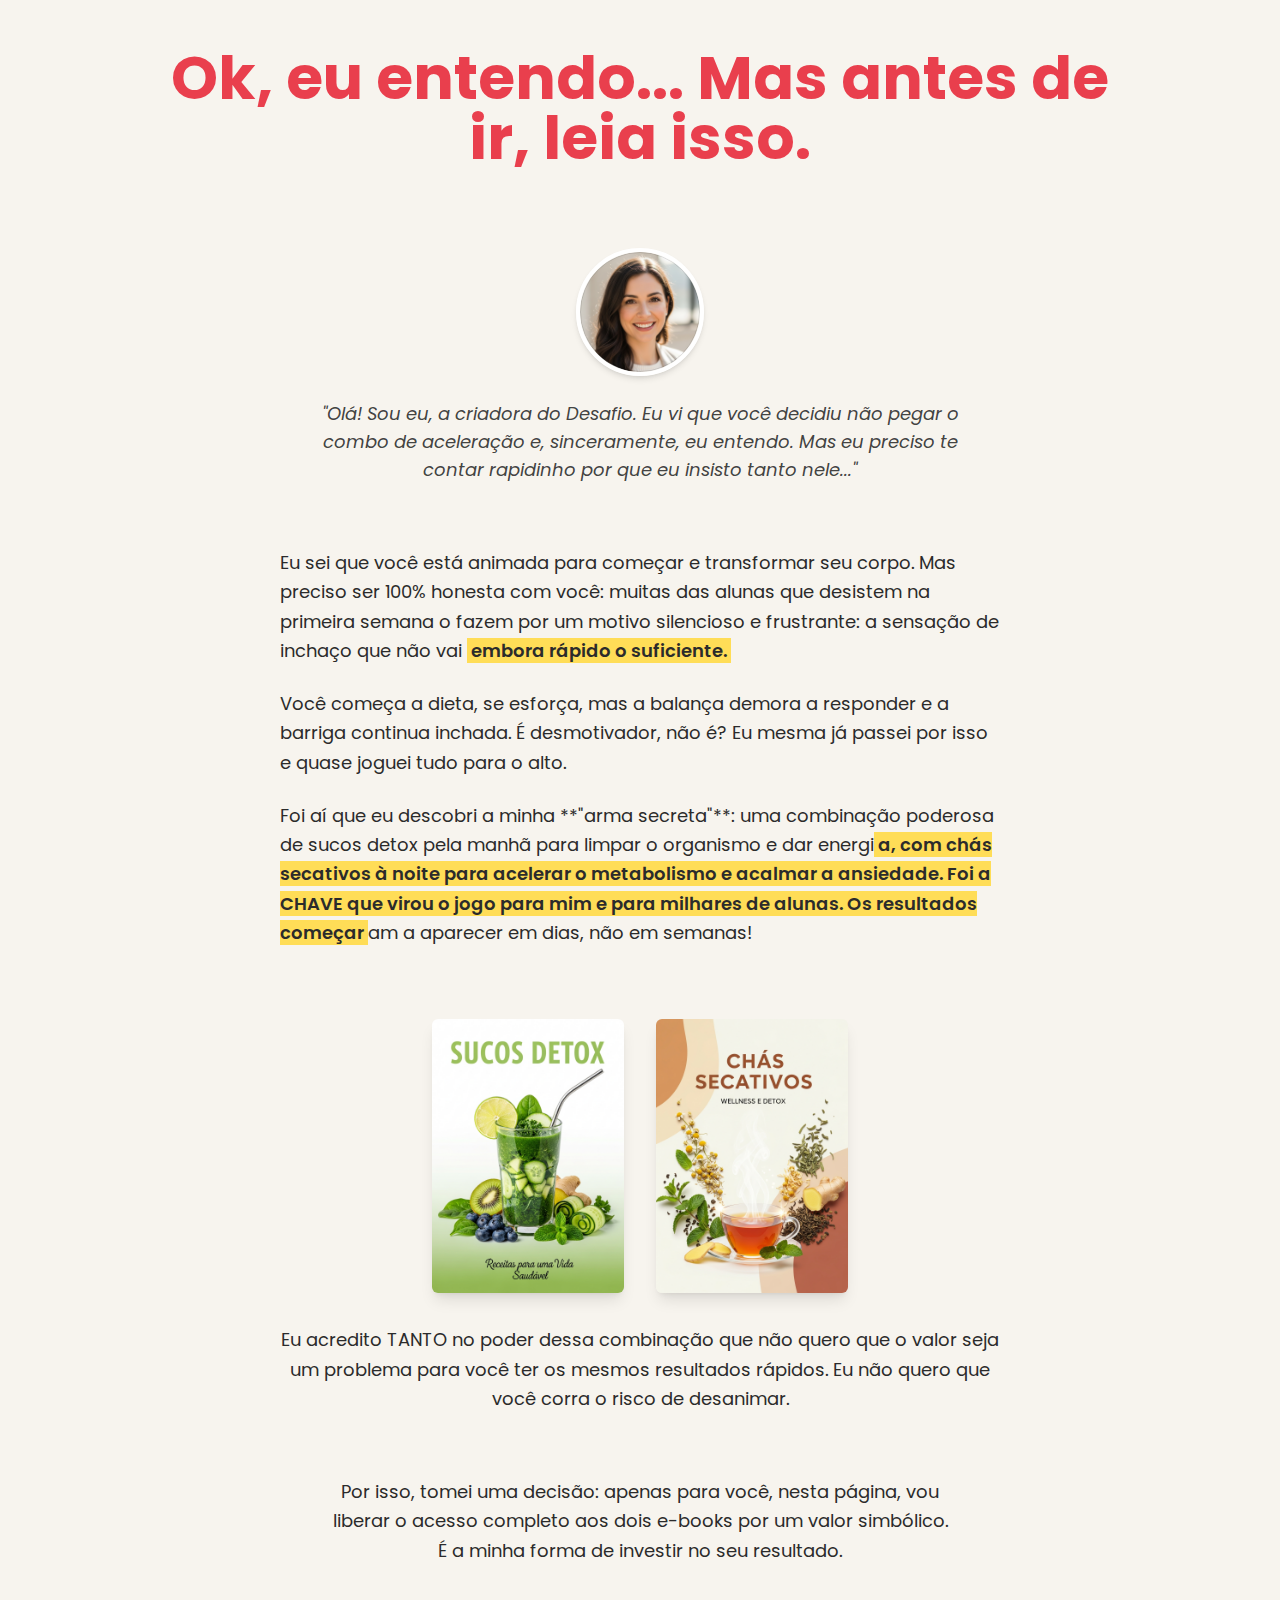
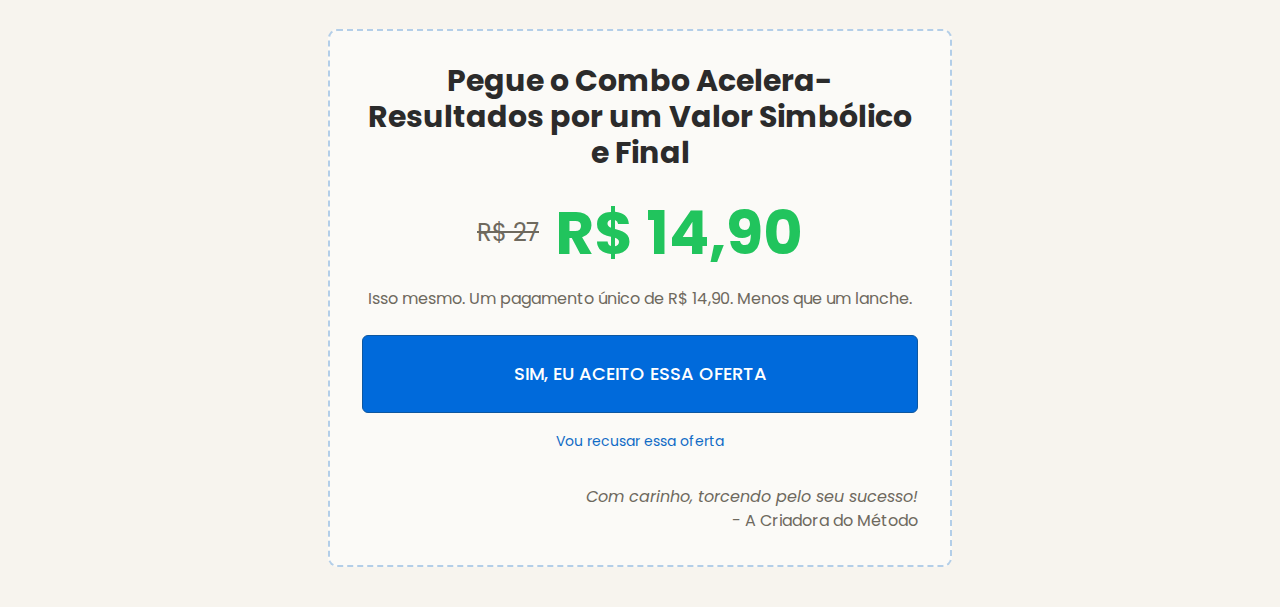
<file: downsell2/index.html>
<!DOCTYPE html>
<html lang="pt-BR">
  <head>
    <meta charset="UTF-8" />
    <meta name="viewport" content="width=device-width, initial-scale=1.0, maximum-scale=1" />
    <link rel="icon" type="image/png" href="/downsell2/favicon.png" />
    <link rel="preconnect" href="https://fonts.googleapis.com">
    <link rel="preconnect" href="https://fonts.gstatic.com" crossorigin>
    <link href="https://fonts.googleapis.com/css2?family=Architects+Daughter&family=DM+Sans:ital,opsz,wght@0,9..40,100..1000;1,9..40,100..1000&family=Fira+Code:wght@300..700&family=Geist+Mono:wght@100..900&family=Geist:wght@100..900&family=IBM+Plex+Mono:ital,wght@0,100;0,200;0,300;0,400;0,500;0,600;0,700;1,100;1,200;1,300;1,400;1,500;1,600;1,700&family=IBM+Plex+Sans:ital,wght@0,100..700;1,100..700&family=Inter:ital,opsz,wght@0,14..32,100..900;1,14..32,100..900&family=JetBrains+Mono:ital,wght@0,100..800;1,100..800&family=Libre+Baskerville:ital,wght@0,400;0,700;1,400&family=Lora:ital,wght@0,400..700;1,400..700&family=Merriweather:ital,opsz,wght@0,18..144,300..900;1,18..144,300..900&family=Montserrat:ital,wght@0,100..900;1,100..900&family=Open+Sans:ital,wght@0,300..800;1,300..800&family=Outfit:wght@100..900&family=Oxanium:wght@200..800&family=Playfair+Display:ital,wght@0,400..900;1,400..900&family=Plus+Jakarta+Sans:ital,wght@0,200..800;1,200..800&family=Poppins:ital,wght@0,100;0,200;0,300;0,400;0,500;0,600;0,700;0,800;0,900;1,100;1,200;1,300;1,400;1,500;1,600;1,700;1,800;1,900&family=Roboto+Mono:ital,wght@0,100..700;1,100..700&family=Roboto:ital,wght@0,100..900;1,100..900&family=Source+Code+Pro:ital,wght@0,200..900;1,200..900&family=Source+Serif+4:ital,opsz,wght@0,8..60,200..900;1,8..60,200..900&family=Space+Grotesk:wght@300..700&family=Space+Mono:ital,wght@0,400;0,700;1,400;1,700&display=swap" rel="stylesheet">
    <script type="module" crossorigin src="/downsell2/assets/index-D8H1qfte.js"></script>
    <link rel="stylesheet" crossorigin href="/downsell2/assets/index-pcw_oh2c.css">
  </head>
  <body>
    <div id="root"></div>
  </body>
</html>
</file>
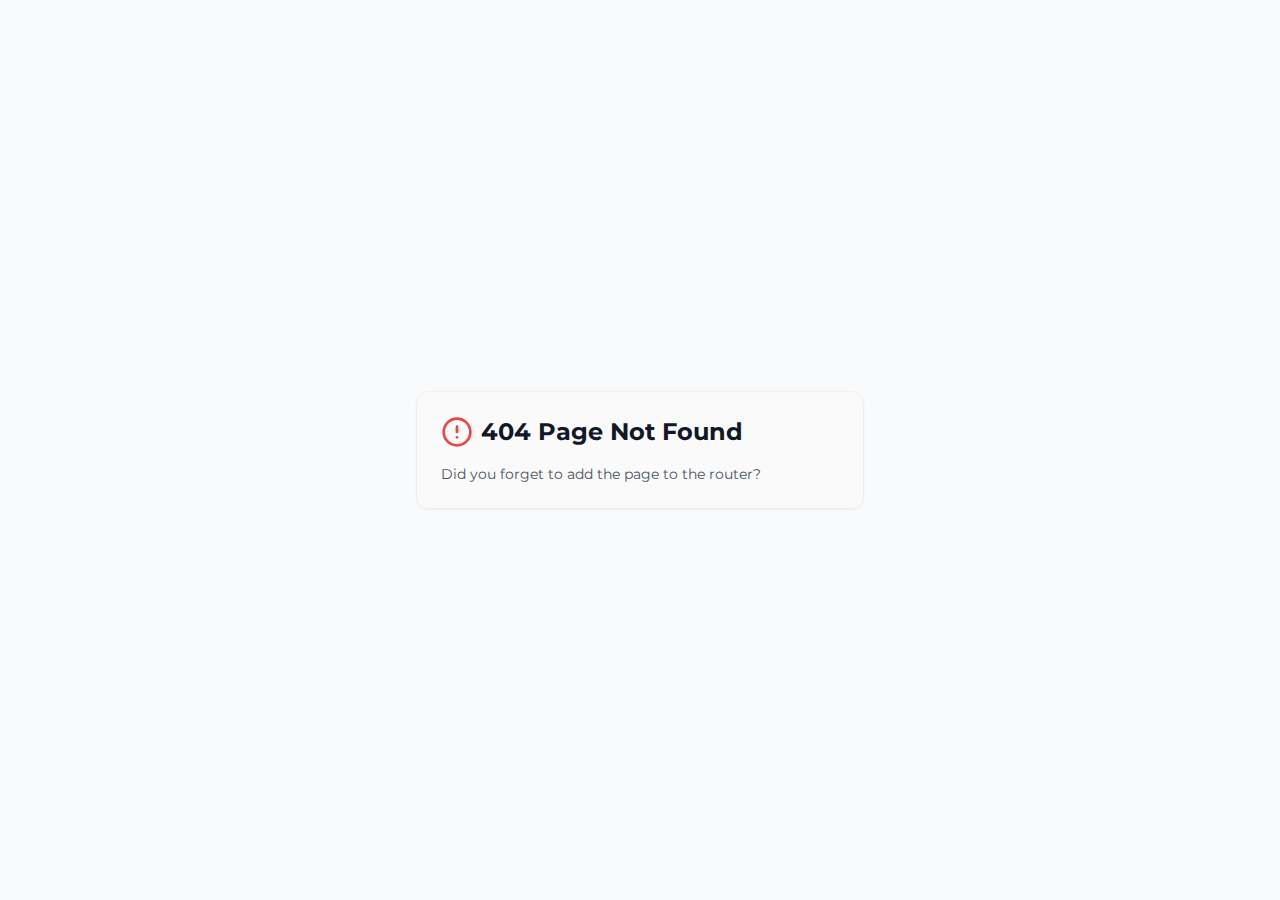
<file: novaoferta/index.html>
<!DOCTYPE html>
<html lang="pt-BR">
  <head>
    <meta charset="UTF-8" />
    <meta name="viewport" content="width=device-width, initial-scale=1.0, maximum-scale=1" />
    <title>Salgados Fit - Receitas Deliciosas e Saudáveis</title>
    <meta name="description" content="Transforme seus resultados com salgados deliciosos que não engordam! E-book exclusivo com receitas fit aprovadas por nutricionistas." />
    <link rel="icon" type="image/png" href="./favicon.png" />
    <link rel="preconnect" href="https://fonts.googleapis.com">
    <link rel="preconnect" href="https://fonts.gstatic.com" crossorigin>
    <link href="https://fonts.googleapis.com/css2?family=Architects+Daughter&family=DM+Sans:ital,opsz,wght@0,9..40,100..1000;1,9..40,100..1000&family=Fira+Code:wght@300..700&family=Geist+Mono:wght@100..900&family=Geist:wght@100..900&family=IBM+Plex+Mono:ital,wght@0,100;0,200;0,300;0,400;0,500;0,600;0,700;1,100;1,200;1,300;1,400;1,500;1,600;1,700&family=IBM+Plex+Sans:ital,wght@0,100..700;1,100..700&family=Inter:ital,opsz,wght@0,14..32,100..900;1,14..32,100..900&family=JetBrains+Mono:ital,wght@0,100..800;1,100..800&family=Libre+Baskerville:ital,wght@0,400;0,700;1,400&family=Lora:ital,wght@0,400..700;1,400..700&family=Merriweather:ital,opsz,wght@0,18..144,300..900;1,18..144,300..900&family=Montserrat:ital,wght@0,100..900;1,100..900&family=Open+Sans:ital,wght@0,300..800;1,300..800&family=Outfit:wght@100..900&family=Oxanium:wght@200..800&family=Playfair+Display:ital,wght@0,400..900;1,400..900&family=Plus+Jakarta+Sans:ital,wght@0,200..800;1,200..800&family=Poppins:ital,wght@0,100;0,200;0,300;0,400;0,500;0,600;0,700;0,800;0,900;1,100;1,200;1,300;1,400;1,500;1,600;1,700;1,800;1,900&family=Roboto+Mono:ital,wght@0,100..700;1,100..700&family=Roboto:ital,wght@0,100..900;1,100..900&family=Source+Code+Pro:ital,wght@0,200..900;1,200..900&family=Source+Serif+4:ital,opsz,wght@0,8..60,200..900;1,8..60,200..900&family=Space+Grotesk:wght@300..700&family=Space+Mono:ital,wght@0,400;0,700;1,400;1,700&display=swap" rel="stylesheet">
    <script type="module" crossorigin src="./assets/index-Dy3fdPkK.js"></script>
    <link rel="stylesheet" crossorigin href="./assets/index-C-iXVEsF.css">
  </head>
  <body>
    <div id="root"></div>
  </body>
</html>
</file>
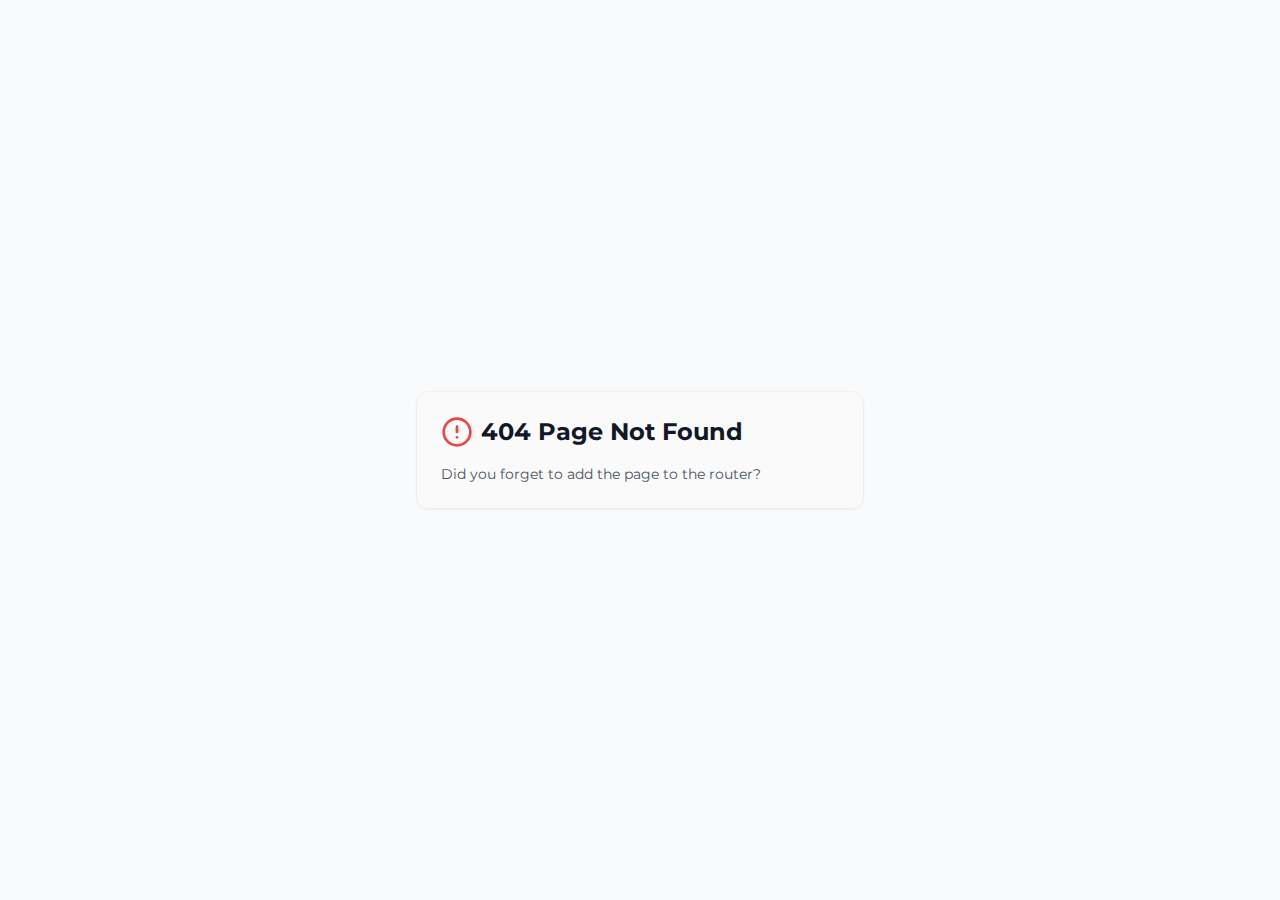
<file: upsell/index.html>
<!DOCTYPE html>
<html lang="pt-BR">
  <head>
    <meta charset="UTF-8" />
    <meta name="viewport" content="width=device-width, initial-scale=1.0, maximum-scale=1" />
    <title>Salgados Fit - Receitas Deliciosas e Saudáveis</title>
    <meta name="description" content="Transforme seus resultados com salgados deliciosos que não engordam! E-book exclusivo com receitas fit aprovadas por nutricionistas." />
    <link rel="icon" type="image/png" href="/upsell/favicon.png" />
    <link rel="preconnect" href="https://fonts.googleapis.com">
    <link rel="preconnect" href="https://fonts.gstatic.com" crossorigin>
    <link href="https://fonts.googleapis.com/css2?family=Architects+Daughter&family=DM+Sans:ital,opsz,wght@0,9..40,100..1000;1,9..40,100..1000&family=Fira+Code:wght@300..700&family=Geist+Mono:wght@100..900&family=Geist:wght@100..900&family=IBM+Plex+Mono:ital,wght@0,100;0,200;0,300;0,400;0,500;0,600;0,700;1,100;1,200;1,300;1,400;1,500;1,600;1,700&family=IBM+Plex+Sans:ital,wght@0,100..700;1,100..700&family=Inter:ital,opsz,wght@0,14..32,100..900;1,14..32,100..900&family=JetBrains+Mono:ital,wght@0,100..800;1,100..800&family=Libre+Baskerville:ital,wght@0,400;0,700;1,400&family=Lora:ital,wght@0,400..700;1,400..700&family=Merriweather:ital,opsz,wght@0,18..144,300..900;1,18..144,300..900&family=Montserrat:ital,wght@0,100..900;1,100..900&family=Open+Sans:ital,wght@0,300..800;1,300..800&family=Outfit:wght@100..900&family=Oxanium:wght@200..800&family=Playfair+Display:ital,wght@0,400..900;1,400..900&family=Plus+Jakarta+Sans:ital,wght@0,200..800;1,200..800&family=Poppins:ital,wght@0,100;0,200;0,300;0,400;0,500;0,600;0,700;0,800;0,900;1,100;1,200;1,300;1,400;1,500;1,600;1,700;1,800;1,900&family=Roboto+Mono:ital,wght@0,100..700;1,100..700&family=Roboto:ital,wght@0,100..900;1,100..900&family=Source+Code+Pro:ital,wght@0,200..900;1,200..900&family=Source+Serif+4:ital,opsz,wght@0,8..60,200..900;1,8..60,200..900&family=Space+Grotesk:wght@300..700&family=Space+Mono:ital,wght@0,400;0,700;1,400;1,700&display=swap" rel="stylesheet">
    <script type="module" crossorigin src="/upsell/assets/index-0hxm8New.js"></script>
    <link rel="stylesheet" crossorigin href="/upsell/assets/index-C-iXVEsF.css">
  </head>
  <body>
    <div id="root"></div>
  </body>
</html>
</file>
<file: downsell2/assets/index-pcw_oh2c.css>
*,:before,:after{--tw-border-spacing-x: 0;--tw-border-spacing-y: 0;--tw-translate-x: 0;--tw-translate-y: 0;--tw-rotate: 0;--tw-skew-x: 0;--tw-skew-y: 0;--tw-scale-x: 1;--tw-scale-y: 1;--tw-pan-x: ;--tw-pan-y: ;--tw-pinch-zoom: ;--tw-scroll-snap-strictness: proximity;--tw-gradient-from-position: ;--tw-gradient-via-position: ;--tw-gradient-to-position: ;--tw-ordinal: ;--tw-slashed-zero: ;--tw-numeric-figure: ;--tw-numeric-spacing: ;--tw-numeric-fraction: ;--tw-ring-inset: ;--tw-ring-offset-width: 0px;--tw-ring-offset-color: #fff;--tw-ring-color: rgb(59 130 246 / .5);--tw-ring-offset-shadow: 0 0 #0000;--tw-ring-shadow: 0 0 #0000;--tw-shadow: 0 0 #0000;--tw-shadow-colored: 0 0 #0000;--tw-blur: ;--tw-brightness: ;--tw-contrast: ;--tw-grayscale: ;--tw-hue-rotate: ;--tw-invert: ;--tw-saturate: ;--tw-sepia: ;--tw-drop-shadow: ;--tw-backdrop-blur: ;--tw-backdrop-brightness: ;--tw-backdrop-contrast: ;--tw-backdrop-grayscale: ;--tw-backdrop-hue-rotate: ;--tw-backdrop-invert: ;--tw-backdrop-opacity: ;--tw-backdrop-saturate: ;--tw-backdrop-sepia: ;--tw-contain-size: ;--tw-contain-layout: ;--tw-contain-paint: ;--tw-contain-style: }::backdrop{--tw-border-spacing-x: 0;--tw-border-spacing-y: 0;--tw-translate-x: 0;--tw-translate-y: 0;--tw-rotate: 0;--tw-skew-x: 0;--tw-skew-y: 0;--tw-scale-x: 1;--tw-scale-y: 1;--tw-pan-x: ;--tw-pan-y: ;--tw-pinch-zoom: ;--tw-scroll-snap-strictness: proximity;--tw-gradient-from-position: ;--tw-gradient-via-position: ;--tw-gradient-to-position: ;--tw-ordinal: ;--tw-slashed-zero: ;--tw-numeric-figure: ;--tw-numeric-spacing: ;--tw-numeric-fraction: ;--tw-ring-inset: ;--tw-ring-offset-width: 0px;--tw-ring-offset-color: #fff;--tw-ring-color: rgb(59 130 246 / .5);--tw-ring-offset-shadow: 0 0 #0000;--tw-ring-shadow: 0 0 #0000;--tw-shadow: 0 0 #0000;--tw-shadow-colored: 0 0 #0000;--tw-blur: ;--tw-brightness: ;--tw-contrast: ;--tw-grayscale: ;--tw-hue-rotate: ;--tw-invert: ;--tw-saturate: ;--tw-sepia: ;--tw-drop-shadow: ;--tw-backdrop-blur: ;--tw-backdrop-brightness: ;--tw-backdrop-contrast: ;--tw-backdrop-grayscale: ;--tw-backdrop-hue-rotate: ;--tw-backdrop-invert: ;--tw-backdrop-opacity: ;--tw-backdrop-saturate: ;--tw-backdrop-sepia: ;--tw-contain-size: ;--tw-contain-layout: ;--tw-contain-paint: ;--tw-contain-style: }*,:before,:after{box-sizing:border-box;border-width:0;border-style:solid;border-color:#e5e7eb}:before,:after{--tw-content: ""}html,:host{line-height:1.5;-webkit-text-size-adjust:100%;-moz-tab-size:4;-o-tab-size:4;tab-size:4;font-family:var(--font-sans);font-feature-settings:normal;font-variation-settings:normal;-webkit-tap-highlight-color:transparent}body{margin:0;line-height:inherit}hr{height:0;color:inherit;border-top-width:1px}abbr:where([title]){-webkit-text-decoration:underline dotted;text-decoration:underline dotted}h1,h2,h3,h4,h5,h6{font-size:inherit;font-weight:inherit}a{color:inherit;text-decoration:inherit}b,strong{font-weight:bolder}code,kbd,samp,pre{font-family:var(--font-mono);font-feature-settings:normal;font-variation-settings:normal;font-size:1em}small{font-size:80%}sub,sup{font-size:75%;line-height:0;position:relative;vertical-align:baseline}sub{bottom:-.25em}sup{top:-.5em}table{text-indent:0;border-color:inherit;border-collapse:collapse}button,input,optgroup,select,textarea{font-family:inherit;font-feature-settings:inherit;font-variation-settings:inherit;font-size:100%;font-weight:inherit;line-height:inherit;letter-spacing:inherit;color:inherit;margin:0;padding:0}button,select{text-transform:none}button,input:where([type=button]),input:where([type=reset]),input:where([type=submit]){-webkit-appearance:button;background-color:transparent;background-image:none}:-moz-focusring{outline:auto}:-moz-ui-invalid{box-shadow:none}progress{vertical-align:baseline}::-webkit-inner-spin-button,::-webkit-outer-spin-button{height:auto}[type=search]{-webkit-appearance:textfield;outline-offset:-2px}::-webkit-search-decoration{-webkit-appearance:none}::-webkit-file-upload-button{-webkit-appearance:button;font:inherit}summary{display:list-item}blockquote,dl,dd,h1,h2,h3,h4,h5,h6,hr,figure,p,pre{margin:0}fieldset{margin:0;padding:0}legend{padding:0}ol,ul,menu{list-style:none;margin:0;padding:0}dialog{padding:0}textarea{resize:vertical}input::-moz-placeholder,textarea::-moz-placeholder{opacity:1;color:#9ca3af}input::placeholder,textarea::placeholder{opacity:1;color:#9ca3af}button,[role=button]{cursor:pointer}:disabled{cursor:default}img,svg,video,canvas,audio,iframe,embed,object{display:block;vertical-align:middle}img,video{max-width:100%;height:auto}[hidden]:where(:not([hidden=until-found])){display:none}*{--tw-border-opacity: 1;border-color:hsl(var(--border) / var(--tw-border-opacity, 1))}body{--tw-bg-opacity: 1;background-color:hsl(var(--background) / var(--tw-bg-opacity, 1));font-family:var(--font-sans);--tw-text-opacity: 1;color:hsl(var(--foreground) / var(--tw-text-opacity, 1));-webkit-font-smoothing:antialiased;-moz-osx-font-smoothing:grayscale}.sr-only{position:absolute;width:1px;height:1px;padding:0;margin:-1px;overflow:hidden;clip:rect(0,0,0,0);white-space:nowrap;border-width:0}.pointer-events-none{pointer-events:none}.pointer-events-auto{pointer-events:auto}.visible{visibility:visible}.invisible{visibility:hidden}.fixed{position:fixed}.absolute{position:absolute}.relative{position:relative}.inset-0{top:0;right:0;bottom:0;left:0}.inset-x-0{left:0;right:0}.inset-y-0{top:0;bottom:0}.-bottom-12{bottom:-3rem}.-left-12{left:-3rem}.-right-12{right:-3rem}.-top-12{top:-3rem}.bottom-0{bottom:0}.left-0{left:0}.left-1{left:.25rem}.left-1\/2{left:50%}.left-2{left:.5rem}.left-\[50\%\]{left:50%}.right-0{right:0}.right-1{right:.25rem}.right-2{right:.5rem}.right-3{right:.75rem}.right-4{right:1rem}.top-0{top:0}.top-1\.5{top:.375rem}.top-1\/2{top:50%}.top-2{top:.5rem}.top-3\.5{top:.875rem}.top-4{top:1rem}.top-\[1px\]{top:1px}.top-\[50\%\]{top:50%}.top-\[60\%\]{top:60%}.top-full{top:100%}.z-10{z-index:10}.z-20{z-index:20}.z-50{z-index:50}.z-\[100\]{z-index:100}.z-\[1\]{z-index:1}.-mx-1{margin-left:-.25rem;margin-right:-.25rem}.mx-2{margin-left:.5rem;margin-right:.5rem}.mx-3\.5{margin-left:.875rem;margin-right:.875rem}.mx-4{margin-left:1rem;margin-right:1rem}.mx-auto{margin-left:auto;margin-right:auto}.my-0\.5{margin-top:.125rem;margin-bottom:.125rem}.my-1{margin-top:.25rem;margin-bottom:.25rem}.-ml-4{margin-left:-1rem}.-mt-4{margin-top:-1rem}.mb-1{margin-bottom:.25rem}.mb-4{margin-bottom:1rem}.mb-6{margin-bottom:1.5rem}.mb-8{margin-bottom:2rem}.ml-1{margin-left:.25rem}.ml-auto{margin-left:auto}.mr-2{margin-right:.5rem}.mt-1\.5{margin-top:.375rem}.mt-2{margin-top:.5rem}.mt-24{margin-top:6rem}.mt-4{margin-top:1rem}.mt-8{margin-top:2rem}.mt-auto{margin-top:auto}.block{display:block}.flex{display:flex}.inline-flex{display:inline-flex}.table{display:table}.grid{display:grid}.hidden{display:none}.aspect-square{aspect-ratio:1 / 1}.aspect-video{aspect-ratio:16 / 9}.size-4{width:1rem;height:1rem}.h-1\.5{height:.375rem}.h-10{height:2.5rem}.h-11{height:2.75rem}.h-12{height:3rem}.h-2{height:.5rem}.h-2\.5{height:.625rem}.h-3{height:.75rem}.h-3\.5{height:.875rem}.h-32{height:8rem}.h-4{height:1rem}.h-5{height:1.25rem}.h-6{height:1.5rem}.h-7{height:1.75rem}.h-8{height:2rem}.h-9{height:2.25rem}.h-\[1px\]{height:1px}.h-\[var\(--radix-navigation-menu-viewport-height\)\]{height:var(--radix-navigation-menu-viewport-height)}.h-\[var\(--radix-select-trigger-height\)\]{height:var(--radix-select-trigger-height)}.h-auto{height:auto}.h-full{height:100%}.h-px{height:1px}.h-svh{height:100svh}.max-h-\[--radix-context-menu-content-available-height\]{max-height:var(--radix-context-menu-content-available-height)}.max-h-\[--radix-select-content-available-height\]{max-height:var(--radix-select-content-available-height)}.max-h-\[300px\]{max-height:300px}.max-h-\[var\(--radix-dropdown-menu-content-available-height\)\]{max-height:var(--radix-dropdown-menu-content-available-height)}.max-h-screen{max-height:100vh}.min-h-0{min-height:0px}.min-h-10{min-height:2.5rem}.min-h-8{min-height:2rem}.min-h-9{min-height:2.25rem}.min-h-\[80px\]{min-height:80px}.min-h-screen{min-height:100vh}.min-h-svh{min-height:100svh}.w-0{width:0px}.w-1{width:.25rem}.w-10{width:2.5rem}.w-11{width:2.75rem}.w-2{width:.5rem}.w-2\.5{width:.625rem}.w-3{width:.75rem}.w-3\.5{width:.875rem}.w-3\/4{width:75%}.w-32{width:8rem}.w-4{width:1rem}.w-40{width:10rem}.w-5{width:1.25rem}.w-64{width:16rem}.w-7{width:1.75rem}.w-72{width:18rem}.w-8{width:2rem}.w-9{width:2.25rem}.w-\[100px\]{width:100px}.w-\[1px\]{width:1px}.w-\[var\(--sidebar-width\)\]{width:var(--sidebar-width)}.w-auto{width:auto}.w-full{width:100%}.w-max{width:-moz-max-content;width:max-content}.w-px{width:1px}.min-w-0{min-width:0px}.min-w-10{min-width:2.5rem}.min-w-11{min-width:2.75rem}.min-w-5{min-width:1.25rem}.min-w-9{min-width:2.25rem}.min-w-\[12rem\]{min-width:12rem}.min-w-\[8rem\]{min-width:8rem}.min-w-\[var\(--radix-select-trigger-width\)\]{min-width:var(--radix-select-trigger-width)}.max-w-2xl{max-width:42rem}.max-w-3xl{max-width:48rem}.max-w-5xl{max-width:64rem}.max-w-\[var\(--skeleton-width\)\]{max-width:var(--skeleton-width)}.max-w-lg{max-width:32rem}.max-w-max{max-width:-moz-max-content;max-width:max-content}.max-w-md{max-width:28rem}.flex-1{flex:1 1 0%}.shrink-0{flex-shrink:0}.grow{flex-grow:1}.grow-0{flex-grow:0}.basis-full{flex-basis:100%}.caption-bottom{caption-side:bottom}.border-collapse{border-collapse:collapse}.origin-\[--radix-context-menu-content-transform-origin\]{transform-origin:var(--radix-context-menu-content-transform-origin)}.origin-\[--radix-dropdown-menu-content-transform-origin\]{transform-origin:var(--radix-dropdown-menu-content-transform-origin)}.origin-\[--radix-hover-card-content-transform-origin\]{transform-origin:var(--radix-hover-card-content-transform-origin)}.origin-\[--radix-menubar-content-transform-origin\]{transform-origin:var(--radix-menubar-content-transform-origin)}.origin-\[--radix-popover-content-transform-origin\]{transform-origin:var(--radix-popover-content-transform-origin)}.origin-\[--radix-select-content-transform-origin\]{transform-origin:var(--radix-select-content-transform-origin)}.origin-\[--radix-tooltip-content-transform-origin\]{transform-origin:var(--radix-tooltip-content-transform-origin)}.-translate-x-1\/2{--tw-translate-x: -50%;transform:translate(var(--tw-translate-x),var(--tw-translate-y)) rotate(var(--tw-rotate)) skew(var(--tw-skew-x)) skewY(var(--tw-skew-y)) scaleX(var(--tw-scale-x)) scaleY(var(--tw-scale-y))}.-translate-x-px{--tw-translate-x: -1px;transform:translate(var(--tw-translate-x),var(--tw-translate-y)) rotate(var(--tw-rotate)) skew(var(--tw-skew-x)) skewY(var(--tw-skew-y)) scaleX(var(--tw-scale-x)) scaleY(var(--tw-scale-y))}.-translate-y-1\/2{--tw-translate-y: -50%;transform:translate(var(--tw-translate-x),var(--tw-translate-y)) rotate(var(--tw-rotate)) skew(var(--tw-skew-x)) skewY(var(--tw-skew-y)) scaleX(var(--tw-scale-x)) scaleY(var(--tw-scale-y))}.translate-x-\[-50\%\]{--tw-translate-x: -50%;transform:translate(var(--tw-translate-x),var(--tw-translate-y)) rotate(var(--tw-rotate)) skew(var(--tw-skew-x)) skewY(var(--tw-skew-y)) scaleX(var(--tw-scale-x)) scaleY(var(--tw-scale-y))}.translate-x-px{--tw-translate-x: 1px;transform:translate(var(--tw-translate-x),var(--tw-translate-y)) rotate(var(--tw-rotate)) skew(var(--tw-skew-x)) skewY(var(--tw-skew-y)) scaleX(var(--tw-scale-x)) scaleY(var(--tw-scale-y))}.translate-y-\[-50\%\]{--tw-translate-y: -50%;transform:translate(var(--tw-translate-x),var(--tw-translate-y)) rotate(var(--tw-rotate)) skew(var(--tw-skew-x)) skewY(var(--tw-skew-y)) scaleX(var(--tw-scale-x)) scaleY(var(--tw-scale-y))}.rotate-45{--tw-rotate: 45deg;transform:translate(var(--tw-translate-x),var(--tw-translate-y)) rotate(var(--tw-rotate)) skew(var(--tw-skew-x)) skewY(var(--tw-skew-y)) scaleX(var(--tw-scale-x)) scaleY(var(--tw-scale-y))}.rotate-90{--tw-rotate: 90deg;transform:translate(var(--tw-translate-x),var(--tw-translate-y)) rotate(var(--tw-rotate)) skew(var(--tw-skew-x)) skewY(var(--tw-skew-y)) scaleX(var(--tw-scale-x)) scaleY(var(--tw-scale-y))}.transform{transform:translate(var(--tw-translate-x),var(--tw-translate-y)) rotate(var(--tw-rotate)) skew(var(--tw-skew-x)) skewY(var(--tw-skew-y)) scaleX(var(--tw-scale-x)) scaleY(var(--tw-scale-y))}@keyframes pulse{50%{opacity:.5}}.animate-pulse{animation:pulse 2s cubic-bezier(.4,0,.6,1) infinite}.cursor-default{cursor:default}.cursor-pointer{cursor:pointer}.touch-none{touch-action:none}.select-none{-webkit-user-select:none;-moz-user-select:none;user-select:none}.list-none{list-style-type:none}.flex-row{flex-direction:row}.flex-col{flex-direction:column}.flex-col-reverse{flex-direction:column-reverse}.flex-wrap{flex-wrap:wrap}.items-start{align-items:flex-start}.items-end{align-items:flex-end}.items-center{align-items:center}.items-stretch{align-items:stretch}.justify-center{justify-content:center}.justify-between{justify-content:space-between}.gap-1{gap:.25rem}.gap-1\.5{gap:.375rem}.gap-2{gap:.5rem}.gap-4{gap:1rem}.gap-6{gap:1.5rem}.gap-8{gap:2rem}.space-x-1>:not([hidden])~:not([hidden]){--tw-space-x-reverse: 0;margin-right:calc(.25rem * var(--tw-space-x-reverse));margin-left:calc(.25rem * calc(1 - var(--tw-space-x-reverse)))}.space-x-4>:not([hidden])~:not([hidden]){--tw-space-x-reverse: 0;margin-right:calc(1rem * var(--tw-space-x-reverse));margin-left:calc(1rem * calc(1 - var(--tw-space-x-reverse)))}.space-y-1>:not([hidden])~:not([hidden]){--tw-space-y-reverse: 0;margin-top:calc(.25rem * calc(1 - var(--tw-space-y-reverse)));margin-bottom:calc(.25rem * var(--tw-space-y-reverse))}.space-y-1\.5>:not([hidden])~:not([hidden]){--tw-space-y-reverse: 0;margin-top:calc(.375rem * calc(1 - var(--tw-space-y-reverse)));margin-bottom:calc(.375rem * var(--tw-space-y-reverse))}.space-y-2>:not([hidden])~:not([hidden]){--tw-space-y-reverse: 0;margin-top:calc(.5rem * calc(1 - var(--tw-space-y-reverse)));margin-bottom:calc(.5rem * var(--tw-space-y-reverse))}.space-y-4>:not([hidden])~:not([hidden]){--tw-space-y-reverse: 0;margin-top:calc(1rem * calc(1 - var(--tw-space-y-reverse)));margin-bottom:calc(1rem * var(--tw-space-y-reverse))}.space-y-6>:not([hidden])~:not([hidden]){--tw-space-y-reverse: 0;margin-top:calc(1.5rem * calc(1 - var(--tw-space-y-reverse)));margin-bottom:calc(1.5rem * var(--tw-space-y-reverse))}.overflow-auto{overflow:auto}.overflow-hidden{overflow:hidden}.overflow-y-auto{overflow-y:auto}.overflow-x-hidden{overflow-x:hidden}.whitespace-nowrap{white-space:nowrap}.break-words{overflow-wrap:break-word}.rounded-\[2px\]{border-radius:2px}.rounded-\[inherit\]{border-radius:inherit}.rounded-full{border-radius:9999px}.rounded-lg{border-radius:.5625rem}.rounded-md{border-radius:.375rem}.rounded-sm{border-radius:.1875rem}.rounded-xl{border-radius:.75rem}.rounded-t-\[10px\]{border-top-left-radius:10px;border-top-right-radius:10px}.rounded-tl-sm{border-top-left-radius:.1875rem}.border{border-width:1px}.border-2{border-width:2px}.border-4{border-width:4px}.border-\[1\.5px\]{border-width:1.5px}.border-y{border-top-width:1px;border-bottom-width:1px}.border-b{border-bottom-width:1px}.border-l{border-left-width:1px}.border-r{border-right-width:1px}.border-t{border-top-width:1px}.border-dashed{border-style:dashed}.border-\[--color-border\]{border-color:var(--color-border)}.border-border\/50{border-color:hsl(var(--border) / .5)}.border-card-border{--tw-border-opacity: 1;border-color:hsl(var(--card-border) / var(--tw-border-opacity, 1))}.border-destructive{--tw-border-opacity: 1;border-color:hsl(var(--destructive) / var(--tw-border-opacity, 1))}.border-destructive-border{border-color:var(--destructive-border)}.border-destructive\/50{border-color:hsl(var(--destructive) / .5)}.border-input{--tw-border-opacity: 1;border-color:hsl(var(--input) / var(--tw-border-opacity, 1))}.border-primary{--tw-border-opacity: 1;border-color:hsl(var(--primary) / var(--tw-border-opacity, 1))}.border-primary-border{border-color:var(--primary-border)}.border-primary\/30{border-color:hsl(var(--primary) / .3)}.border-secondary-border{border-color:var(--secondary-border)}.border-sidebar-border{--tw-border-opacity: 1;border-color:hsl(var(--sidebar-border) / var(--tw-border-opacity, 1))}.border-transparent{border-color:transparent}.border-white{--tw-border-opacity: 1;border-color:rgb(255 255 255 / var(--tw-border-opacity, 1))}.border-l-transparent{border-left-color:transparent}.border-t-transparent{border-top-color:transparent}.bg-\[--color-bg\]{background-color:var(--color-bg)}.bg-accent{--tw-bg-opacity: 1;background-color:hsl(var(--accent) / var(--tw-bg-opacity, 1))}.bg-background{--tw-bg-opacity: 1;background-color:hsl(var(--background) / var(--tw-bg-opacity, 1))}.bg-black\/80{background-color:#000c}.bg-border{--tw-bg-opacity: 1;background-color:hsl(var(--border) / var(--tw-bg-opacity, 1))}.bg-card{--tw-bg-opacity: 1;background-color:hsl(var(--card) / var(--tw-bg-opacity, 1))}.bg-destructive{--tw-bg-opacity: 1;background-color:hsl(var(--destructive) / var(--tw-bg-opacity, 1))}.bg-foreground{--tw-bg-opacity: 1;background-color:hsl(var(--foreground) / var(--tw-bg-opacity, 1))}.bg-gray-50{--tw-bg-opacity: 1;background-color:rgb(249 250 251 / var(--tw-bg-opacity, 1))}.bg-muted{--tw-bg-opacity: 1;background-color:hsl(var(--muted) / var(--tw-bg-opacity, 1))}.bg-muted\/50{background-color:hsl(var(--muted) / .5)}.bg-popover{--tw-bg-opacity: 1;background-color:hsl(var(--popover) / var(--tw-bg-opacity, 1))}.bg-primary{--tw-bg-opacity: 1;background-color:hsl(var(--primary) / var(--tw-bg-opacity, 1))}.bg-sales-blue{--tw-bg-opacity: 1;background-color:hsl(var(--sales-blue) / var(--tw-bg-opacity, 1))}.bg-sales-yellow{--tw-bg-opacity: 1;background-color:hsl(var(--sales-yellow) / var(--tw-bg-opacity, 1))}.bg-secondary{--tw-bg-opacity: 1;background-color:hsl(var(--secondary) / var(--tw-bg-opacity, 1))}.bg-sidebar{--tw-bg-opacity: 1;background-color:hsl(var(--sidebar) / var(--tw-bg-opacity, 1))}.bg-sidebar-border{--tw-bg-opacity: 1;background-color:hsl(var(--sidebar-border) / var(--tw-bg-opacity, 1))}.bg-transparent{background-color:transparent}.bg-white\/50{background-color:#ffffff80}.fill-current{fill:currentColor}.p-0{padding:0}.p-1{padding:.25rem}.p-2{padding:.5rem}.p-3{padding:.75rem}.p-4{padding:1rem}.p-6{padding:1.5rem}.p-8{padding:2rem}.p-\[1px\]{padding:1px}.px-1{padding-left:.25rem;padding-right:.25rem}.px-2{padding-left:.5rem;padding-right:.5rem}.px-2\.5{padding-left:.625rem;padding-right:.625rem}.px-3{padding-left:.75rem;padding-right:.75rem}.px-4{padding-left:1rem;padding-right:1rem}.px-5{padding-left:1.25rem;padding-right:1.25rem}.px-6{padding-left:1.5rem;padding-right:1.5rem}.px-8{padding-left:2rem;padding-right:2rem}.py-0\.5{padding-top:.125rem;padding-bottom:.125rem}.py-1{padding-top:.25rem;padding-bottom:.25rem}.py-1\.5{padding-top:.375rem;padding-bottom:.375rem}.py-10{padding-top:2.5rem;padding-bottom:2.5rem}.py-12{padding-top:3rem;padding-bottom:3rem}.py-2{padding-top:.5rem;padding-bottom:.5rem}.py-3{padding-top:.75rem;padding-bottom:.75rem}.py-4{padding-top:1rem;padding-bottom:1rem}.py-6{padding-top:1.5rem;padding-bottom:1.5rem}.py-8{padding-top:2rem;padding-bottom:2rem}.pb-3{padding-bottom:.75rem}.pb-4{padding-bottom:1rem}.pl-2\.5{padding-left:.625rem}.pl-4{padding-left:1rem}.pl-8{padding-left:2rem}.pr-2{padding-right:.5rem}.pr-2\.5{padding-right:.625rem}.pr-8{padding-right:2rem}.pt-0{padding-top:0}.pt-1{padding-top:.25rem}.pt-3{padding-top:.75rem}.pt-4{padding-top:1rem}.pt-6{padding-top:1.5rem}.text-left{text-align:left}.text-center{text-align:center}.text-right{text-align:right}.text-end{text-align:end}.align-middle{vertical-align:middle}.font-mono{font-family:var(--font-mono)}.text-2xl{font-size:1.5rem;line-height:2rem}.text-4xl{font-size:2.25rem;line-height:2.5rem}.text-\[0\.8rem\]{font-size:.8rem}.text-base{font-size:1rem;line-height:1.5rem}.text-lg{font-size:1.125rem;line-height:1.75rem}.text-sm{font-size:.875rem;line-height:1.25rem}.text-xl{font-size:1.25rem;line-height:1.75rem}.text-xs{font-size:.75rem;line-height:1rem}.font-bold{font-weight:700}.font-medium{font-weight:500}.font-normal{font-weight:400}.font-semibold{font-weight:600}.italic{font-style:italic}.tabular-nums{--tw-numeric-spacing: tabular-nums;font-variant-numeric:var(--tw-ordinal) var(--tw-slashed-zero) var(--tw-numeric-figure) var(--tw-numeric-spacing) var(--tw-numeric-fraction)}.leading-none{line-height:1}.leading-relaxed{line-height:1.625}.leading-tight{line-height:1.25}.tracking-tight{letter-spacing:-.025em}.tracking-widest{letter-spacing:.1em}.text-accent-foreground{--tw-text-opacity: 1;color:hsl(var(--accent-foreground) / var(--tw-text-opacity, 1))}.text-card-foreground{--tw-text-opacity: 1;color:hsl(var(--card-foreground) / var(--tw-text-opacity, 1))}.text-current{color:currentColor}.text-destructive{--tw-text-opacity: 1;color:hsl(var(--destructive) / var(--tw-text-opacity, 1))}.text-destructive-foreground{--tw-text-opacity: 1;color:hsl(var(--destructive-foreground) / var(--tw-text-opacity, 1))}.text-foreground{--tw-text-opacity: 1;color:hsl(var(--foreground) / var(--tw-text-opacity, 1))}.text-foreground\/50{color:hsl(var(--foreground) / .5)}.text-foreground\/90{color:hsl(var(--foreground) / .9)}.text-gray-600{--tw-text-opacity: 1;color:rgb(75 85 99 / var(--tw-text-opacity, 1))}.text-gray-900{--tw-text-opacity: 1;color:rgb(17 24 39 / var(--tw-text-opacity, 1))}.text-muted-foreground{--tw-text-opacity: 1;color:hsl(var(--muted-foreground) / var(--tw-text-opacity, 1))}.text-popover-foreground{--tw-text-opacity: 1;color:hsl(var(--popover-foreground) / var(--tw-text-opacity, 1))}.text-primary{--tw-text-opacity: 1;color:hsl(var(--primary) / var(--tw-text-opacity, 1))}.text-primary-foreground{--tw-text-opacity: 1;color:hsl(var(--primary-foreground) / var(--tw-text-opacity, 1))}.text-red-500{--tw-text-opacity: 1;color:rgb(239 68 68 / var(--tw-text-opacity, 1))}.text-sales-green{--tw-text-opacity: 1;color:hsl(var(--sales-green) / var(--tw-text-opacity, 1))}.text-sales-red{--tw-text-opacity: 1;color:hsl(var(--sales-red) / var(--tw-text-opacity, 1))}.text-secondary-foreground{--tw-text-opacity: 1;color:hsl(var(--secondary-foreground) / var(--tw-text-opacity, 1))}.text-sidebar-foreground{--tw-text-opacity: 1;color:hsl(var(--sidebar-foreground) / var(--tw-text-opacity, 1))}.text-sidebar-foreground\/70{color:hsl(var(--sidebar-foreground) / .7)}.text-white{--tw-text-opacity: 1;color:rgb(255 255 255 / var(--tw-text-opacity, 1))}.line-through{text-decoration-line:line-through}.opacity-0{opacity:0}.opacity-50{opacity:.5}.opacity-60{opacity:.6}.opacity-70{opacity:.7}.opacity-90{opacity:.9}.shadow-\[0_0_0_1px_hsl\(var\(--sidebar-border\)\)\]{--tw-shadow: 0 0 0 1px hsl(var(--sidebar-border));--tw-shadow-colored: 0 0 0 1px var(--tw-shadow-color);box-shadow:var(--tw-ring-offset-shadow, 0 0 #0000),var(--tw-ring-shadow, 0 0 #0000),var(--tw-shadow)}.shadow-lg{--tw-shadow: 0 10px 15px -3px rgb(0 0 0 / .1), 0 4px 6px -4px rgb(0 0 0 / .1);--tw-shadow-colored: 0 10px 15px -3px var(--tw-shadow-color), 0 4px 6px -4px var(--tw-shadow-color);box-shadow:var(--tw-ring-offset-shadow, 0 0 #0000),var(--tw-ring-shadow, 0 0 #0000),var(--tw-shadow)}.shadow-md{--tw-shadow: 0 4px 6px -1px rgb(0 0 0 / .1), 0 2px 4px -2px rgb(0 0 0 / .1);--tw-shadow-colored: 0 4px 6px -1px var(--tw-shadow-color), 0 2px 4px -2px var(--tw-shadow-color);box-shadow:var(--tw-ring-offset-shadow, 0 0 #0000),var(--tw-ring-shadow, 0 0 #0000),var(--tw-shadow)}.shadow-none{--tw-shadow: 0 0 #0000;--tw-shadow-colored: 0 0 #0000;box-shadow:var(--tw-ring-offset-shadow, 0 0 #0000),var(--tw-ring-shadow, 0 0 #0000),var(--tw-shadow)}.shadow-sm{--tw-shadow: 0 1px 2px 0 rgb(0 0 0 / .05);--tw-shadow-colored: 0 1px 2px 0 var(--tw-shadow-color);box-shadow:var(--tw-ring-offset-shadow, 0 0 #0000),var(--tw-ring-shadow, 0 0 #0000),var(--tw-shadow)}.shadow-xl{--tw-shadow: 0 20px 25px -5px rgb(0 0 0 / .1), 0 8px 10px -6px rgb(0 0 0 / .1);--tw-shadow-colored: 0 20px 25px -5px var(--tw-shadow-color), 0 8px 10px -6px var(--tw-shadow-color);box-shadow:var(--tw-ring-offset-shadow, 0 0 #0000),var(--tw-ring-shadow, 0 0 #0000),var(--tw-shadow)}.outline-none{outline:2px solid transparent;outline-offset:2px}.outline{outline-style:solid}.outline-2{outline-width:2px}.outline-offset-2{outline-offset:2px}.outline-transparent{outline-color:transparent}.ring-0{--tw-ring-offset-shadow: var(--tw-ring-inset) 0 0 0 var(--tw-ring-offset-width) var(--tw-ring-offset-color);--tw-ring-shadow: var(--tw-ring-inset) 0 0 0 calc(0px + var(--tw-ring-offset-width)) var(--tw-ring-color);box-shadow:var(--tw-ring-offset-shadow),var(--tw-ring-shadow),var(--tw-shadow, 0 0 #0000)}.ring-2{--tw-ring-offset-shadow: var(--tw-ring-inset) 0 0 0 var(--tw-ring-offset-width) var(--tw-ring-offset-color);--tw-ring-shadow: var(--tw-ring-inset) 0 0 0 calc(2px + var(--tw-ring-offset-width)) var(--tw-ring-color);box-shadow:var(--tw-ring-offset-shadow),var(--tw-ring-shadow),var(--tw-shadow, 0 0 #0000)}.ring-ring{--tw-ring-opacity: 1;--tw-ring-color: hsl(var(--ring) / var(--tw-ring-opacity, 1))}.ring-sidebar-ring{--tw-ring-opacity: 1;--tw-ring-color: hsl(var(--sidebar-ring) / var(--tw-ring-opacity, 1))}.ring-offset-background{--tw-ring-offset-color: hsl(var(--background) / 1)}.filter{filter:var(--tw-blur) var(--tw-brightness) var(--tw-contrast) var(--tw-grayscale) var(--tw-hue-rotate) var(--tw-invert) var(--tw-saturate) var(--tw-sepia) var(--tw-drop-shadow)}.transition{transition-property:color,background-color,border-color,text-decoration-color,fill,stroke,opacity,box-shadow,transform,filter,backdrop-filter;transition-timing-function:cubic-bezier(.4,0,.2,1);transition-duration:.15s}.transition-\[left\,right\,width\]{transition-property:left,right,width;transition-timing-function:cubic-bezier(.4,0,.2,1);transition-duration:.15s}.transition-\[margin\,opacity\]{transition-property:margin,opacity;transition-timing-function:cubic-bezier(.4,0,.2,1);transition-duration:.15s}.transition-\[width\,height\,padding\]{transition-property:width,height,padding;transition-timing-function:cubic-bezier(.4,0,.2,1);transition-duration:.15s}.transition-\[width\]{transition-property:width;transition-timing-function:cubic-bezier(.4,0,.2,1);transition-duration:.15s}.transition-all{transition-property:all;transition-timing-function:cubic-bezier(.4,0,.2,1);transition-duration:.15s}.transition-colors{transition-property:color,background-color,border-color,text-decoration-color,fill,stroke;transition-timing-function:cubic-bezier(.4,0,.2,1);transition-duration:.15s}.transition-opacity{transition-property:opacity;transition-timing-function:cubic-bezier(.4,0,.2,1);transition-duration:.15s}.transition-transform{transition-property:transform;transition-timing-function:cubic-bezier(.4,0,.2,1);transition-duration:.15s}.duration-1000{transition-duration:1s}.duration-200{transition-duration:.2s}.ease-in-out{transition-timing-function:cubic-bezier(.4,0,.2,1)}.ease-linear{transition-timing-function:linear}@keyframes enter{0%{opacity:var(--tw-enter-opacity, 1);transform:translate3d(var(--tw-enter-translate-x, 0),var(--tw-enter-translate-y, 0),0) scale3d(var(--tw-enter-scale, 1),var(--tw-enter-scale, 1),var(--tw-enter-scale, 1)) rotate(var(--tw-enter-rotate, 0))}}@keyframes exit{to{opacity:var(--tw-exit-opacity, 1);transform:translate3d(var(--tw-exit-translate-x, 0),var(--tw-exit-translate-y, 0),0) scale3d(var(--tw-exit-scale, 1),var(--tw-exit-scale, 1),var(--tw-exit-scale, 1)) rotate(var(--tw-exit-rotate, 0))}}.animate-in{animation-name:enter;animation-duration:.15s;--tw-enter-opacity: initial;--tw-enter-scale: initial;--tw-enter-rotate: initial;--tw-enter-translate-x: initial;--tw-enter-translate-y: initial}.fade-in-0{--tw-enter-opacity: 0}.fade-in-80{--tw-enter-opacity: .8}.zoom-in-95{--tw-enter-scale: .95}.duration-1000{animation-duration:1s}.duration-200{animation-duration:.2s}.ease-in-out{animation-timing-function:cubic-bezier(.4,0,.2,1)}.ease-linear{animation-timing-function:linear}input[type=search]::-webkit-search-cancel-button{display:none}[contenteditable][data-placeholder]:empty:before{content:attr(data-placeholder);color:hsl(var(--muted-foreground));pointer-events:none}.border.toggle-elevate:before{top:-1px;right:-1px;bottom:-1px;left:-1px}.hover-elevate:not(.no-default-hover-elevate),.active-elevate:not(.no-default-active-elevate),.hover-elevate-2:not(.no-default-hover-elevate),.active-elevate-2:not(.no-default-active-elevate){position:relative;z-index:0}.hover-elevate:not(.no-default-hover-elevate):after,.active-elevate:not(.no-default-active-elevate):after,.hover-elevate-2:not(.no-default-hover-elevate):after,.active-elevate-2:not(.no-default-active-elevate):after{content:"";pointer-events:none;position:absolute;top:0;right:0;bottom:0;left:0;border-radius:inherit;z-index:999}.hover-elevate:hover:not(.no-default-hover-elevate):after,.active-elevate:active:not(.no-default-active-elevate):after{background-color:var(--elevate-1)}.hover-elevate-2:hover:not(.no-default-hover-elevate):after,.active-elevate-2:active:not(.no-default-active-elevate):after{background-color:var(--elevate-2)}.border.hover-elevate:not(.no-hover-interaction-elevate):after,.border.active-elevate:not(.no-active-interaction-elevate):after,.border.hover-elevate-2:not(.no-hover-interaction-elevate):after,.border.active-elevate-2:not(.no-active-interaction-elevate):after{top:-1px;right:-1px;bottom:-1px;left:-1px}.\[border-color\:var\(--badge-outline\)\]{border-color:var(--badge-outline)}.\[border-color\:var\(--button-outline\)\]{border-color:var(--button-outline)}:root{--button-outline: rgba(0,0,0, .1);--badge-outline: rgba(0,0,0, .05);--opaque-button-border-intensity: -8;--elevate-1: rgba(0,0,0, .03);--elevate-2: rgba(0,0,0, .08);--background: 40 35% 95%;--foreground: 0 0% 17%;--border: 40 12% 88%;--card: 40 18% 95%;--card-foreground: 40 15% 18%;--card-border: 40 12% 90%;--sidebar: 40 15% 93%;--sidebar-foreground: 40 15% 20%;--sidebar-border: 40 12% 86%;--sidebar-primary: 210 85% 45%;--sidebar-primary-foreground: 210 85% 98%;--sidebar-accent: 40 12% 88%;--sidebar-accent-foreground: 40 15% 20%;--sidebar-ring: 210 85% 45%;--popover: 40 16% 91%;--popover-foreground: 40 15% 22%;--popover-border: 40 12% 84%;--primary: 210 85% 42%;--primary-foreground: 210 85% 98%;--secondary: 40 12% 86%;--secondary-foreground: 40 15% 25%;--muted: 40 10% 89%;--muted-foreground: 40 8% 40%;--accent: 40 8% 90%;--accent-foreground: 40 15% 25%;--destructive: 0 72% 45%;--destructive-foreground: 0 72% 98%;--input: 40 15% 75%;--ring: 210 85% 45%;--chart-1: 210 85% 40%;--chart-2: 140 60% 38%;--chart-3: 30 80% 45%;--chart-4: 280 65% 42%;--chart-5: 20 70% 48%;--font-sans: Poppins, sans-serif;--font-serif: Georgia, serif;--font-mono: Menlo, monospace;--sales-red: 355 79% 58%;--sales-yellow: 48 100% 67%;--sales-green: 142 71% 45%;--sales-blue: 211 100% 43%;--radius: .5rem;--shadow-2xs: 0px 2px 0px 0px hsl(40 20% 20% / 0);--shadow-xs: 0px 2px 0px 0px hsl(40 20% 20% / 0);--shadow-sm: 0px 2px 0px 0px hsl(40 20% 20% / 0), 0px 1px 2px -1px hsl(40 20% 20% / 0);--shadow: 0px 2px 0px 0px hsl(40 20% 20% / 0), 0px 1px 2px -1px hsl(40 20% 20% / 0);--shadow-md: 0px 2px 0px 0px hsl(40 20% 20% / 0), 0px 2px 4px -1px hsl(40 20% 20% / 0);--shadow-lg: 0px 2px 0px 0px hsl(40 20% 20% / 0), 0px 4px 6px -1px hsl(40 20% 20% / 0);--shadow-xl: 0px 2px 0px 0px hsl(40 20% 20% / 0), 0px 8px 10px -1px hsl(40 20% 20% / 0);--shadow-2xl: 0px 2px 0px 0px hsl(40 20% 20% / 0);--tracking-normal: 0em;--spacing: .25rem;--sidebar-primary-border: hsl(var(--sidebar-primary));--sidebar-primary-border: hsl(from hsl(var(--sidebar-primary)) h s calc(l + var(--opaque-button-border-intensity)) / alpha);--sidebar-accent-border: hsl(var(--sidebar-accent));--sidebar-accent-border: hsl(from hsl(var(--sidebar-accent)) h s calc(l + var(--opaque-button-border-intensity)) / alpha);--primary-border: hsl(var(--primary));--primary-border: hsl(from hsl(var(--primary)) h s calc(l + var(--opaque-button-border-intensity)) / alpha);--secondary-border: hsl(var(--secondary));--secondary-border: hsl(from hsl(var(--secondary)) h s calc(l + var(--opaque-button-border-intensity)) / alpha);--muted-border: hsl(var(--muted));--muted-border: hsl(from hsl(var(--muted)) h s calc(l + var(--opaque-button-border-intensity)) / alpha);--accent-border: hsl(var(--accent));--accent-border: hsl(from hsl(var(--accent)) h s calc(l + var(--opaque-button-border-intensity)) / alpha);--destructive-border: hsl(var(--destructive));--destructive-border: hsl(from hsl(var(--destructive)) h s calc(l + var(--opaque-button-border-intensity)) / alpha)}.dark{--button-outline: rgba(255,255,255, .1);--badge-outline: rgba(255,255,255, .05);--opaque-button-border-intensity: 9;--elevate-1: rgba(255,255,255, .04);--elevate-2: rgba(255,255,255, .09);--background: 40 4% 8%;--foreground: 40 4% 92%;--border: 40 4% 18%;--card: 40 4% 10%;--card-foreground: 40 4% 90%;--card-border: 40 4% 14%;--sidebar: 40 4% 12%;--sidebar-foreground: 40 4% 88%;--sidebar-border: 40 4% 16%;--sidebar-primary: 210 85% 55%;--sidebar-primary-foreground: 210 85% 98%;--sidebar-accent: 40 6% 16%;--sidebar-accent-foreground: 40 4% 88%;--sidebar-ring: 210 85% 55%;--popover: 40 4% 14%;--popover-foreground: 40 4% 86%;--popover-border: 40 4% 20%;--primary: 210 85% 48%;--primary-foreground: 210 85% 98%;--secondary: 40 6% 18%;--secondary-foreground: 40 4% 84%;--muted: 40 5% 16%;--muted-foreground: 40 4% 65%;--accent: 40 5% 15%;--accent-foreground: 40 4% 84%;--destructive: 0 72% 42%;--destructive-foreground: 0 72% 98%;--input: 40 6% 30%;--ring: 210 85% 55%;--chart-1: 210 85% 65%;--chart-2: 140 60% 62%;--chart-3: 30 80% 60%;--chart-4: 280 65% 65%;--chart-5: 20 70% 60%;--sales-red: 355 79% 58%;--sales-yellow: 48 100% 67%;--sales-green: 142 71% 45%;--sales-blue: 211 100% 43%;--shadow-2xs: 0px 2px 0px 0px hsl(40 4% 4% / 0);--shadow-xs: 0px 2px 0px 0px hsl(40 4% 4% / 0);--shadow-sm: 0px 2px 0px 0px hsl(40 4% 4% / 0), 0px 1px 2px -1px hsl(40 4% 4% / 0);--shadow: 0px 2px 0px 0px hsl(40 4% 4% / 0), 0px 1px 2px -1px hsl(40 4% 4% / 0);--shadow-md: 0px 2px 0px 0px hsl(40 4% 4% / 0), 0px 2px 4px -1px hsl(40 4% 4% / 0);--shadow-lg: 0px 2px 0px 0px hsl(40 4% 4% / 0), 0px 4px 6px -1px hsl(40 4% 4% / 0);--shadow-xl: 0px 2px 0px 0px hsl(40 4% 4% / 0), 0px 8px 10px -1px hsl(40 4% 4% / 0);--shadow-2xl: 0px 2px 0px 0px hsl(40 4% 4% / 0);--sidebar-primary-border: hsl(var(--sidebar-primary));--sidebar-primary-border: hsl(from hsl(var(--sidebar-primary)) h s calc(l + var(--opaque-button-border-intensity)) / alpha);--sidebar-accent-border: hsl(var(--sidebar-accent));--sidebar-accent-border: hsl(from hsl(var(--sidebar-accent)) h s calc(l + var(--opaque-button-border-intensity)) / alpha);--primary-border: hsl(var(--primary));--primary-border: hsl(from hsl(var(--primary)) h s calc(l + var(--opaque-button-border-intensity)) / alpha);--secondary-border: hsl(var(--secondary));--secondary-border: hsl(from hsl(var(--secondary)) h s calc(l + var(--opaque-button-border-intensity)) / alpha);--muted-border: hsl(var(--muted));--muted-border: hsl(from hsl(var(--muted)) h s calc(l + var(--opaque-button-border-intensity)) / alpha);--accent-border: hsl(var(--accent));--accent-border: hsl(from hsl(var(--accent)) h s calc(l + var(--opaque-button-border-intensity)) / alpha);--destructive-border: hsl(var(--destructive));--destructive-border: hsl(from hsl(var(--destructive)) h s calc(l + var(--opaque-button-border-intensity)) / alpha)}.file\:border-0::file-selector-button{border-width:0px}.file\:bg-transparent::file-selector-button{background-color:transparent}.file\:text-sm::file-selector-button{font-size:.875rem;line-height:1.25rem}.file\:font-medium::file-selector-button{font-weight:500}.file\:text-foreground::file-selector-button{--tw-text-opacity: 1;color:hsl(var(--foreground) / var(--tw-text-opacity, 1))}.placeholder\:text-muted-foreground::-moz-placeholder{--tw-text-opacity: 1;color:hsl(var(--muted-foreground) / var(--tw-text-opacity, 1))}.placeholder\:text-muted-foreground::placeholder{--tw-text-opacity: 1;color:hsl(var(--muted-foreground) / var(--tw-text-opacity, 1))}.after\:pointer-events-none:after{content:var(--tw-content);pointer-events:none}.after\:absolute:after{content:var(--tw-content);position:absolute}.after\:-inset-2:after{content:var(--tw-content);top:-.5rem;right:-.5rem;bottom:-.5rem;left:-.5rem}.after\:inset-0:after{content:var(--tw-content);top:0;right:0;bottom:0;left:0}.after\:inset-y-0:after{content:var(--tw-content);top:0;bottom:0}.after\:left-1\/2:after{content:var(--tw-content);left:50%}.after\:block:after{content:var(--tw-content);display:block}.after\:w-1:after{content:var(--tw-content);width:.25rem}.after\:w-\[2px\]:after{content:var(--tw-content);width:2px}.after\:-translate-x-1\/2:after{content:var(--tw-content);--tw-translate-x: -50%;transform:translate(var(--tw-translate-x),var(--tw-translate-y)) rotate(var(--tw-rotate)) skew(var(--tw-skew-x)) skewY(var(--tw-skew-y)) scaleX(var(--tw-scale-x)) scaleY(var(--tw-scale-y))}.after\:rounded-full:after{content:var(--tw-content);border-radius:9999px}.after\:border:after{content:var(--tw-content);border-width:1px}.after\:border-black\/10:after{content:var(--tw-content);border-color:#0000001a}.after\:content-\[\'\'\]:after{--tw-content: "";content:var(--tw-content)}.after\:border.toggle-elevate:after:before{content:var(--tw-content);top:-1px;right:-1px;bottom:-1px;left:-1px}.after\:border.hover-elevate:not(.no-hover-interaction-elevate):after:after,.after\:border.active-elevate:not(.no-active-interaction-elevate):after:after,.after\:border.hover-elevate-2:not(.no-hover-interaction-elevate):after:after,.after\:border.active-elevate-2:not(.no-active-interaction-elevate):after:after{content:var(--tw-content);top:-1px;right:-1px;bottom:-1px;left:-1px}.first\:rounded-l-md:first-child{border-top-left-radius:.375rem;border-bottom-left-radius:.375rem}.first\:border-l:first-child{border-left-width:1px}.last\:rounded-r-md:last-child{border-top-right-radius:.375rem;border-bottom-right-radius:.375rem}.focus-within\:relative:focus-within{position:relative}.focus-within\:z-20:focus-within{z-index:20}.hover\:bg-accent:hover{--tw-bg-opacity: 1;background-color:hsl(var(--accent) / var(--tw-bg-opacity, 1))}.hover\:bg-muted:hover{--tw-bg-opacity: 1;background-color:hsl(var(--muted) / var(--tw-bg-opacity, 1))}.hover\:bg-muted\/50:hover{background-color:hsl(var(--muted) / .5)}.hover\:bg-primary:hover{--tw-bg-opacity: 1;background-color:hsl(var(--primary) / var(--tw-bg-opacity, 1))}.hover\:bg-sales-blue\/90:hover{background-color:hsl(var(--sales-blue) / .9)}.hover\:bg-secondary:hover{--tw-bg-opacity: 1;background-color:hsl(var(--secondary) / var(--tw-bg-opacity, 1))}.hover\:bg-sidebar-accent:hover{--tw-bg-opacity: 1;background-color:hsl(var(--sidebar-accent) / var(--tw-bg-opacity, 1))}.hover\:text-accent-foreground:hover{--tw-text-opacity: 1;color:hsl(var(--accent-foreground) / var(--tw-text-opacity, 1))}.hover\:text-foreground:hover{--tw-text-opacity: 1;color:hsl(var(--foreground) / var(--tw-text-opacity, 1))}.hover\:text-muted-foreground:hover{--tw-text-opacity: 1;color:hsl(var(--muted-foreground) / var(--tw-text-opacity, 1))}.hover\:text-primary-foreground:hover{--tw-text-opacity: 1;color:hsl(var(--primary-foreground) / var(--tw-text-opacity, 1))}.hover\:text-sidebar-accent-foreground:hover{--tw-text-opacity: 1;color:hsl(var(--sidebar-accent-foreground) / var(--tw-text-opacity, 1))}.hover\:underline:hover{text-decoration-line:underline}.hover\:opacity-100:hover{opacity:1}.hover\:shadow-\[0_0_0_1px_hsl\(var\(--sidebar-accent\)\)\]:hover{--tw-shadow: 0 0 0 1px hsl(var(--sidebar-accent));--tw-shadow-colored: 0 0 0 1px var(--tw-shadow-color);box-shadow:var(--tw-ring-offset-shadow, 0 0 #0000),var(--tw-ring-shadow, 0 0 #0000),var(--tw-shadow)}.hover\:after\:bg-sidebar-border:hover:after{content:var(--tw-content);--tw-bg-opacity: 1;background-color:hsl(var(--sidebar-border) / var(--tw-bg-opacity, 1))}.focus\:bg-accent:focus{--tw-bg-opacity: 1;background-color:hsl(var(--accent) / var(--tw-bg-opacity, 1))}.focus\:bg-primary:focus{--tw-bg-opacity: 1;background-color:hsl(var(--primary) / var(--tw-bg-opacity, 1))}.focus\:text-accent-foreground:focus{--tw-text-opacity: 1;color:hsl(var(--accent-foreground) / var(--tw-text-opacity, 1))}.focus\:text-primary-foreground:focus{--tw-text-opacity: 1;color:hsl(var(--primary-foreground) / var(--tw-text-opacity, 1))}.focus\:opacity-100:focus{opacity:1}.focus\:outline-none:focus{outline:2px solid transparent;outline-offset:2px}.focus\:ring-2:focus{--tw-ring-offset-shadow: var(--tw-ring-inset) 0 0 0 var(--tw-ring-offset-width) var(--tw-ring-offset-color);--tw-ring-shadow: var(--tw-ring-inset) 0 0 0 calc(2px + var(--tw-ring-offset-width)) var(--tw-ring-color);box-shadow:var(--tw-ring-offset-shadow),var(--tw-ring-shadow),var(--tw-shadow, 0 0 #0000)}.focus\:ring-ring:focus{--tw-ring-opacity: 1;--tw-ring-color: hsl(var(--ring) / var(--tw-ring-opacity, 1))}.focus\:ring-offset-2:focus{--tw-ring-offset-width: 2px}.focus-visible\:outline-none:focus-visible{outline:2px solid transparent;outline-offset:2px}.focus-visible\:ring-1:focus-visible{--tw-ring-offset-shadow: var(--tw-ring-inset) 0 0 0 var(--tw-ring-offset-width) var(--tw-ring-offset-color);--tw-ring-shadow: var(--tw-ring-inset) 0 0 0 calc(1px + var(--tw-ring-offset-width)) var(--tw-ring-color);box-shadow:var(--tw-ring-offset-shadow),var(--tw-ring-shadow),var(--tw-shadow, 0 0 #0000)}.focus-visible\:ring-2:focus-visible{--tw-ring-offset-shadow: var(--tw-ring-inset) 0 0 0 var(--tw-ring-offset-width) var(--tw-ring-offset-color);--tw-ring-shadow: var(--tw-ring-inset) 0 0 0 calc(2px + var(--tw-ring-offset-width)) var(--tw-ring-color);box-shadow:var(--tw-ring-offset-shadow),var(--tw-ring-shadow),var(--tw-shadow, 0 0 #0000)}.focus-visible\:ring-ring:focus-visible{--tw-ring-opacity: 1;--tw-ring-color: hsl(var(--ring) / var(--tw-ring-opacity, 1))}.focus-visible\:ring-offset-1:focus-visible{--tw-ring-offset-width: 1px}.focus-visible\:ring-offset-2:focus-visible{--tw-ring-offset-width: 2px}.focus-visible\:ring-offset-background:focus-visible{--tw-ring-offset-color: hsl(var(--background) / 1)}.active\:bg-sidebar-accent:active{--tw-bg-opacity: 1;background-color:hsl(var(--sidebar-accent) / var(--tw-bg-opacity, 1))}.active\:text-sidebar-accent-foreground:active{--tw-text-opacity: 1;color:hsl(var(--sidebar-accent-foreground) / var(--tw-text-opacity, 1))}.active\:shadow-none:active{--tw-shadow: 0 0 #0000;--tw-shadow-colored: 0 0 #0000;box-shadow:var(--tw-ring-offset-shadow, 0 0 #0000),var(--tw-ring-shadow, 0 0 #0000),var(--tw-shadow)}.disabled\:pointer-events-none:disabled{pointer-events:none}.disabled\:cursor-not-allowed:disabled{cursor:not-allowed}.disabled\:opacity-50:disabled{opacity:.5}.group\/menu-item:focus-within .group-focus-within\/menu-item\:opacity-100{opacity:1}.group\/menu-item:hover .group-hover\/menu-item\:opacity-100,.group:hover .group-hover\:opacity-100{opacity:1}.group.destructive .group-\[\.destructive\]\:border-muted\/40{border-color:hsl(var(--muted) / .4)}.group.destructive .group-\[\.destructive\]\:text-red-300{--tw-text-opacity: 1;color:rgb(252 165 165 / var(--tw-text-opacity, 1))}.group.destructive .group-\[\.destructive\]\:hover\:border-destructive\/30:hover{border-color:hsl(var(--destructive) / .3)}.group.destructive .group-\[\.destructive\]\:hover\:bg-destructive:hover{--tw-bg-opacity: 1;background-color:hsl(var(--destructive) / var(--tw-bg-opacity, 1))}.group.destructive .group-\[\.destructive\]\:hover\:text-destructive-foreground:hover{--tw-text-opacity: 1;color:hsl(var(--destructive-foreground) / var(--tw-text-opacity, 1))}.group.destructive .group-\[\.destructive\]\:hover\:text-red-50:hover{--tw-text-opacity: 1;color:rgb(254 242 242 / var(--tw-text-opacity, 1))}.group.destructive .group-\[\.destructive\]\:focus\:ring-destructive:focus{--tw-ring-opacity: 1;--tw-ring-color: hsl(var(--destructive) / var(--tw-ring-opacity, 1))}.group.destructive .group-\[\.destructive\]\:focus\:ring-red-400:focus{--tw-ring-opacity: 1;--tw-ring-color: rgb(248 113 113 / var(--tw-ring-opacity, 1))}.group.destructive .group-\[\.destructive\]\:focus\:ring-offset-red-600:focus{--tw-ring-offset-color: #dc2626}.peer\/menu-button:hover~.peer-hover\/menu-button\:text-sidebar-accent-foreground{--tw-text-opacity: 1;color:hsl(var(--sidebar-accent-foreground) / var(--tw-text-opacity, 1))}.peer:disabled~.peer-disabled\:cursor-not-allowed{cursor:not-allowed}.peer:disabled~.peer-disabled\:opacity-70{opacity:.7}.has-\[\:disabled\]\:opacity-50:has(:disabled){opacity:.5}.aria-disabled\:pointer-events-none[aria-disabled=true]{pointer-events:none}.aria-disabled\:opacity-50[aria-disabled=true]{opacity:.5}.aria-selected\:bg-accent[aria-selected=true]{--tw-bg-opacity: 1;background-color:hsl(var(--accent) / var(--tw-bg-opacity, 1))}.aria-selected\:bg-accent\/50[aria-selected=true]{background-color:hsl(var(--accent) / .5)}.aria-selected\:text-accent-foreground[aria-selected=true]{--tw-text-opacity: 1;color:hsl(var(--accent-foreground) / var(--tw-text-opacity, 1))}.aria-selected\:text-muted-foreground[aria-selected=true]{--tw-text-opacity: 1;color:hsl(var(--muted-foreground) / var(--tw-text-opacity, 1))}.aria-selected\:opacity-100[aria-selected=true]{opacity:1}.data-\[disabled\=true\]\:pointer-events-none[data-disabled=true],.data-\[disabled\]\:pointer-events-none[data-disabled]{pointer-events:none}.data-\[panel-group-direction\=vertical\]\:h-px[data-panel-group-direction=vertical]{height:1px}.data-\[panel-group-direction\=vertical\]\:w-full[data-panel-group-direction=vertical]{width:100%}.data-\[side\=bottom\]\:translate-y-1[data-side=bottom]{--tw-translate-y: .25rem;transform:translate(var(--tw-translate-x),var(--tw-translate-y)) rotate(var(--tw-rotate)) skew(var(--tw-skew-x)) skewY(var(--tw-skew-y)) scaleX(var(--tw-scale-x)) scaleY(var(--tw-scale-y))}.data-\[side\=left\]\:-translate-x-1[data-side=left]{--tw-translate-x: -.25rem;transform:translate(var(--tw-translate-x),var(--tw-translate-y)) rotate(var(--tw-rotate)) skew(var(--tw-skew-x)) skewY(var(--tw-skew-y)) scaleX(var(--tw-scale-x)) scaleY(var(--tw-scale-y))}.data-\[side\=right\]\:translate-x-1[data-side=right]{--tw-translate-x: .25rem;transform:translate(var(--tw-translate-x),var(--tw-translate-y)) rotate(var(--tw-rotate)) skew(var(--tw-skew-x)) skewY(var(--tw-skew-y)) scaleX(var(--tw-scale-x)) scaleY(var(--tw-scale-y))}.data-\[side\=top\]\:-translate-y-1[data-side=top]{--tw-translate-y: -.25rem;transform:translate(var(--tw-translate-x),var(--tw-translate-y)) rotate(var(--tw-rotate)) skew(var(--tw-skew-x)) skewY(var(--tw-skew-y)) scaleX(var(--tw-scale-x)) scaleY(var(--tw-scale-y))}.data-\[state\=checked\]\:translate-x-5[data-state=checked]{--tw-translate-x: 1.25rem;transform:translate(var(--tw-translate-x),var(--tw-translate-y)) rotate(var(--tw-rotate)) skew(var(--tw-skew-x)) skewY(var(--tw-skew-y)) scaleX(var(--tw-scale-x)) scaleY(var(--tw-scale-y))}.data-\[state\=unchecked\]\:translate-x-0[data-state=unchecked],.data-\[swipe\=cancel\]\:translate-x-0[data-swipe=cancel]{--tw-translate-x: 0px;transform:translate(var(--tw-translate-x),var(--tw-translate-y)) rotate(var(--tw-rotate)) skew(var(--tw-skew-x)) skewY(var(--tw-skew-y)) scaleX(var(--tw-scale-x)) scaleY(var(--tw-scale-y))}.data-\[swipe\=end\]\:translate-x-\[var\(--radix-toast-swipe-end-x\)\][data-swipe=end]{--tw-translate-x: var(--radix-toast-swipe-end-x);transform:translate(var(--tw-translate-x),var(--tw-translate-y)) rotate(var(--tw-rotate)) skew(var(--tw-skew-x)) skewY(var(--tw-skew-y)) scaleX(var(--tw-scale-x)) scaleY(var(--tw-scale-y))}.data-\[swipe\=move\]\:translate-x-\[var\(--radix-toast-swipe-move-x\)\][data-swipe=move]{--tw-translate-x: var(--radix-toast-swipe-move-x);transform:translate(var(--tw-translate-x),var(--tw-translate-y)) rotate(var(--tw-rotate)) skew(var(--tw-skew-x)) skewY(var(--tw-skew-y)) scaleX(var(--tw-scale-x)) scaleY(var(--tw-scale-y))}@keyframes accordion-up{0%{height:var(--radix-accordion-content-height)}to{height:0}}.data-\[state\=closed\]\:animate-accordion-up[data-state=closed]{animation:accordion-up .2s ease-out}@keyframes accordion-down{0%{height:0}to{height:var(--radix-accordion-content-height)}}.data-\[state\=open\]\:animate-accordion-down[data-state=open]{animation:accordion-down .2s ease-out}.data-\[panel-group-direction\=vertical\]\:flex-col[data-panel-group-direction=vertical]{flex-direction:column}.data-\[active\=true\]\:bg-sidebar-accent[data-active=true]{--tw-bg-opacity: 1;background-color:hsl(var(--sidebar-accent) / var(--tw-bg-opacity, 1))}.data-\[selected\=\'true\'\]\:bg-accent[data-selected=true]{--tw-bg-opacity: 1;background-color:hsl(var(--accent) / var(--tw-bg-opacity, 1))}.data-\[state\=active\]\:bg-background[data-state=active]{--tw-bg-opacity: 1;background-color:hsl(var(--background) / var(--tw-bg-opacity, 1))}.data-\[state\=checked\]\:bg-primary[data-state=checked]{--tw-bg-opacity: 1;background-color:hsl(var(--primary) / var(--tw-bg-opacity, 1))}.data-\[state\=on\]\:bg-accent[data-state=on],.data-\[state\=open\]\:bg-accent[data-state=open]{--tw-bg-opacity: 1;background-color:hsl(var(--accent) / var(--tw-bg-opacity, 1))}.data-\[state\=open\]\:bg-accent\/50[data-state=open]{background-color:hsl(var(--accent) / .5)}.data-\[state\=open\]\:bg-secondary[data-state=open]{--tw-bg-opacity: 1;background-color:hsl(var(--secondary) / var(--tw-bg-opacity, 1))}.data-\[state\=selected\]\:bg-muted[data-state=selected]{--tw-bg-opacity: 1;background-color:hsl(var(--muted) / var(--tw-bg-opacity, 1))}.data-\[state\=unchecked\]\:bg-input[data-state=unchecked]{--tw-bg-opacity: 1;background-color:hsl(var(--input) / var(--tw-bg-opacity, 1))}.data-\[active\=true\]\:font-medium[data-active=true]{font-weight:500}.data-\[active\=true\]\:text-sidebar-accent-foreground[data-active=true]{--tw-text-opacity: 1;color:hsl(var(--sidebar-accent-foreground) / var(--tw-text-opacity, 1))}.data-\[placeholder\]\:text-muted-foreground[data-placeholder]{--tw-text-opacity: 1;color:hsl(var(--muted-foreground) / var(--tw-text-opacity, 1))}.data-\[selected\=true\]\:text-accent-foreground[data-selected=true]{--tw-text-opacity: 1;color:hsl(var(--accent-foreground) / var(--tw-text-opacity, 1))}.data-\[state\=active\]\:text-foreground[data-state=active]{--tw-text-opacity: 1;color:hsl(var(--foreground) / var(--tw-text-opacity, 1))}.data-\[state\=checked\]\:text-primary-foreground[data-state=checked]{--tw-text-opacity: 1;color:hsl(var(--primary-foreground) / var(--tw-text-opacity, 1))}.data-\[state\=on\]\:text-accent-foreground[data-state=on],.data-\[state\=open\]\:text-accent-foreground[data-state=open]{--tw-text-opacity: 1;color:hsl(var(--accent-foreground) / var(--tw-text-opacity, 1))}.data-\[state\=open\]\:text-muted-foreground[data-state=open]{--tw-text-opacity: 1;color:hsl(var(--muted-foreground) / var(--tw-text-opacity, 1))}.data-\[disabled\=true\]\:opacity-50[data-disabled=true],.data-\[disabled\]\:opacity-50[data-disabled]{opacity:.5}.data-\[state\=open\]\:opacity-100[data-state=open]{opacity:1}.data-\[state\=active\]\:shadow-sm[data-state=active]{--tw-shadow: 0 1px 2px 0 rgb(0 0 0 / .05);--tw-shadow-colored: 0 1px 2px 0 var(--tw-shadow-color);box-shadow:var(--tw-ring-offset-shadow, 0 0 #0000),var(--tw-ring-shadow, 0 0 #0000),var(--tw-shadow)}.data-\[swipe\=move\]\:transition-none[data-swipe=move]{transition-property:none}.data-\[state\=closed\]\:duration-300[data-state=closed]{transition-duration:.3s}.data-\[state\=open\]\:duration-500[data-state=open]{transition-duration:.5s}.data-\[motion\^\=from-\]\:animate-in[data-motion^=from-],.data-\[state\=open\]\:animate-in[data-state=open],.data-\[state\=visible\]\:animate-in[data-state=visible]{animation-name:enter;animation-duration:.15s;--tw-enter-opacity: initial;--tw-enter-scale: initial;--tw-enter-rotate: initial;--tw-enter-translate-x: initial;--tw-enter-translate-y: initial}.data-\[motion\^\=to-\]\:animate-out[data-motion^=to-],.data-\[state\=closed\]\:animate-out[data-state=closed],.data-\[state\=hidden\]\:animate-out[data-state=hidden],.data-\[swipe\=end\]\:animate-out[data-swipe=end]{animation-name:exit;animation-duration:.15s;--tw-exit-opacity: initial;--tw-exit-scale: initial;--tw-exit-rotate: initial;--tw-exit-translate-x: initial;--tw-exit-translate-y: initial}.data-\[motion\^\=from-\]\:fade-in[data-motion^=from-]{--tw-enter-opacity: 0}.data-\[motion\^\=to-\]\:fade-out[data-motion^=to-],.data-\[state\=closed\]\:fade-out-0[data-state=closed]{--tw-exit-opacity: 0}.data-\[state\=closed\]\:fade-out-80[data-state=closed]{--tw-exit-opacity: .8}.data-\[state\=hidden\]\:fade-out[data-state=hidden]{--tw-exit-opacity: 0}.data-\[state\=open\]\:fade-in-0[data-state=open],.data-\[state\=visible\]\:fade-in[data-state=visible]{--tw-enter-opacity: 0}.data-\[state\=closed\]\:zoom-out-95[data-state=closed]{--tw-exit-scale: .95}.data-\[state\=open\]\:zoom-in-90[data-state=open]{--tw-enter-scale: .9}.data-\[state\=open\]\:zoom-in-95[data-state=open]{--tw-enter-scale: .95}.data-\[motion\=from-end\]\:slide-in-from-right-52[data-motion=from-end]{--tw-enter-translate-x: 13rem}.data-\[motion\=from-start\]\:slide-in-from-left-52[data-motion=from-start]{--tw-enter-translate-x: -13rem}.data-\[motion\=to-end\]\:slide-out-to-right-52[data-motion=to-end]{--tw-exit-translate-x: 13rem}.data-\[motion\=to-start\]\:slide-out-to-left-52[data-motion=to-start]{--tw-exit-translate-x: -13rem}.data-\[side\=bottom\]\:slide-in-from-top-2[data-side=bottom]{--tw-enter-translate-y: -.5rem}.data-\[side\=left\]\:slide-in-from-right-2[data-side=left]{--tw-enter-translate-x: .5rem}.data-\[side\=right\]\:slide-in-from-left-2[data-side=right]{--tw-enter-translate-x: -.5rem}.data-\[side\=top\]\:slide-in-from-bottom-2[data-side=top]{--tw-enter-translate-y: .5rem}.data-\[state\=closed\]\:slide-out-to-bottom[data-state=closed]{--tw-exit-translate-y: 100%}.data-\[state\=closed\]\:slide-out-to-left[data-state=closed]{--tw-exit-translate-x: -100%}.data-\[state\=closed\]\:slide-out-to-left-1\/2[data-state=closed]{--tw-exit-translate-x: -50%}.data-\[state\=closed\]\:slide-out-to-right[data-state=closed],.data-\[state\=closed\]\:slide-out-to-right-full[data-state=closed]{--tw-exit-translate-x: 100%}.data-\[state\=closed\]\:slide-out-to-top[data-state=closed]{--tw-exit-translate-y: -100%}.data-\[state\=closed\]\:slide-out-to-top-\[48\%\][data-state=closed]{--tw-exit-translate-y: -48%}.data-\[state\=open\]\:slide-in-from-bottom[data-state=open]{--tw-enter-translate-y: 100%}.data-\[state\=open\]\:slide-in-from-left[data-state=open]{--tw-enter-translate-x: -100%}.data-\[state\=open\]\:slide-in-from-left-1\/2[data-state=open]{--tw-enter-translate-x: -50%}.data-\[state\=open\]\:slide-in-from-right[data-state=open]{--tw-enter-translate-x: 100%}.data-\[state\=open\]\:slide-in-from-top[data-state=open]{--tw-enter-translate-y: -100%}.data-\[state\=open\]\:slide-in-from-top-\[48\%\][data-state=open]{--tw-enter-translate-y: -48%}.data-\[state\=open\]\:slide-in-from-top-full[data-state=open]{--tw-enter-translate-y: -100%}.data-\[state\=closed\]\:duration-300[data-state=closed]{animation-duration:.3s}.data-\[state\=open\]\:duration-500[data-state=open]{animation-duration:.5s}.data-\[panel-group-direction\=vertical\]\:after\:left-0[data-panel-group-direction=vertical]:after{content:var(--tw-content);left:0}.data-\[panel-group-direction\=vertical\]\:after\:h-1[data-panel-group-direction=vertical]:after{content:var(--tw-content);height:.25rem}.data-\[panel-group-direction\=vertical\]\:after\:w-full[data-panel-group-direction=vertical]:after{content:var(--tw-content);width:100%}.data-\[panel-group-direction\=vertical\]\:after\:-translate-y-1\/2[data-panel-group-direction=vertical]:after{content:var(--tw-content);--tw-translate-y: -50%;transform:translate(var(--tw-translate-x),var(--tw-translate-y)) rotate(var(--tw-rotate)) skew(var(--tw-skew-x)) skewY(var(--tw-skew-y)) scaleX(var(--tw-scale-x)) scaleY(var(--tw-scale-y))}.data-\[panel-group-direction\=vertical\]\:after\:translate-x-0[data-panel-group-direction=vertical]:after{content:var(--tw-content);--tw-translate-x: 0px;transform:translate(var(--tw-translate-x),var(--tw-translate-y)) rotate(var(--tw-rotate)) skew(var(--tw-skew-x)) skewY(var(--tw-skew-y)) scaleX(var(--tw-scale-x)) scaleY(var(--tw-scale-y))}.data-\[state\=open\]\:hover\:bg-accent:hover[data-state=open]{--tw-bg-opacity: 1;background-color:hsl(var(--accent) / var(--tw-bg-opacity, 1))}.data-\[state\=open\]\:hover\:bg-sidebar-accent:hover[data-state=open]{--tw-bg-opacity: 1;background-color:hsl(var(--sidebar-accent) / var(--tw-bg-opacity, 1))}.data-\[state\=open\]\:hover\:text-sidebar-accent-foreground:hover[data-state=open]{--tw-text-opacity: 1;color:hsl(var(--sidebar-accent-foreground) / var(--tw-text-opacity, 1))}.data-\[state\=open\]\:focus\:bg-accent:focus[data-state=open]{--tw-bg-opacity: 1;background-color:hsl(var(--accent) / var(--tw-bg-opacity, 1))}.group[data-collapsible=offcanvas] .group-data-\[collapsible\=offcanvas\]\:left-\[calc\(var\(--sidebar-width\)\*-1\)\]{left:calc(var(--sidebar-width) * -1)}.group[data-collapsible=offcanvas] .group-data-\[collapsible\=offcanvas\]\:right-\[calc\(var\(--sidebar-width\)\*-1\)\]{right:calc(var(--sidebar-width) * -1)}.group[data-side=left] .group-data-\[side\=left\]\:-right-4{right:-1rem}.group[data-side=right] .group-data-\[side\=right\]\:left-0{left:0}.group[data-collapsible=icon] .group-data-\[collapsible\=icon\]\:-mt-8{margin-top:-2rem}.group[data-collapsible=icon] .group-data-\[collapsible\=icon\]\:hidden{display:none}.group[data-collapsible=icon] .group-data-\[collapsible\=icon\]\:w-\[calc\(var\(--sidebar-width-icon\)\+var\(--spacing-4\)\)\]{width:calc(var(--sidebar-width-icon) + var(--spacing-4))}.group[data-collapsible=icon] .group-data-\[collapsible\=icon\]\:w-\[calc\(var\(--sidebar-width-icon\)\+var\(--spacing-4\)\+2px\)\]{width:calc(var(--sidebar-width-icon) + var(--spacing-4) + 2px)}.group[data-collapsible=icon] .group-data-\[collapsible\=icon\]\:w-\[var\(--sidebar-width-icon\)\]{width:var(--sidebar-width-icon)}.group[data-collapsible=offcanvas] .group-data-\[collapsible\=offcanvas\]\:w-0{width:0px}.group[data-collapsible=offcanvas] .group-data-\[collapsible\=offcanvas\]\:translate-x-0{--tw-translate-x: 0px;transform:translate(var(--tw-translate-x),var(--tw-translate-y)) rotate(var(--tw-rotate)) skew(var(--tw-skew-x)) skewY(var(--tw-skew-y)) scaleX(var(--tw-scale-x)) scaleY(var(--tw-scale-y))}.group[data-side=right] .group-data-\[side\=right\]\:rotate-180,.group[data-state=open] .group-data-\[state\=open\]\:rotate-180{--tw-rotate: 180deg;transform:translate(var(--tw-translate-x),var(--tw-translate-y)) rotate(var(--tw-rotate)) skew(var(--tw-skew-x)) skewY(var(--tw-skew-y)) scaleX(var(--tw-scale-x)) scaleY(var(--tw-scale-y))}.group[data-collapsible=icon] .group-data-\[collapsible\=icon\]\:overflow-hidden{overflow:hidden}.group[data-variant=floating] .group-data-\[variant\=floating\]\:rounded-lg{border-radius:.5625rem}.group[data-variant=floating] .group-data-\[variant\=floating\]\:border{border-width:1px}.group[data-side=left] .group-data-\[side\=left\]\:border-r{border-right-width:1px}.group[data-side=right] .group-data-\[side\=right\]\:border-l{border-left-width:1px}.group[data-variant=floating] .group-data-\[variant\=floating\]\:border-sidebar-border{--tw-border-opacity: 1;border-color:hsl(var(--sidebar-border) / var(--tw-border-opacity, 1))}.group[data-collapsible=icon] .group-data-\[collapsible\=icon\]\:opacity-0{opacity:0}.group[data-variant=floating] .group-data-\[variant\=floating\]\:shadow-sm{--tw-shadow: 0 1px 2px 0 rgb(0 0 0 / .05);--tw-shadow-colored: 0 1px 2px 0 var(--tw-shadow-color);box-shadow:var(--tw-ring-offset-shadow, 0 0 #0000),var(--tw-ring-shadow, 0 0 #0000),var(--tw-shadow)}.group[data-variant=floating] .group-data-\[variant\=floating\]\:border.toggle-elevate:before{top:-1px;right:-1px;bottom:-1px;left:-1px}.group[data-variant=floating] .group-data-\[variant\=floating\]\:border.hover-elevate:not(.no-hover-interaction-elevate):after,.group[data-variant=floating] .group-data-\[variant\=floating\]\:border.active-elevate:not(.no-active-interaction-elevate):after,.group[data-variant=floating] .group-data-\[variant\=floating\]\:border.hover-elevate-2:not(.no-hover-interaction-elevate):after,.group[data-variant=floating] .group-data-\[variant\=floating\]\:border.active-elevate-2:not(.no-active-interaction-elevate):after{top:-1px;right:-1px;bottom:-1px;left:-1px}.group[data-collapsible=offcanvas] .group-data-\[collapsible\=offcanvas\]\:after\:left-full:after{content:var(--tw-content);left:100%}.group[data-collapsible=offcanvas] .hover\:group-data-\[collapsible\=offcanvas\]\:bg-sidebar:hover{--tw-bg-opacity: 1;background-color:hsl(var(--sidebar) / var(--tw-bg-opacity, 1))}.peer\/menu-button[data-size=default]~.peer-data-\[size\=default\]\/menu-button\:top-1\.5{top:.375rem}.peer\/menu-button[data-size=lg]~.peer-data-\[size\=lg\]\/menu-button\:top-2\.5{top:.625rem}.peer\/menu-button[data-size=sm]~.peer-data-\[size\=sm\]\/menu-button\:top-1{top:.25rem}.peer\/menu-button[data-active=true]~.peer-data-\[active\=true\]\/menu-button\:text-sidebar-accent-foreground{--tw-text-opacity: 1;color:hsl(var(--sidebar-accent-foreground) / var(--tw-text-opacity, 1))}.dark\:border-destructive:is(.dark *){--tw-border-opacity: 1;border-color:hsl(var(--destructive) / var(--tw-border-opacity, 1))}.dark\:after\:border-white\/10:is(.dark *):after{content:var(--tw-content);border-color:#ffffff1a}@media (min-width: 640px){.sm\:bottom-0{bottom:0}.sm\:right-0{right:0}.sm\:top-auto{top:auto}.sm\:mt-0{margin-top:0}.sm\:flex{display:flex}.sm\:w-48{width:12rem}.sm\:max-w-sm{max-width:24rem}.sm\:flex-row{flex-direction:row}.sm\:flex-col{flex-direction:column}.sm\:justify-end{justify-content:flex-end}.sm\:gap-2\.5{gap:.625rem}.sm\:gap-4{gap:1rem}.sm\:space-x-2>:not([hidden])~:not([hidden]){--tw-space-x-reverse: 0;margin-right:calc(.5rem * var(--tw-space-x-reverse));margin-left:calc(.5rem * calc(1 - var(--tw-space-x-reverse)))}.sm\:space-x-4>:not([hidden])~:not([hidden]){--tw-space-x-reverse: 0;margin-right:calc(1rem * var(--tw-space-x-reverse));margin-left:calc(1rem * calc(1 - var(--tw-space-x-reverse)))}.sm\:space-y-0>:not([hidden])~:not([hidden]){--tw-space-y-reverse: 0;margin-top:calc(0px * calc(1 - var(--tw-space-y-reverse)));margin-bottom:calc(0px * var(--tw-space-y-reverse))}.sm\:rounded-lg{border-radius:.5625rem}.sm\:text-left{text-align:left}.sm\:text-2xl{font-size:1.5rem;line-height:2rem}.sm\:text-5xl{font-size:3rem;line-height:1}.data-\[state\=open\]\:sm\:slide-in-from-bottom-full[data-state=open]{--tw-enter-translate-y: 100%}}@media (min-width: 768px){.md\:absolute{position:absolute}.md\:block{display:block}.md\:flex{display:flex}.md\:w-\[var\(--radix-navigation-menu-viewport-width\)\]{width:var(--radix-navigation-menu-viewport-width)}.md\:w-auto{width:auto}.md\:max-w-\[420px\]{max-width:420px}.md\:text-3xl{font-size:1.875rem;line-height:2.25rem}.md\:text-5xl{font-size:3rem;line-height:1}.md\:text-6xl{font-size:3.75rem;line-height:1}.md\:text-sm{font-size:.875rem;line-height:1.25rem}.md\:opacity-0{opacity:0}.md\:after\:hidden:after{content:var(--tw-content);display:none}.peer[data-variant=inset]~.md\:peer-data-\[variant\=inset\]\:m-2{margin:.5rem}.peer[data-variant=inset]~.md\:peer-data-\[variant\=inset\]\:ml-0{margin-left:0}.peer[data-variant=inset][data-state=collapsed]~.md\:peer-data-\[variant\=inset\]\:peer-data-\[state\=collapsed\]\:ml-2{margin-left:.5rem}.peer[data-variant=inset]~.md\:peer-data-\[variant\=inset\]\:rounded-xl{border-radius:.75rem}.peer[data-variant=inset]~.md\:peer-data-\[variant\=inset\]\:shadow-sm{--tw-shadow: 0 1px 2px 0 rgb(0 0 0 / .05);--tw-shadow-colored: 0 1px 2px 0 var(--tw-shadow-color);box-shadow:var(--tw-ring-offset-shadow, 0 0 #0000),var(--tw-ring-shadow, 0 0 #0000),var(--tw-shadow)}}@media (min-width: 1024px){.lg\:text-6xl{font-size:3.75rem;line-height:1}}.\[\&\:has\(\[aria-selected\]\)\]\:bg-accent:has([aria-selected]){--tw-bg-opacity: 1;background-color:hsl(var(--accent) / var(--tw-bg-opacity, 1))}.first\:\[\&\:has\(\[aria-selected\]\)\]\:rounded-l-md:has([aria-selected]):first-child{border-top-left-radius:.375rem;border-bottom-left-radius:.375rem}.last\:\[\&\:has\(\[aria-selected\]\)\]\:rounded-r-md:has([aria-selected]):last-child{border-top-right-radius:.375rem;border-bottom-right-radius:.375rem}.\[\&\:has\(\[aria-selected\]\.day-outside\)\]\:bg-accent\/50:has([aria-selected].day-outside){background-color:hsl(var(--accent) / .5)}.\[\&\:has\(\[aria-selected\]\.day-range-end\)\]\:rounded-r-md:has([aria-selected].day-range-end){border-top-right-radius:.375rem;border-bottom-right-radius:.375rem}.\[\&\:has\(\[role\=checkbox\]\)\]\:pr-0:has([role=checkbox]){padding-right:0}.\[\&\>button\]\:hidden>button{display:none}.\[\&\>span\:last-child\]\:truncate>span:last-child{overflow:hidden;text-overflow:ellipsis;white-space:nowrap}.\[\&\>span\]\:line-clamp-1>span{overflow:hidden;display:-webkit-box;-webkit-box-orient:vertical;-webkit-line-clamp:1}.\[\&\>svg\+div\]\:translate-y-\[-3px\]>svg+div{--tw-translate-y: -3px;transform:translate(var(--tw-translate-x),var(--tw-translate-y)) rotate(var(--tw-rotate)) skew(var(--tw-skew-x)) skewY(var(--tw-skew-y)) scaleX(var(--tw-scale-x)) scaleY(var(--tw-scale-y))}.\[\&\>svg\]\:absolute>svg{position:absolute}.\[\&\>svg\]\:left-4>svg{left:1rem}.\[\&\>svg\]\:top-4>svg{top:1rem}.\[\&\>svg\]\:size-4>svg{width:1rem;height:1rem}.\[\&\>svg\]\:h-2\.5>svg{height:.625rem}.\[\&\>svg\]\:h-3>svg{height:.75rem}.\[\&\>svg\]\:h-3\.5>svg{height:.875rem}.\[\&\>svg\]\:h-4>svg{height:1rem}.\[\&\>svg\]\:w-2\.5>svg{width:.625rem}.\[\&\>svg\]\:w-3>svg{width:.75rem}.\[\&\>svg\]\:w-3\.5>svg{width:.875rem}.\[\&\>svg\]\:w-4>svg{width:1rem}.\[\&\>svg\]\:shrink-0>svg{flex-shrink:0}.\[\&\>svg\]\:text-destructive>svg{--tw-text-opacity: 1;color:hsl(var(--destructive) / var(--tw-text-opacity, 1))}.\[\&\>svg\]\:text-foreground>svg{--tw-text-opacity: 1;color:hsl(var(--foreground) / var(--tw-text-opacity, 1))}.\[\&\>svg\]\:text-muted-foreground>svg{--tw-text-opacity: 1;color:hsl(var(--muted-foreground) / var(--tw-text-opacity, 1))}.\[\&\>svg\]\:text-sidebar-accent-foreground>svg{--tw-text-opacity: 1;color:hsl(var(--sidebar-accent-foreground) / var(--tw-text-opacity, 1))}.\[\&\>svg\~\*\]\:pl-7>svg~*{padding-left:1.75rem}.\[\&\>tr\]\:last\:border-b-0:last-child>tr{border-bottom-width:0px}.\[\&\[data-panel-group-direction\=vertical\]\>div\]\:rotate-90[data-panel-group-direction=vertical]>div{--tw-rotate: 90deg;transform:translate(var(--tw-translate-x),var(--tw-translate-y)) rotate(var(--tw-rotate)) skew(var(--tw-skew-x)) skewY(var(--tw-skew-y)) scaleX(var(--tw-scale-x)) scaleY(var(--tw-scale-y))}.\[\&\[data-state\=open\]\>svg\]\:rotate-180[data-state=open]>svg{--tw-rotate: 180deg;transform:translate(var(--tw-translate-x),var(--tw-translate-y)) rotate(var(--tw-rotate)) skew(var(--tw-skew-x)) skewY(var(--tw-skew-y)) scaleX(var(--tw-scale-x)) scaleY(var(--tw-scale-y))}.\[\&_\.recharts-cartesian-axis-tick_text\]\:fill-muted-foreground .recharts-cartesian-axis-tick text{fill:hsl(var(--muted-foreground) / 1)}.\[\&_\.recharts-cartesian-grid_line\[stroke\=\'\#ccc\'\]\]\:stroke-border\/50 .recharts-cartesian-grid line[stroke="#ccc"]{stroke:hsl(var(--border) / .5)}.\[\&_\.recharts-curve\.recharts-tooltip-cursor\]\:stroke-border .recharts-curve.recharts-tooltip-cursor{stroke:hsl(var(--border) / 1)}.\[\&_\.recharts-dot\[stroke\=\'\#fff\'\]\]\:stroke-transparent .recharts-dot[stroke="#fff"]{stroke:transparent}.\[\&_\.recharts-layer\]\:outline-none .recharts-layer{outline:2px solid transparent;outline-offset:2px}.\[\&_\.recharts-polar-grid_\[stroke\=\'\#ccc\'\]\]\:stroke-border .recharts-polar-grid [stroke="#ccc"]{stroke:hsl(var(--border) / 1)}.\[\&_\.recharts-radial-bar-background-sector\]\:fill-muted .recharts-radial-bar-background-sector,.\[\&_\.recharts-rectangle\.recharts-tooltip-cursor\]\:fill-muted .recharts-rectangle.recharts-tooltip-cursor{fill:hsl(var(--muted) / 1)}.\[\&_\.recharts-reference-line_\[stroke\=\'\#ccc\'\]\]\:stroke-border .recharts-reference-line [stroke="#ccc"]{stroke:hsl(var(--border) / 1)}.\[\&_\.recharts-sector\[stroke\=\'\#fff\'\]\]\:stroke-transparent .recharts-sector[stroke="#fff"]{stroke:transparent}.\[\&_\.recharts-sector\]\:outline-none .recharts-sector,.\[\&_\.recharts-surface\]\:outline-none .recharts-surface{outline:2px solid transparent;outline-offset:2px}.\[\&_\[cmdk-group-heading\]\]\:px-2 [cmdk-group-heading]{padding-left:.5rem;padding-right:.5rem}.\[\&_\[cmdk-group-heading\]\]\:py-1\.5 [cmdk-group-heading]{padding-top:.375rem;padding-bottom:.375rem}.\[\&_\[cmdk-group-heading\]\]\:text-xs [cmdk-group-heading]{font-size:.75rem;line-height:1rem}.\[\&_\[cmdk-group-heading\]\]\:font-medium [cmdk-group-heading]{font-weight:500}.\[\&_\[cmdk-group-heading\]\]\:text-muted-foreground [cmdk-group-heading]{--tw-text-opacity: 1;color:hsl(var(--muted-foreground) / var(--tw-text-opacity, 1))}.\[\&_\[cmdk-group\]\:not\(\[hidden\]\)_\~\[cmdk-group\]\]\:pt-0 [cmdk-group]:not([hidden])~[cmdk-group]{padding-top:0}.\[\&_\[cmdk-group\]\]\:px-2 [cmdk-group]{padding-left:.5rem;padding-right:.5rem}.\[\&_\[cmdk-input-wrapper\]_svg\]\:h-5 [cmdk-input-wrapper] svg{height:1.25rem}.\[\&_\[cmdk-input-wrapper\]_svg\]\:w-5 [cmdk-input-wrapper] svg{width:1.25rem}.\[\&_\[cmdk-input\]\]\:h-12 [cmdk-input]{height:3rem}.\[\&_\[cmdk-item\]\]\:px-2 [cmdk-item]{padding-left:.5rem;padding-right:.5rem}.\[\&_\[cmdk-item\]\]\:py-3 [cmdk-item]{padding-top:.75rem;padding-bottom:.75rem}.\[\&_\[cmdk-item\]_svg\]\:h-5 [cmdk-item] svg{height:1.25rem}.\[\&_\[cmdk-item\]_svg\]\:w-5 [cmdk-item] svg{width:1.25rem}.\[\&_p\]\:leading-relaxed p{line-height:1.625}.\[\&_svg\]\:pointer-events-none svg{pointer-events:none}.\[\&_svg\]\:size-4 svg{width:1rem;height:1rem}.\[\&_svg\]\:shrink-0 svg{flex-shrink:0}.\[\&_tr\:last-child\]\:border-0 tr:last-child{border-width:0px}.\[\&_tr\]\:border-b tr{border-bottom-width:1px}[data-side=left][data-collapsible=offcanvas] .\[\[data-side\=left\]\[data-collapsible\=offcanvas\]_\&\]\:-right-2{right:-.5rem}[data-side=left][data-state=collapsed] .\[\[data-side\=left\]\[data-state\=collapsed\]_\&\]\:cursor-e-resize{cursor:e-resize}[data-side=right][data-collapsible=offcanvas] .\[\[data-side\=right\]\[data-collapsible\=offcanvas\]_\&\]\:-left-2{left:-.5rem}[data-side=right][data-state=collapsed] .\[\[data-side\=right\]\[data-state\=collapsed\]_\&\]\:cursor-w-resize{cursor:w-resize}
</file>
<file: novaoferta/assets/index-C-iXVEsF.css>
*,:before,:after{--tw-border-spacing-x: 0;--tw-border-spacing-y: 0;--tw-translate-x: 0;--tw-translate-y: 0;--tw-rotate: 0;--tw-skew-x: 0;--tw-skew-y: 0;--tw-scale-x: 1;--tw-scale-y: 1;--tw-pan-x: ;--tw-pan-y: ;--tw-pinch-zoom: ;--tw-scroll-snap-strictness: proximity;--tw-gradient-from-position: ;--tw-gradient-via-position: ;--tw-gradient-to-position: ;--tw-ordinal: ;--tw-slashed-zero: ;--tw-numeric-figure: ;--tw-numeric-spacing: ;--tw-numeric-fraction: ;--tw-ring-inset: ;--tw-ring-offset-width: 0px;--tw-ring-offset-color: #fff;--tw-ring-color: rgb(59 130 246 / .5);--tw-ring-offset-shadow: 0 0 #0000;--tw-ring-shadow: 0 0 #0000;--tw-shadow: 0 0 #0000;--tw-shadow-colored: 0 0 #0000;--tw-blur: ;--tw-brightness: ;--tw-contrast: ;--tw-grayscale: ;--tw-hue-rotate: ;--tw-invert: ;--tw-saturate: ;--tw-sepia: ;--tw-drop-shadow: ;--tw-backdrop-blur: ;--tw-backdrop-brightness: ;--tw-backdrop-contrast: ;--tw-backdrop-grayscale: ;--tw-backdrop-hue-rotate: ;--tw-backdrop-invert: ;--tw-backdrop-opacity: ;--tw-backdrop-saturate: ;--tw-backdrop-sepia: ;--tw-contain-size: ;--tw-contain-layout: ;--tw-contain-paint: ;--tw-contain-style: }::backdrop{--tw-border-spacing-x: 0;--tw-border-spacing-y: 0;--tw-translate-x: 0;--tw-translate-y: 0;--tw-rotate: 0;--tw-skew-x: 0;--tw-skew-y: 0;--tw-scale-x: 1;--tw-scale-y: 1;--tw-pan-x: ;--tw-pan-y: ;--tw-pinch-zoom: ;--tw-scroll-snap-strictness: proximity;--tw-gradient-from-position: ;--tw-gradient-via-position: ;--tw-gradient-to-position: ;--tw-ordinal: ;--tw-slashed-zero: ;--tw-numeric-figure: ;--tw-numeric-spacing: ;--tw-numeric-fraction: ;--tw-ring-inset: ;--tw-ring-offset-width: 0px;--tw-ring-offset-color: #fff;--tw-ring-color: rgb(59 130 246 / .5);--tw-ring-offset-shadow: 0 0 #0000;--tw-ring-shadow: 0 0 #0000;--tw-shadow: 0 0 #0000;--tw-shadow-colored: 0 0 #0000;--tw-blur: ;--tw-brightness: ;--tw-contrast: ;--tw-grayscale: ;--tw-hue-rotate: ;--tw-invert: ;--tw-saturate: ;--tw-sepia: ;--tw-drop-shadow: ;--tw-backdrop-blur: ;--tw-backdrop-brightness: ;--tw-backdrop-contrast: ;--tw-backdrop-grayscale: ;--tw-backdrop-hue-rotate: ;--tw-backdrop-invert: ;--tw-backdrop-opacity: ;--tw-backdrop-saturate: ;--tw-backdrop-sepia: ;--tw-contain-size: ;--tw-contain-layout: ;--tw-contain-paint: ;--tw-contain-style: }*,:before,:after{box-sizing:border-box;border-width:0;border-style:solid;border-color:#e5e7eb}:before,:after{--tw-content: ""}html,:host{line-height:1.5;-webkit-text-size-adjust:100%;-moz-tab-size:4;-o-tab-size:4;tab-size:4;font-family:var(--font-sans);font-feature-settings:normal;font-variation-settings:normal;-webkit-tap-highlight-color:transparent}body{margin:0;line-height:inherit}hr{height:0;color:inherit;border-top-width:1px}abbr:where([title]){-webkit-text-decoration:underline dotted;text-decoration:underline dotted}h1,h2,h3,h4,h5,h6{font-size:inherit;font-weight:inherit}a{color:inherit;text-decoration:inherit}b,strong{font-weight:bolder}code,kbd,samp,pre{font-family:var(--font-mono);font-feature-settings:normal;font-variation-settings:normal;font-size:1em}small{font-size:80%}sub,sup{font-size:75%;line-height:0;position:relative;vertical-align:baseline}sub{bottom:-.25em}sup{top:-.5em}table{text-indent:0;border-color:inherit;border-collapse:collapse}button,input,optgroup,select,textarea{font-family:inherit;font-feature-settings:inherit;font-variation-settings:inherit;font-size:100%;font-weight:inherit;line-height:inherit;letter-spacing:inherit;color:inherit;margin:0;padding:0}button,select{text-transform:none}button,input:where([type=button]),input:where([type=reset]),input:where([type=submit]){-webkit-appearance:button;background-color:transparent;background-image:none}:-moz-focusring{outline:auto}:-moz-ui-invalid{box-shadow:none}progress{vertical-align:baseline}::-webkit-inner-spin-button,::-webkit-outer-spin-button{height:auto}[type=search]{-webkit-appearance:textfield;outline-offset:-2px}::-webkit-search-decoration{-webkit-appearance:none}::-webkit-file-upload-button{-webkit-appearance:button;font:inherit}summary{display:list-item}blockquote,dl,dd,h1,h2,h3,h4,h5,h6,hr,figure,p,pre{margin:0}fieldset{margin:0;padding:0}legend{padding:0}ol,ul,menu{list-style:none;margin:0;padding:0}dialog{padding:0}textarea{resize:vertical}input::-moz-placeholder,textarea::-moz-placeholder{opacity:1;color:#9ca3af}input::placeholder,textarea::placeholder{opacity:1;color:#9ca3af}button,[role=button]{cursor:pointer}:disabled{cursor:default}img,svg,video,canvas,audio,iframe,embed,object{display:block;vertical-align:middle}img,video{max-width:100%;height:auto}[hidden]:where(:not([hidden=until-found])){display:none}*{--tw-border-opacity: 1;border-color:hsl(var(--border) / var(--tw-border-opacity, 1))}body{--tw-bg-opacity: 1;background-color:hsl(var(--background) / var(--tw-bg-opacity, 1));font-family:var(--font-sans);--tw-text-opacity: 1;color:hsl(var(--foreground) / var(--tw-text-opacity, 1));-webkit-font-smoothing:antialiased;-moz-osx-font-smoothing:grayscale}.sr-only{position:absolute;width:1px;height:1px;padding:0;margin:-1px;overflow:hidden;clip:rect(0,0,0,0);white-space:nowrap;border-width:0}.pointer-events-none{pointer-events:none}.pointer-events-auto{pointer-events:auto}.visible{visibility:visible}.invisible{visibility:hidden}.fixed{position:fixed}.absolute{position:absolute}.relative{position:relative}.inset-0{top:0;right:0;bottom:0;left:0}.inset-x-0{left:0;right:0}.inset-y-0{top:0;bottom:0}.-bottom-12{bottom:-3rem}.-left-12{left:-3rem}.-right-12{right:-3rem}.-top-12{top:-3rem}.bottom-0{bottom:0}.left-0{left:0}.left-1{left:.25rem}.left-1\/2{left:50%}.left-2{left:.5rem}.left-\[50\%\]{left:50%}.right-0{right:0}.right-1{right:.25rem}.right-2{right:.5rem}.right-3{right:.75rem}.right-4{right:1rem}.top-0{top:0}.top-1\.5{top:.375rem}.top-1\/2{top:50%}.top-2{top:.5rem}.top-3\.5{top:.875rem}.top-4{top:1rem}.top-\[1px\]{top:1px}.top-\[50\%\]{top:50%}.top-\[60\%\]{top:60%}.top-full{top:100%}.z-10{z-index:10}.z-20{z-index:20}.z-50{z-index:50}.z-\[100\]{z-index:100}.z-\[1\]{z-index:1}.-mx-1{margin-left:-.25rem;margin-right:-.25rem}.mx-2{margin-left:.5rem;margin-right:.5rem}.mx-3\.5{margin-left:.875rem;margin-right:.875rem}.mx-4{margin-left:1rem;margin-right:1rem}.mx-auto{margin-left:auto;margin-right:auto}.my-0\.5{margin-top:.125rem;margin-bottom:.125rem}.my-1{margin-top:.25rem;margin-bottom:.25rem}.-ml-4{margin-left:-1rem}.-mt-4{margin-top:-1rem}.mb-1{margin-bottom:.25rem}.mb-12{margin-bottom:3rem}.mb-2{margin-bottom:.5rem}.mb-3{margin-bottom:.75rem}.mb-4{margin-bottom:1rem}.mb-6{margin-bottom:1.5rem}.mb-8{margin-bottom:2rem}.ml-1{margin-left:.25rem}.ml-auto{margin-left:auto}.mr-2{margin-right:.5rem}.mt-1{margin-top:.25rem}.mt-1\.5{margin-top:.375rem}.mt-2{margin-top:.5rem}.mt-24{margin-top:6rem}.mt-4{margin-top:1rem}.mt-auto{margin-top:auto}.block{display:block}.flex{display:flex}.inline-flex{display:inline-flex}.table{display:table}.grid{display:grid}.hidden{display:none}.aspect-square{aspect-ratio:1 / 1}.aspect-video{aspect-ratio:16 / 9}.size-4{width:1rem;height:1rem}.h-1\.5{height:.375rem}.h-10{height:2.5rem}.h-11{height:2.75rem}.h-12{height:3rem}.h-2{height:.5rem}.h-2\.5{height:.625rem}.h-24{height:6rem}.h-3{height:.75rem}.h-3\.5{height:.875rem}.h-4{height:1rem}.h-5{height:1.25rem}.h-6{height:1.5rem}.h-7{height:1.75rem}.h-8{height:2rem}.h-9{height:2.25rem}.h-\[1px\]{height:1px}.h-\[var\(--radix-navigation-menu-viewport-height\)\]{height:var(--radix-navigation-menu-viewport-height)}.h-\[var\(--radix-select-trigger-height\)\]{height:var(--radix-select-trigger-height)}.h-auto{height:auto}.h-full{height:100%}.h-px{height:1px}.h-svh{height:100svh}.max-h-\[--radix-context-menu-content-available-height\]{max-height:var(--radix-context-menu-content-available-height)}.max-h-\[--radix-select-content-available-height\]{max-height:var(--radix-select-content-available-height)}.max-h-\[300px\]{max-height:300px}.max-h-\[var\(--radix-dropdown-menu-content-available-height\)\]{max-height:var(--radix-dropdown-menu-content-available-height)}.max-h-screen{max-height:100vh}.min-h-0{min-height:0px}.min-h-10{min-height:2.5rem}.min-h-8{min-height:2rem}.min-h-9{min-height:2.25rem}.min-h-\[80px\]{min-height:80px}.min-h-screen{min-height:100vh}.min-h-svh{min-height:100svh}.w-0{width:0px}.w-1{width:.25rem}.w-10{width:2.5rem}.w-11{width:2.75rem}.w-12{width:3rem}.w-2{width:.5rem}.w-2\.5{width:.625rem}.w-24{width:6rem}.w-3{width:.75rem}.w-3\.5{width:.875rem}.w-3\/4{width:75%}.w-4{width:1rem}.w-5{width:1.25rem}.w-6{width:1.5rem}.w-64{width:16rem}.w-7{width:1.75rem}.w-72{width:18rem}.w-8{width:2rem}.w-9{width:2.25rem}.w-\[100px\]{width:100px}.w-\[1px\]{width:1px}.w-\[var\(--sidebar-width\)\]{width:var(--sidebar-width)}.w-auto{width:auto}.w-full{width:100%}.w-max{width:-moz-max-content;width:max-content}.w-px{width:1px}.min-w-0{min-width:0px}.min-w-10{min-width:2.5rem}.min-w-11{min-width:2.75rem}.min-w-5{min-width:1.25rem}.min-w-9{min-width:2.25rem}.min-w-\[12rem\]{min-width:12rem}.min-w-\[8rem\]{min-width:8rem}.min-w-\[var\(--radix-select-trigger-width\)\]{min-width:var(--radix-select-trigger-width)}.max-w-2xl{max-width:42rem}.max-w-4xl{max-width:56rem}.max-w-6xl{max-width:72rem}.max-w-\[var\(--skeleton-width\)\]{max-width:var(--skeleton-width)}.max-w-lg{max-width:32rem}.max-w-max{max-width:-moz-max-content;max-width:max-content}.max-w-md{max-width:28rem}.flex-1{flex:1 1 0%}.flex-shrink-0,.shrink-0{flex-shrink:0}.grow{flex-grow:1}.grow-0{flex-grow:0}.basis-full{flex-basis:100%}.caption-bottom{caption-side:bottom}.border-collapse{border-collapse:collapse}.origin-\[--radix-context-menu-content-transform-origin\]{transform-origin:var(--radix-context-menu-content-transform-origin)}.origin-\[--radix-dropdown-menu-content-transform-origin\]{transform-origin:var(--radix-dropdown-menu-content-transform-origin)}.origin-\[--radix-hover-card-content-transform-origin\]{transform-origin:var(--radix-hover-card-content-transform-origin)}.origin-\[--radix-menubar-content-transform-origin\]{transform-origin:var(--radix-menubar-content-transform-origin)}.origin-\[--radix-popover-content-transform-origin\]{transform-origin:var(--radix-popover-content-transform-origin)}.origin-\[--radix-select-content-transform-origin\]{transform-origin:var(--radix-select-content-transform-origin)}.origin-\[--radix-tooltip-content-transform-origin\]{transform-origin:var(--radix-tooltip-content-transform-origin)}.-translate-x-1\/2{--tw-translate-x: -50%;transform:translate(var(--tw-translate-x),var(--tw-translate-y)) rotate(var(--tw-rotate)) skew(var(--tw-skew-x)) skewY(var(--tw-skew-y)) scaleX(var(--tw-scale-x)) scaleY(var(--tw-scale-y))}.-translate-x-px{--tw-translate-x: -1px;transform:translate(var(--tw-translate-x),var(--tw-translate-y)) rotate(var(--tw-rotate)) skew(var(--tw-skew-x)) skewY(var(--tw-skew-y)) scaleX(var(--tw-scale-x)) scaleY(var(--tw-scale-y))}.-translate-y-1\/2{--tw-translate-y: -50%;transform:translate(var(--tw-translate-x),var(--tw-translate-y)) rotate(var(--tw-rotate)) skew(var(--tw-skew-x)) skewY(var(--tw-skew-y)) scaleX(var(--tw-scale-x)) scaleY(var(--tw-scale-y))}.translate-x-\[-50\%\]{--tw-translate-x: -50%;transform:translate(var(--tw-translate-x),var(--tw-translate-y)) rotate(var(--tw-rotate)) skew(var(--tw-skew-x)) skewY(var(--tw-skew-y)) scaleX(var(--tw-scale-x)) scaleY(var(--tw-scale-y))}.translate-x-px{--tw-translate-x: 1px;transform:translate(var(--tw-translate-x),var(--tw-translate-y)) rotate(var(--tw-rotate)) skew(var(--tw-skew-x)) skewY(var(--tw-skew-y)) scaleX(var(--tw-scale-x)) scaleY(var(--tw-scale-y))}.translate-y-\[-50\%\]{--tw-translate-y: -50%;transform:translate(var(--tw-translate-x),var(--tw-translate-y)) rotate(var(--tw-rotate)) skew(var(--tw-skew-x)) skewY(var(--tw-skew-y)) scaleX(var(--tw-scale-x)) scaleY(var(--tw-scale-y))}.rotate-45{--tw-rotate: 45deg;transform:translate(var(--tw-translate-x),var(--tw-translate-y)) rotate(var(--tw-rotate)) skew(var(--tw-skew-x)) skewY(var(--tw-skew-y)) scaleX(var(--tw-scale-x)) scaleY(var(--tw-scale-y))}.rotate-90{--tw-rotate: 90deg;transform:translate(var(--tw-translate-x),var(--tw-translate-y)) rotate(var(--tw-rotate)) skew(var(--tw-skew-x)) skewY(var(--tw-skew-y)) scaleX(var(--tw-scale-x)) scaleY(var(--tw-scale-y))}.transform{transform:translate(var(--tw-translate-x),var(--tw-translate-y)) rotate(var(--tw-rotate)) skew(var(--tw-skew-x)) skewY(var(--tw-skew-y)) scaleX(var(--tw-scale-x)) scaleY(var(--tw-scale-y))}@keyframes pulse{50%{opacity:.5}}.animate-pulse{animation:pulse 2s cubic-bezier(.4,0,.6,1) infinite}.cursor-default{cursor:default}.cursor-pointer{cursor:pointer}.touch-none{touch-action:none}.select-none{-webkit-user-select:none;-moz-user-select:none;user-select:none}.list-none{list-style-type:none}.grid-cols-1{grid-template-columns:repeat(1,minmax(0,1fr))}.flex-row{flex-direction:row}.flex-col{flex-direction:column}.flex-col-reverse{flex-direction:column-reverse}.flex-wrap{flex-wrap:wrap}.items-start{align-items:flex-start}.items-end{align-items:flex-end}.items-center{align-items:center}.items-stretch{align-items:stretch}.justify-center{justify-content:center}.justify-between{justify-content:space-between}.gap-1{gap:.25rem}.gap-1\.5{gap:.375rem}.gap-2{gap:.5rem}.gap-3{gap:.75rem}.gap-4{gap:1rem}.gap-6{gap:1.5rem}.space-x-1>:not([hidden])~:not([hidden]){--tw-space-x-reverse: 0;margin-right:calc(.25rem * var(--tw-space-x-reverse));margin-left:calc(.25rem * calc(1 - var(--tw-space-x-reverse)))}.space-x-4>:not([hidden])~:not([hidden]){--tw-space-x-reverse: 0;margin-right:calc(1rem * var(--tw-space-x-reverse));margin-left:calc(1rem * calc(1 - var(--tw-space-x-reverse)))}.space-y-1>:not([hidden])~:not([hidden]){--tw-space-y-reverse: 0;margin-top:calc(.25rem * calc(1 - var(--tw-space-y-reverse)));margin-bottom:calc(.25rem * var(--tw-space-y-reverse))}.space-y-1\.5>:not([hidden])~:not([hidden]){--tw-space-y-reverse: 0;margin-top:calc(.375rem * calc(1 - var(--tw-space-y-reverse)));margin-bottom:calc(.375rem * var(--tw-space-y-reverse))}.space-y-2>:not([hidden])~:not([hidden]){--tw-space-y-reverse: 0;margin-top:calc(.5rem * calc(1 - var(--tw-space-y-reverse)));margin-bottom:calc(.5rem * var(--tw-space-y-reverse))}.space-y-4>:not([hidden])~:not([hidden]){--tw-space-y-reverse: 0;margin-top:calc(1rem * calc(1 - var(--tw-space-y-reverse)));margin-bottom:calc(1rem * var(--tw-space-y-reverse))}.overflow-auto{overflow:auto}.overflow-hidden{overflow:hidden}.overflow-y-auto{overflow-y:auto}.overflow-x-hidden{overflow-x:hidden}.whitespace-nowrap{white-space:nowrap}.break-words{overflow-wrap:break-word}.rounded-\[2px\]{border-radius:2px}.rounded-\[inherit\]{border-radius:inherit}.rounded-full{border-radius:9999px}.rounded-lg{border-radius:.5625rem}.rounded-md{border-radius:.375rem}.rounded-sm{border-radius:.1875rem}.rounded-xl{border-radius:.75rem}.rounded-t-\[10px\]{border-top-left-radius:10px;border-top-right-radius:10px}.rounded-tl-sm{border-top-left-radius:.1875rem}.border{border-width:1px}.border-2{border-width:2px}.border-\[1\.5px\]{border-width:1.5px}.border-y{border-top-width:1px;border-bottom-width:1px}.border-b{border-bottom-width:1px}.border-l{border-left-width:1px}.border-r{border-right-width:1px}.border-t{border-top-width:1px}.border-dashed{border-style:dashed}.border-\[\#E0E0E0\]{--tw-border-opacity: 1;border-color:rgb(224 224 224 / var(--tw-border-opacity, 1))}.border-\[--color-border\]{border-color:var(--color-border)}.border-border\/50{border-color:hsl(var(--border) / .5)}.border-card-border{--tw-border-opacity: 1;border-color:hsl(var(--card-border) / var(--tw-border-opacity, 1))}.border-destructive{--tw-border-opacity: 1;border-color:hsl(var(--destructive) / var(--tw-border-opacity, 1))}.border-destructive-border{border-color:var(--destructive-border)}.border-destructive\/50{border-color:hsl(var(--destructive) / .5)}.border-input{--tw-border-opacity: 1;border-color:hsl(var(--input) / var(--tw-border-opacity, 1))}.border-primary{--tw-border-opacity: 1;border-color:hsl(var(--primary) / var(--tw-border-opacity, 1))}.border-primary-border{border-color:var(--primary-border)}.border-secondary-border{border-color:var(--secondary-border)}.border-sidebar-border{--tw-border-opacity: 1;border-color:hsl(var(--sidebar-border) / var(--tw-border-opacity, 1))}.border-transparent{border-color:transparent}.border-l-transparent{border-left-color:transparent}.border-t-transparent{border-top-color:transparent}.bg-\[\#2196F3\]{--tw-bg-opacity: 1;background-color:rgb(33 150 243 / var(--tw-bg-opacity, 1))}.bg-\[\#4CAF50\]{--tw-bg-opacity: 1;background-color:rgb(76 175 80 / var(--tw-bg-opacity, 1))}.bg-\[\#6B6B6B\]{--tw-bg-opacity: 1;background-color:rgb(107 107 107 / var(--tw-bg-opacity, 1))}.bg-\[\#E74C3C\]{--tw-bg-opacity: 1;background-color:rgb(231 76 60 / var(--tw-bg-opacity, 1))}.bg-\[\#EA6A2D\]{--tw-bg-opacity: 1;background-color:rgb(234 106 45 / var(--tw-bg-opacity, 1))}.bg-\[\#F5F5F5\]{--tw-bg-opacity: 1;background-color:rgb(245 245 245 / var(--tw-bg-opacity, 1))}.bg-\[\#FFD700\]{--tw-bg-opacity: 1;background-color:rgb(255 215 0 / var(--tw-bg-opacity, 1))}.bg-\[\#FFF8E1\]{--tw-bg-opacity: 1;background-color:rgb(255 248 225 / var(--tw-bg-opacity, 1))}.bg-\[--color-bg\]{background-color:var(--color-bg)}.bg-accent{--tw-bg-opacity: 1;background-color:hsl(var(--accent) / var(--tw-bg-opacity, 1))}.bg-background{--tw-bg-opacity: 1;background-color:hsl(var(--background) / var(--tw-bg-opacity, 1))}.bg-black\/80{background-color:#000c}.bg-border{--tw-bg-opacity: 1;background-color:hsl(var(--border) / var(--tw-bg-opacity, 1))}.bg-card{--tw-bg-opacity: 1;background-color:hsl(var(--card) / var(--tw-bg-opacity, 1))}.bg-destructive{--tw-bg-opacity: 1;background-color:hsl(var(--destructive) / var(--tw-bg-opacity, 1))}.bg-foreground{--tw-bg-opacity: 1;background-color:hsl(var(--foreground) / var(--tw-bg-opacity, 1))}.bg-gray-50{--tw-bg-opacity: 1;background-color:rgb(249 250 251 / var(--tw-bg-opacity, 1))}.bg-muted{--tw-bg-opacity: 1;background-color:hsl(var(--muted) / var(--tw-bg-opacity, 1))}.bg-muted\/50{background-color:hsl(var(--muted) / .5)}.bg-popover{--tw-bg-opacity: 1;background-color:hsl(var(--popover) / var(--tw-bg-opacity, 1))}.bg-primary{--tw-bg-opacity: 1;background-color:hsl(var(--primary) / var(--tw-bg-opacity, 1))}.bg-secondary{--tw-bg-opacity: 1;background-color:hsl(var(--secondary) / var(--tw-bg-opacity, 1))}.bg-sidebar{--tw-bg-opacity: 1;background-color:hsl(var(--sidebar) / var(--tw-bg-opacity, 1))}.bg-sidebar-border{--tw-bg-opacity: 1;background-color:hsl(var(--sidebar-border) / var(--tw-bg-opacity, 1))}.bg-transparent{background-color:transparent}.bg-white{--tw-bg-opacity: 1;background-color:rgb(255 255 255 / var(--tw-bg-opacity, 1))}.fill-\[\#FFD700\]{fill:gold}.fill-current{fill:currentColor}.p-0{padding:0}.p-1{padding:.25rem}.p-2{padding:.5rem}.p-3{padding:.75rem}.p-4{padding:1rem}.p-6{padding:1.5rem}.p-8{padding:2rem}.p-\[1px\]{padding:1px}.px-1{padding-left:.25rem;padding-right:.25rem}.px-2{padding-left:.5rem;padding-right:.5rem}.px-2\.5{padding-left:.625rem;padding-right:.625rem}.px-3{padding-left:.75rem;padding-right:.75rem}.px-4{padding-left:1rem;padding-right:1rem}.px-5{padding-left:1.25rem;padding-right:1.25rem}.px-8{padding-left:2rem;padding-right:2rem}.py-0\.5{padding-top:.125rem;padding-bottom:.125rem}.py-1{padding-top:.25rem;padding-bottom:.25rem}.py-1\.5{padding-top:.375rem;padding-bottom:.375rem}.py-12{padding-top:3rem;padding-bottom:3rem}.py-16{padding-top:4rem;padding-bottom:4rem}.py-2{padding-top:.5rem;padding-bottom:.5rem}.py-3{padding-top:.75rem;padding-bottom:.75rem}.py-4{padding-top:1rem;padding-bottom:1rem}.py-6{padding-top:1.5rem;padding-bottom:1.5rem}.py-8{padding-top:2rem;padding-bottom:2rem}.pb-3{padding-bottom:.75rem}.pb-4{padding-bottom:1rem}.pl-2\.5{padding-left:.625rem}.pl-4{padding-left:1rem}.pl-8{padding-left:2rem}.pr-2{padding-right:.5rem}.pr-2\.5{padding-right:.625rem}.pr-8{padding-right:2rem}.pt-0{padding-top:0}.pt-1{padding-top:.25rem}.pt-3{padding-top:.75rem}.pt-4{padding-top:1rem}.pt-6{padding-top:1.5rem}.text-left{text-align:left}.text-center{text-align:center}.align-middle{vertical-align:middle}.font-mono{font-family:var(--font-mono)}.text-2xl{font-size:1.5rem;line-height:2rem}.text-3xl{font-size:1.875rem;line-height:2.25rem}.text-4xl{font-size:2.25rem;line-height:2.5rem}.text-5xl{font-size:3rem;line-height:1}.text-\[0\.8rem\]{font-size:.8rem}.text-base{font-size:1rem;line-height:1.5rem}.text-lg{font-size:1.125rem;line-height:1.75rem}.text-sm{font-size:.875rem;line-height:1.25rem}.text-xl{font-size:1.25rem;line-height:1.75rem}.text-xs{font-size:.75rem;line-height:1rem}.font-bold{font-weight:700}.font-medium{font-weight:500}.font-normal{font-weight:400}.font-semibold{font-weight:600}.italic{font-style:italic}.tabular-nums{--tw-numeric-spacing: tabular-nums;font-variant-numeric:var(--tw-ordinal) var(--tw-slashed-zero) var(--tw-numeric-figure) var(--tw-numeric-spacing) var(--tw-numeric-fraction)}.leading-none{line-height:1}.tracking-tight{letter-spacing:-.025em}.tracking-widest{letter-spacing:.1em}.text-\[\#2196F3\]{--tw-text-opacity: 1;color:rgb(33 150 243 / var(--tw-text-opacity, 1))}.text-\[\#333333\]{--tw-text-opacity: 1;color:rgb(51 51 51 / var(--tw-text-opacity, 1))}.text-\[\#4CAF50\]{--tw-text-opacity: 1;color:rgb(76 175 80 / var(--tw-text-opacity, 1))}.text-\[\#555555\]{--tw-text-opacity: 1;color:rgb(85 85 85 / var(--tw-text-opacity, 1))}.text-\[\#777777\]{--tw-text-opacity: 1;color:rgb(119 119 119 / var(--tw-text-opacity, 1))}.text-\[\#999999\]{--tw-text-opacity: 1;color:rgb(153 153 153 / var(--tw-text-opacity, 1))}.text-\[\#E74C3C\]{--tw-text-opacity: 1;color:rgb(231 76 60 / var(--tw-text-opacity, 1))}.text-\[\#FFD700\]{--tw-text-opacity: 1;color:rgb(255 215 0 / var(--tw-text-opacity, 1))}.text-accent-foreground{--tw-text-opacity: 1;color:hsl(var(--accent-foreground) / var(--tw-text-opacity, 1))}.text-card-foreground{--tw-text-opacity: 1;color:hsl(var(--card-foreground) / var(--tw-text-opacity, 1))}.text-current{color:currentColor}.text-destructive{--tw-text-opacity: 1;color:hsl(var(--destructive) / var(--tw-text-opacity, 1))}.text-destructive-foreground{--tw-text-opacity: 1;color:hsl(var(--destructive-foreground) / var(--tw-text-opacity, 1))}.text-foreground{--tw-text-opacity: 1;color:hsl(var(--foreground) / var(--tw-text-opacity, 1))}.text-foreground\/50{color:hsl(var(--foreground) / .5)}.text-gray-600{--tw-text-opacity: 1;color:rgb(75 85 99 / var(--tw-text-opacity, 1))}.text-gray-900{--tw-text-opacity: 1;color:rgb(17 24 39 / var(--tw-text-opacity, 1))}.text-muted-foreground{--tw-text-opacity: 1;color:hsl(var(--muted-foreground) / var(--tw-text-opacity, 1))}.text-popover-foreground{--tw-text-opacity: 1;color:hsl(var(--popover-foreground) / var(--tw-text-opacity, 1))}.text-primary{--tw-text-opacity: 1;color:hsl(var(--primary) / var(--tw-text-opacity, 1))}.text-primary-foreground{--tw-text-opacity: 1;color:hsl(var(--primary-foreground) / var(--tw-text-opacity, 1))}.text-red-500{--tw-text-opacity: 1;color:rgb(239 68 68 / var(--tw-text-opacity, 1))}.text-secondary-foreground{--tw-text-opacity: 1;color:hsl(var(--secondary-foreground) / var(--tw-text-opacity, 1))}.text-sidebar-foreground{--tw-text-opacity: 1;color:hsl(var(--sidebar-foreground) / var(--tw-text-opacity, 1))}.text-sidebar-foreground\/70{color:hsl(var(--sidebar-foreground) / .7)}.text-white{--tw-text-opacity: 1;color:rgb(255 255 255 / var(--tw-text-opacity, 1))}.underline{text-decoration-line:underline}.line-through{text-decoration-line:line-through}.opacity-0{opacity:0}.opacity-50{opacity:.5}.opacity-60{opacity:.6}.opacity-70{opacity:.7}.opacity-90{opacity:.9}.shadow-\[0_0_0_1px_hsl\(var\(--sidebar-border\)\)\]{--tw-shadow: 0 0 0 1px hsl(var(--sidebar-border));--tw-shadow-colored: 0 0 0 1px var(--tw-shadow-color);box-shadow:var(--tw-ring-offset-shadow, 0 0 #0000),var(--tw-ring-shadow, 0 0 #0000),var(--tw-shadow)}.shadow-lg{--tw-shadow: 0 10px 15px -3px rgb(0 0 0 / .1), 0 4px 6px -4px rgb(0 0 0 / .1);--tw-shadow-colored: 0 10px 15px -3px var(--tw-shadow-color), 0 4px 6px -4px var(--tw-shadow-color);box-shadow:var(--tw-ring-offset-shadow, 0 0 #0000),var(--tw-ring-shadow, 0 0 #0000),var(--tw-shadow)}.shadow-md{--tw-shadow: 0 4px 6px -1px rgb(0 0 0 / .1), 0 2px 4px -2px rgb(0 0 0 / .1);--tw-shadow-colored: 0 4px 6px -1px var(--tw-shadow-color), 0 2px 4px -2px var(--tw-shadow-color);box-shadow:var(--tw-ring-offset-shadow, 0 0 #0000),var(--tw-ring-shadow, 0 0 #0000),var(--tw-shadow)}.shadow-none{--tw-shadow: 0 0 #0000;--tw-shadow-colored: 0 0 #0000;box-shadow:var(--tw-ring-offset-shadow, 0 0 #0000),var(--tw-ring-shadow, 0 0 #0000),var(--tw-shadow)}.shadow-sm{--tw-shadow: 0 1px 2px 0 rgb(0 0 0 / .05);--tw-shadow-colored: 0 1px 2px 0 var(--tw-shadow-color);box-shadow:var(--tw-ring-offset-shadow, 0 0 #0000),var(--tw-ring-shadow, 0 0 #0000),var(--tw-shadow)}.shadow-xl{--tw-shadow: 0 20px 25px -5px rgb(0 0 0 / .1), 0 8px 10px -6px rgb(0 0 0 / .1);--tw-shadow-colored: 0 20px 25px -5px var(--tw-shadow-color), 0 8px 10px -6px var(--tw-shadow-color);box-shadow:var(--tw-ring-offset-shadow, 0 0 #0000),var(--tw-ring-shadow, 0 0 #0000),var(--tw-shadow)}.outline-none{outline:2px solid transparent;outline-offset:2px}.outline{outline-style:solid}.outline-2{outline-width:2px}.outline-offset-2{outline-offset:2px}.outline-transparent{outline-color:transparent}.ring-0{--tw-ring-offset-shadow: var(--tw-ring-inset) 0 0 0 var(--tw-ring-offset-width) var(--tw-ring-offset-color);--tw-ring-shadow: var(--tw-ring-inset) 0 0 0 calc(0px + var(--tw-ring-offset-width)) var(--tw-ring-color);box-shadow:var(--tw-ring-offset-shadow),var(--tw-ring-shadow),var(--tw-shadow, 0 0 #0000)}.ring-2{--tw-ring-offset-shadow: var(--tw-ring-inset) 0 0 0 var(--tw-ring-offset-width) var(--tw-ring-offset-color);--tw-ring-shadow: var(--tw-ring-inset) 0 0 0 calc(2px + var(--tw-ring-offset-width)) var(--tw-ring-color);box-shadow:var(--tw-ring-offset-shadow),var(--tw-ring-shadow),var(--tw-shadow, 0 0 #0000)}.ring-ring{--tw-ring-opacity: 1;--tw-ring-color: hsl(var(--ring) / var(--tw-ring-opacity, 1))}.ring-sidebar-ring{--tw-ring-opacity: 1;--tw-ring-color: hsl(var(--sidebar-ring) / var(--tw-ring-opacity, 1))}.ring-offset-background{--tw-ring-offset-color: hsl(var(--background) / 1)}.filter{filter:var(--tw-blur) var(--tw-brightness) var(--tw-contrast) var(--tw-grayscale) var(--tw-hue-rotate) var(--tw-invert) var(--tw-saturate) var(--tw-sepia) var(--tw-drop-shadow)}.transition{transition-property:color,background-color,border-color,text-decoration-color,fill,stroke,opacity,box-shadow,transform,filter,backdrop-filter;transition-timing-function:cubic-bezier(.4,0,.2,1);transition-duration:.15s}.transition-\[left\,right\,width\]{transition-property:left,right,width;transition-timing-function:cubic-bezier(.4,0,.2,1);transition-duration:.15s}.transition-\[margin\,opacity\]{transition-property:margin,opacity;transition-timing-function:cubic-bezier(.4,0,.2,1);transition-duration:.15s}.transition-\[width\,height\,padding\]{transition-property:width,height,padding;transition-timing-function:cubic-bezier(.4,0,.2,1);transition-duration:.15s}.transition-\[width\]{transition-property:width;transition-timing-function:cubic-bezier(.4,0,.2,1);transition-duration:.15s}.transition-all{transition-property:all;transition-timing-function:cubic-bezier(.4,0,.2,1);transition-duration:.15s}.transition-colors{transition-property:color,background-color,border-color,text-decoration-color,fill,stroke;transition-timing-function:cubic-bezier(.4,0,.2,1);transition-duration:.15s}.transition-opacity{transition-property:opacity;transition-timing-function:cubic-bezier(.4,0,.2,1);transition-duration:.15s}.transition-transform{transition-property:transform;transition-timing-function:cubic-bezier(.4,0,.2,1);transition-duration:.15s}.duration-1000{transition-duration:1s}.duration-200{transition-duration:.2s}.ease-in-out{transition-timing-function:cubic-bezier(.4,0,.2,1)}.ease-linear{transition-timing-function:linear}@keyframes enter{0%{opacity:var(--tw-enter-opacity, 1);transform:translate3d(var(--tw-enter-translate-x, 0),var(--tw-enter-translate-y, 0),0) scale3d(var(--tw-enter-scale, 1),var(--tw-enter-scale, 1),var(--tw-enter-scale, 1)) rotate(var(--tw-enter-rotate, 0))}}@keyframes exit{to{opacity:var(--tw-exit-opacity, 1);transform:translate3d(var(--tw-exit-translate-x, 0),var(--tw-exit-translate-y, 0),0) scale3d(var(--tw-exit-scale, 1),var(--tw-exit-scale, 1),var(--tw-exit-scale, 1)) rotate(var(--tw-exit-rotate, 0))}}.animate-in{animation-name:enter;animation-duration:.15s;--tw-enter-opacity: initial;--tw-enter-scale: initial;--tw-enter-rotate: initial;--tw-enter-translate-x: initial;--tw-enter-translate-y: initial}.fade-in-0{--tw-enter-opacity: 0}.fade-in-80{--tw-enter-opacity: .8}.zoom-in-95{--tw-enter-scale: .95}.duration-1000{animation-duration:1s}.duration-200{animation-duration:.2s}.ease-in-out{animation-timing-function:cubic-bezier(.4,0,.2,1)}.ease-linear{animation-timing-function:linear}input[type=search]::-webkit-search-cancel-button{display:none}[contenteditable][data-placeholder]:empty:before{content:attr(data-placeholder);color:hsl(var(--muted-foreground));pointer-events:none}.border.toggle-elevate:before{top:-1px;right:-1px;bottom:-1px;left:-1px}.hover-elevate:not(.no-default-hover-elevate),.active-elevate:not(.no-default-active-elevate),.hover-elevate-2:not(.no-default-hover-elevate),.active-elevate-2:not(.no-default-active-elevate){position:relative;z-index:0}.hover-elevate:not(.no-default-hover-elevate):after,.active-elevate:not(.no-default-active-elevate):after,.hover-elevate-2:not(.no-default-hover-elevate):after,.active-elevate-2:not(.no-default-active-elevate):after{content:"";pointer-events:none;position:absolute;top:0;right:0;bottom:0;left:0;border-radius:inherit;z-index:999}.hover-elevate:hover:not(.no-default-hover-elevate):after,.active-elevate:active:not(.no-default-active-elevate):after{background-color:var(--elevate-1)}.hover-elevate-2:hover:not(.no-default-hover-elevate):after,.active-elevate-2:active:not(.no-default-active-elevate):after{background-color:var(--elevate-2)}.border.hover-elevate:not(.no-hover-interaction-elevate):after,.border.active-elevate:not(.no-active-interaction-elevate):after,.border.hover-elevate-2:not(.no-hover-interaction-elevate):after,.border.active-elevate-2:not(.no-active-interaction-elevate):after{top:-1px;right:-1px;bottom:-1px;left:-1px}.\[border-color\:var\(--badge-outline\)\]{border-color:var(--badge-outline)}.\[border-color\:var\(--button-outline\)\]{border-color:var(--button-outline)}:root{--button-outline: rgba(0,0,0, .1);--badge-outline: rgba(0,0,0, .05);--opaque-button-border-intensity: -8;--elevate-1: rgba(0,0,0, .03);--elevate-2: rgba(0,0,0, .08);--background: 0 0% 100%;--foreground: 0 0% 10%;--border: 0 0% 90%;--card: 0 0% 98%;--card-foreground: 0 0% 10%;--card-border: 0 0% 94%;--sidebar: 0 0% 96%;--sidebar-foreground: 0 0% 10%;--sidebar-border: 0 0% 92%;--sidebar-primary: 142 76% 36%;--sidebar-primary-foreground: 0 0% 98%;--sidebar-accent: 0 0% 92%;--sidebar-accent-foreground: 0 0% 10%;--sidebar-ring: 142 76% 36%;--popover: 0 0% 95%;--popover-foreground: 0 0% 10%;--popover-border: 0 0% 90%;--primary: 123 46% 34%;--primary-foreground: 0 0% 100%;--secondary: 0 0% 92%;--secondary-foreground: 0 0% 10%;--muted: 0 0% 93%;--muted-foreground: 0 0% 45%;--accent: 45 100% 62%;--accent-foreground: 0 0% 10%;--destructive: 0 73% 57%;--destructive-foreground: 0 0% 100%;--input: 0 0% 70%;--ring: 123 46% 34%;--chart-1: 123 46% 34%;--chart-2: 17 82% 55%;--chart-3: 207 90% 54%;--chart-4: 45 100% 62%;--chart-5: 0 73% 57%;--font-sans: Montserrat, sans-serif;--font-serif: Georgia, serif;--font-mono: Menlo, monospace;--radius: .5rem;--shadow-2xs: 0px 2px 0px 0px hsl(0 0% 0% / 0);--shadow-xs: 0px 2px 0px 0px hsl(0 0% 0% / 0);--shadow-sm: 0px 2px 0px 0px hsl(0 0% 0% / 0), 0px 1px 2px -1px hsl(0 0% 0% / 0);--shadow: 0px 2px 0px 0px hsl(0 0% 0% / 0), 0px 1px 2px -1px hsl(0 0% 0% / 0);--shadow-md: 0px 2px 0px 0px hsl(0 0% 0% / 0), 0px 2px 4px -1px hsl(0 0% 0% / 0);--shadow-lg: 0px 2px 0px 0px hsl(0 0% 0% / 0), 0px 4px 6px -1px hsl(0 0% 0% / 0);--shadow-xl: 0px 2px 0px 0px hsl(0 0% 0% / 0), 0px 8px 10px -1px hsl(0 0% 0% / 0);--shadow-2xl: 0px 2px 0px 0px hsl(0 0% 0% / 0);--tracking-normal: 0em;--spacing: .25rem;--sidebar-primary-border: hsl(var(--sidebar-primary));--sidebar-primary-border: hsl(from hsl(var(--sidebar-primary)) h s calc(l + var(--opaque-button-border-intensity)) / alpha);--sidebar-accent-border: hsl(var(--sidebar-accent));--sidebar-accent-border: hsl(from hsl(var(--sidebar-accent)) h s calc(l + var(--opaque-button-border-intensity)) / alpha);--primary-border: hsl(var(--primary));--primary-border: hsl(from hsl(var(--primary)) h s calc(l + var(--opaque-button-border-intensity)) / alpha);--secondary-border: hsl(var(--secondary));--secondary-border: hsl(from hsl(var(--secondary)) h s calc(l + var(--opaque-button-border-intensity)) / alpha);--muted-border: hsl(var(--muted));--muted-border: hsl(from hsl(var(--muted)) h s calc(l + var(--opaque-button-border-intensity)) / alpha);--accent-border: hsl(var(--accent));--accent-border: hsl(from hsl(var(--accent)) h s calc(l + var(--opaque-button-border-intensity)) / alpha);--destructive-border: hsl(var(--destructive));--destructive-border: hsl(from hsl(var(--destructive)) h s calc(l + var(--opaque-button-border-intensity)) / alpha)}.dark{--button-outline: rgba(255,255,255, .1);--badge-outline: rgba(255,255,255, .05);--opaque-button-border-intensity: 9;--elevate-1: rgba(255,255,255, .04);--elevate-2: rgba(255,255,255, .09);--background: 0 0% 8%;--foreground: 0 0% 95%;--border: 0 0% 18%;--card: 0 0% 10%;--card-foreground: 0 0% 95%;--card-border: 0 0% 14%;--sidebar: 0 0% 12%;--sidebar-foreground: 0 0% 95%;--sidebar-border: 0 0% 16%;--sidebar-primary: 142 76% 36%;--sidebar-primary-foreground: 0 0% 98%;--sidebar-accent: 0 0% 16%;--sidebar-accent-foreground: 0 0% 95%;--sidebar-ring: 142 76% 36%;--popover: 0 0% 14%;--popover-foreground: 0 0% 95%;--popover-border: 0 0% 18%;--primary: 123 46% 34%;--primary-foreground: 0 0% 100%;--secondary: 0 0% 18%;--secondary-foreground: 0 0% 95%;--muted: 0 0% 16%;--muted-foreground: 0 0% 60%;--accent: 45 100% 62%;--accent-foreground: 0 0% 10%;--destructive: 0 73% 57%;--destructive-foreground: 0 0% 100%;--input: 0 0% 30%;--ring: 123 46% 34%;--chart-1: 123 46% 50%;--chart-2: 17 82% 60%;--chart-3: 207 90% 64%;--chart-4: 45 100% 62%;--chart-5: 0 73% 62%;--shadow-2xs: 0px 2px 0px 0px hsl(0 0% 0% / 0);--shadow-xs: 0px 2px 0px 0px hsl(0 0% 0% / 0);--shadow-sm: 0px 2px 0px 0px hsl(0 0% 0% / 0), 0px 1px 2px -1px hsl(0 0% 0% / 0);--shadow: 0px 2px 0px 0px hsl(0 0% 0% / 0), 0px 1px 2px -1px hsl(0 0% 0% / 0);--shadow-md: 0px 2px 0px 0px hsl(0 0% 0% / 0), 0px 2px 4px -1px hsl(0 0% 0% / 0);--shadow-lg: 0px 2px 0px 0px hsl(0 0% 0% / 0), 0px 4px 6px -1px hsl(0 0% 0% / 0);--shadow-xl: 0px 2px 0px 0px hsl(0 0% 0% / 0), 0px 8px 10px -1px hsl(0 0% 0% / 0);--shadow-2xl: 0px 2px 0px 0px hsl(0 0% 0% / 0);--sidebar-primary-border: hsl(var(--sidebar-primary));--sidebar-primary-border: hsl(from hsl(var(--sidebar-primary)) h s calc(l + var(--opaque-button-border-intensity)) / alpha);--sidebar-accent-border: hsl(var(--sidebar-accent));--sidebar-accent-border: hsl(from hsl(var(--sidebar-accent)) h s calc(l + var(--opaque-button-border-intensity)) / alpha);--primary-border: hsl(var(--primary));--primary-border: hsl(from hsl(var(--primary)) h s calc(l + var(--opaque-button-border-intensity)) / alpha);--secondary-border: hsl(var(--secondary));--secondary-border: hsl(from hsl(var(--secondary)) h s calc(l + var(--opaque-button-border-intensity)) / alpha);--muted-border: hsl(var(--muted));--muted-border: hsl(from hsl(var(--muted)) h s calc(l + var(--opaque-button-border-intensity)) / alpha);--accent-border: hsl(var(--accent));--accent-border: hsl(from hsl(var(--accent)) h s calc(l + var(--opaque-button-border-intensity)) / alpha);--destructive-border: hsl(var(--destructive));--destructive-border: hsl(from hsl(var(--destructive)) h s calc(l + var(--opaque-button-border-intensity)) / alpha)}.file\:border-0::file-selector-button{border-width:0px}.file\:bg-transparent::file-selector-button{background-color:transparent}.file\:text-sm::file-selector-button{font-size:.875rem;line-height:1.25rem}.file\:font-medium::file-selector-button{font-weight:500}.file\:text-foreground::file-selector-button{--tw-text-opacity: 1;color:hsl(var(--foreground) / var(--tw-text-opacity, 1))}.placeholder\:text-muted-foreground::-moz-placeholder{--tw-text-opacity: 1;color:hsl(var(--muted-foreground) / var(--tw-text-opacity, 1))}.placeholder\:text-muted-foreground::placeholder{--tw-text-opacity: 1;color:hsl(var(--muted-foreground) / var(--tw-text-opacity, 1))}.after\:pointer-events-none:after{content:var(--tw-content);pointer-events:none}.after\:absolute:after{content:var(--tw-content);position:absolute}.after\:-inset-2:after{content:var(--tw-content);top:-.5rem;right:-.5rem;bottom:-.5rem;left:-.5rem}.after\:inset-0:after{content:var(--tw-content);top:0;right:0;bottom:0;left:0}.after\:inset-y-0:after{content:var(--tw-content);top:0;bottom:0}.after\:left-1\/2:after{content:var(--tw-content);left:50%}.after\:block:after{content:var(--tw-content);display:block}.after\:w-1:after{content:var(--tw-content);width:.25rem}.after\:w-\[2px\]:after{content:var(--tw-content);width:2px}.after\:-translate-x-1\/2:after{content:var(--tw-content);--tw-translate-x: -50%;transform:translate(var(--tw-translate-x),var(--tw-translate-y)) rotate(var(--tw-rotate)) skew(var(--tw-skew-x)) skewY(var(--tw-skew-y)) scaleX(var(--tw-scale-x)) scaleY(var(--tw-scale-y))}.after\:rounded-full:after{content:var(--tw-content);border-radius:9999px}.after\:border:after{content:var(--tw-content);border-width:1px}.after\:border-black\/10:after{content:var(--tw-content);border-color:#0000001a}.after\:content-\[\'\'\]:after{--tw-content: "";content:var(--tw-content)}.after\:border.toggle-elevate:after:before{content:var(--tw-content);top:-1px;right:-1px;bottom:-1px;left:-1px}.after\:border.hover-elevate:not(.no-hover-interaction-elevate):after:after,.after\:border.active-elevate:not(.no-active-interaction-elevate):after:after,.after\:border.hover-elevate-2:not(.no-hover-interaction-elevate):after:after,.after\:border.active-elevate-2:not(.no-active-interaction-elevate):after:after{content:var(--tw-content);top:-1px;right:-1px;bottom:-1px;left:-1px}.first\:rounded-l-md:first-child{border-top-left-radius:.375rem;border-bottom-left-radius:.375rem}.first\:border-l:first-child{border-left-width:1px}.last\:rounded-r-md:last-child{border-top-right-radius:.375rem;border-bottom-right-radius:.375rem}.focus-within\:relative:focus-within{position:relative}.focus-within\:z-20:focus-within{z-index:20}.hover\:bg-\[\#1976D2\]:hover{--tw-bg-opacity: 1;background-color:rgb(25 118 210 / var(--tw-bg-opacity, 1))}.hover\:bg-accent:hover{--tw-bg-opacity: 1;background-color:hsl(var(--accent) / var(--tw-bg-opacity, 1))}.hover\:bg-muted:hover{--tw-bg-opacity: 1;background-color:hsl(var(--muted) / var(--tw-bg-opacity, 1))}.hover\:bg-muted\/50:hover{background-color:hsl(var(--muted) / .5)}.hover\:bg-primary:hover{--tw-bg-opacity: 1;background-color:hsl(var(--primary) / var(--tw-bg-opacity, 1))}.hover\:bg-secondary:hover{--tw-bg-opacity: 1;background-color:hsl(var(--secondary) / var(--tw-bg-opacity, 1))}.hover\:bg-sidebar-accent:hover{--tw-bg-opacity: 1;background-color:hsl(var(--sidebar-accent) / var(--tw-bg-opacity, 1))}.hover\:text-\[\#1976D2\]:hover{--tw-text-opacity: 1;color:rgb(25 118 210 / var(--tw-text-opacity, 1))}.hover\:text-\[\#333333\]:hover{--tw-text-opacity: 1;color:rgb(51 51 51 / var(--tw-text-opacity, 1))}.hover\:text-accent-foreground:hover{--tw-text-opacity: 1;color:hsl(var(--accent-foreground) / var(--tw-text-opacity, 1))}.hover\:text-foreground:hover{--tw-text-opacity: 1;color:hsl(var(--foreground) / var(--tw-text-opacity, 1))}.hover\:text-muted-foreground:hover{--tw-text-opacity: 1;color:hsl(var(--muted-foreground) / var(--tw-text-opacity, 1))}.hover\:text-primary-foreground:hover{--tw-text-opacity: 1;color:hsl(var(--primary-foreground) / var(--tw-text-opacity, 1))}.hover\:text-sidebar-accent-foreground:hover{--tw-text-opacity: 1;color:hsl(var(--sidebar-accent-foreground) / var(--tw-text-opacity, 1))}.hover\:underline:hover{text-decoration-line:underline}.hover\:opacity-100:hover{opacity:1}.hover\:shadow-\[0_0_0_1px_hsl\(var\(--sidebar-accent\)\)\]:hover{--tw-shadow: 0 0 0 1px hsl(var(--sidebar-accent));--tw-shadow-colored: 0 0 0 1px var(--tw-shadow-color);box-shadow:var(--tw-ring-offset-shadow, 0 0 #0000),var(--tw-ring-shadow, 0 0 #0000),var(--tw-shadow)}.hover\:after\:bg-sidebar-border:hover:after{content:var(--tw-content);--tw-bg-opacity: 1;background-color:hsl(var(--sidebar-border) / var(--tw-bg-opacity, 1))}.focus\:bg-accent:focus{--tw-bg-opacity: 1;background-color:hsl(var(--accent) / var(--tw-bg-opacity, 1))}.focus\:bg-primary:focus{--tw-bg-opacity: 1;background-color:hsl(var(--primary) / var(--tw-bg-opacity, 1))}.focus\:text-accent-foreground:focus{--tw-text-opacity: 1;color:hsl(var(--accent-foreground) / var(--tw-text-opacity, 1))}.focus\:text-primary-foreground:focus{--tw-text-opacity: 1;color:hsl(var(--primary-foreground) / var(--tw-text-opacity, 1))}.focus\:opacity-100:focus{opacity:1}.focus\:outline-none:focus{outline:2px solid transparent;outline-offset:2px}.focus\:ring-2:focus{--tw-ring-offset-shadow: var(--tw-ring-inset) 0 0 0 var(--tw-ring-offset-width) var(--tw-ring-offset-color);--tw-ring-shadow: var(--tw-ring-inset) 0 0 0 calc(2px + var(--tw-ring-offset-width)) var(--tw-ring-color);box-shadow:var(--tw-ring-offset-shadow),var(--tw-ring-shadow),var(--tw-shadow, 0 0 #0000)}.focus\:ring-ring:focus{--tw-ring-opacity: 1;--tw-ring-color: hsl(var(--ring) / var(--tw-ring-opacity, 1))}.focus\:ring-offset-2:focus{--tw-ring-offset-width: 2px}.focus-visible\:outline-none:focus-visible{outline:2px solid transparent;outline-offset:2px}.focus-visible\:ring-1:focus-visible{--tw-ring-offset-shadow: var(--tw-ring-inset) 0 0 0 var(--tw-ring-offset-width) var(--tw-ring-offset-color);--tw-ring-shadow: var(--tw-ring-inset) 0 0 0 calc(1px + var(--tw-ring-offset-width)) var(--tw-ring-color);box-shadow:var(--tw-ring-offset-shadow),var(--tw-ring-shadow),var(--tw-shadow, 0 0 #0000)}.focus-visible\:ring-2:focus-visible{--tw-ring-offset-shadow: var(--tw-ring-inset) 0 0 0 var(--tw-ring-offset-width) var(--tw-ring-offset-color);--tw-ring-shadow: var(--tw-ring-inset) 0 0 0 calc(2px + var(--tw-ring-offset-width)) var(--tw-ring-color);box-shadow:var(--tw-ring-offset-shadow),var(--tw-ring-shadow),var(--tw-shadow, 0 0 #0000)}.focus-visible\:ring-ring:focus-visible{--tw-ring-opacity: 1;--tw-ring-color: hsl(var(--ring) / var(--tw-ring-opacity, 1))}.focus-visible\:ring-offset-1:focus-visible{--tw-ring-offset-width: 1px}.focus-visible\:ring-offset-2:focus-visible{--tw-ring-offset-width: 2px}.focus-visible\:ring-offset-background:focus-visible{--tw-ring-offset-color: hsl(var(--background) / 1)}.active\:bg-sidebar-accent:active{--tw-bg-opacity: 1;background-color:hsl(var(--sidebar-accent) / var(--tw-bg-opacity, 1))}.active\:text-sidebar-accent-foreground:active{--tw-text-opacity: 1;color:hsl(var(--sidebar-accent-foreground) / var(--tw-text-opacity, 1))}.active\:shadow-none:active{--tw-shadow: 0 0 #0000;--tw-shadow-colored: 0 0 #0000;box-shadow:var(--tw-ring-offset-shadow, 0 0 #0000),var(--tw-ring-shadow, 0 0 #0000),var(--tw-shadow)}.disabled\:pointer-events-none:disabled{pointer-events:none}.disabled\:cursor-not-allowed:disabled{cursor:not-allowed}.disabled\:opacity-50:disabled{opacity:.5}.group\/menu-item:focus-within .group-focus-within\/menu-item\:opacity-100{opacity:1}.group\/menu-item:hover .group-hover\/menu-item\:opacity-100,.group:hover .group-hover\:opacity-100{opacity:1}.group.destructive .group-\[\.destructive\]\:border-muted\/40{border-color:hsl(var(--muted) / .4)}.group.destructive .group-\[\.destructive\]\:text-red-300{--tw-text-opacity: 1;color:rgb(252 165 165 / var(--tw-text-opacity, 1))}.group.destructive .group-\[\.destructive\]\:hover\:border-destructive\/30:hover{border-color:hsl(var(--destructive) / .3)}.group.destructive .group-\[\.destructive\]\:hover\:bg-destructive:hover{--tw-bg-opacity: 1;background-color:hsl(var(--destructive) / var(--tw-bg-opacity, 1))}.group.destructive .group-\[\.destructive\]\:hover\:text-destructive-foreground:hover{--tw-text-opacity: 1;color:hsl(var(--destructive-foreground) / var(--tw-text-opacity, 1))}.group.destructive .group-\[\.destructive\]\:hover\:text-red-50:hover{--tw-text-opacity: 1;color:rgb(254 242 242 / var(--tw-text-opacity, 1))}.group.destructive .group-\[\.destructive\]\:focus\:ring-destructive:focus{--tw-ring-opacity: 1;--tw-ring-color: hsl(var(--destructive) / var(--tw-ring-opacity, 1))}.group.destructive .group-\[\.destructive\]\:focus\:ring-red-400:focus{--tw-ring-opacity: 1;--tw-ring-color: rgb(248 113 113 / var(--tw-ring-opacity, 1))}.group.destructive .group-\[\.destructive\]\:focus\:ring-offset-red-600:focus{--tw-ring-offset-color: #dc2626}.peer\/menu-button:hover~.peer-hover\/menu-button\:text-sidebar-accent-foreground{--tw-text-opacity: 1;color:hsl(var(--sidebar-accent-foreground) / var(--tw-text-opacity, 1))}.peer:disabled~.peer-disabled\:cursor-not-allowed{cursor:not-allowed}.peer:disabled~.peer-disabled\:opacity-70{opacity:.7}.has-\[\:disabled\]\:opacity-50:has(:disabled){opacity:.5}.aria-disabled\:pointer-events-none[aria-disabled=true]{pointer-events:none}.aria-disabled\:opacity-50[aria-disabled=true]{opacity:.5}.aria-selected\:bg-accent[aria-selected=true]{--tw-bg-opacity: 1;background-color:hsl(var(--accent) / var(--tw-bg-opacity, 1))}.aria-selected\:bg-accent\/50[aria-selected=true]{background-color:hsl(var(--accent) / .5)}.aria-selected\:text-accent-foreground[aria-selected=true]{--tw-text-opacity: 1;color:hsl(var(--accent-foreground) / var(--tw-text-opacity, 1))}.aria-selected\:text-muted-foreground[aria-selected=true]{--tw-text-opacity: 1;color:hsl(var(--muted-foreground) / var(--tw-text-opacity, 1))}.aria-selected\:opacity-100[aria-selected=true]{opacity:1}.data-\[disabled\=true\]\:pointer-events-none[data-disabled=true],.data-\[disabled\]\:pointer-events-none[data-disabled]{pointer-events:none}.data-\[panel-group-direction\=vertical\]\:h-px[data-panel-group-direction=vertical]{height:1px}.data-\[panel-group-direction\=vertical\]\:w-full[data-panel-group-direction=vertical]{width:100%}.data-\[side\=bottom\]\:translate-y-1[data-side=bottom]{--tw-translate-y: .25rem;transform:translate(var(--tw-translate-x),var(--tw-translate-y)) rotate(var(--tw-rotate)) skew(var(--tw-skew-x)) skewY(var(--tw-skew-y)) scaleX(var(--tw-scale-x)) scaleY(var(--tw-scale-y))}.data-\[side\=left\]\:-translate-x-1[data-side=left]{--tw-translate-x: -.25rem;transform:translate(var(--tw-translate-x),var(--tw-translate-y)) rotate(var(--tw-rotate)) skew(var(--tw-skew-x)) skewY(var(--tw-skew-y)) scaleX(var(--tw-scale-x)) scaleY(var(--tw-scale-y))}.data-\[side\=right\]\:translate-x-1[data-side=right]{--tw-translate-x: .25rem;transform:translate(var(--tw-translate-x),var(--tw-translate-y)) rotate(var(--tw-rotate)) skew(var(--tw-skew-x)) skewY(var(--tw-skew-y)) scaleX(var(--tw-scale-x)) scaleY(var(--tw-scale-y))}.data-\[side\=top\]\:-translate-y-1[data-side=top]{--tw-translate-y: -.25rem;transform:translate(var(--tw-translate-x),var(--tw-translate-y)) rotate(var(--tw-rotate)) skew(var(--tw-skew-x)) skewY(var(--tw-skew-y)) scaleX(var(--tw-scale-x)) scaleY(var(--tw-scale-y))}.data-\[state\=checked\]\:translate-x-5[data-state=checked]{--tw-translate-x: 1.25rem;transform:translate(var(--tw-translate-x),var(--tw-translate-y)) rotate(var(--tw-rotate)) skew(var(--tw-skew-x)) skewY(var(--tw-skew-y)) scaleX(var(--tw-scale-x)) scaleY(var(--tw-scale-y))}.data-\[state\=unchecked\]\:translate-x-0[data-state=unchecked],.data-\[swipe\=cancel\]\:translate-x-0[data-swipe=cancel]{--tw-translate-x: 0px;transform:translate(var(--tw-translate-x),var(--tw-translate-y)) rotate(var(--tw-rotate)) skew(var(--tw-skew-x)) skewY(var(--tw-skew-y)) scaleX(var(--tw-scale-x)) scaleY(var(--tw-scale-y))}.data-\[swipe\=end\]\:translate-x-\[var\(--radix-toast-swipe-end-x\)\][data-swipe=end]{--tw-translate-x: var(--radix-toast-swipe-end-x);transform:translate(var(--tw-translate-x),var(--tw-translate-y)) rotate(var(--tw-rotate)) skew(var(--tw-skew-x)) skewY(var(--tw-skew-y)) scaleX(var(--tw-scale-x)) scaleY(var(--tw-scale-y))}.data-\[swipe\=move\]\:translate-x-\[var\(--radix-toast-swipe-move-x\)\][data-swipe=move]{--tw-translate-x: var(--radix-toast-swipe-move-x);transform:translate(var(--tw-translate-x),var(--tw-translate-y)) rotate(var(--tw-rotate)) skew(var(--tw-skew-x)) skewY(var(--tw-skew-y)) scaleX(var(--tw-scale-x)) scaleY(var(--tw-scale-y))}@keyframes accordion-up{0%{height:var(--radix-accordion-content-height)}to{height:0}}.data-\[state\=closed\]\:animate-accordion-up[data-state=closed]{animation:accordion-up .2s ease-out}@keyframes accordion-down{0%{height:0}to{height:var(--radix-accordion-content-height)}}.data-\[state\=open\]\:animate-accordion-down[data-state=open]{animation:accordion-down .2s ease-out}.data-\[panel-group-direction\=vertical\]\:flex-col[data-panel-group-direction=vertical]{flex-direction:column}.data-\[active\=true\]\:bg-sidebar-accent[data-active=true]{--tw-bg-opacity: 1;background-color:hsl(var(--sidebar-accent) / var(--tw-bg-opacity, 1))}.data-\[selected\=\'true\'\]\:bg-accent[data-selected=true]{--tw-bg-opacity: 1;background-color:hsl(var(--accent) / var(--tw-bg-opacity, 1))}.data-\[state\=active\]\:bg-background[data-state=active]{--tw-bg-opacity: 1;background-color:hsl(var(--background) / var(--tw-bg-opacity, 1))}.data-\[state\=checked\]\:bg-primary[data-state=checked]{--tw-bg-opacity: 1;background-color:hsl(var(--primary) / var(--tw-bg-opacity, 1))}.data-\[state\=on\]\:bg-accent[data-state=on],.data-\[state\=open\]\:bg-accent[data-state=open]{--tw-bg-opacity: 1;background-color:hsl(var(--accent) / var(--tw-bg-opacity, 1))}.data-\[state\=open\]\:bg-accent\/50[data-state=open]{background-color:hsl(var(--accent) / .5)}.data-\[state\=open\]\:bg-secondary[data-state=open]{--tw-bg-opacity: 1;background-color:hsl(var(--secondary) / var(--tw-bg-opacity, 1))}.data-\[state\=selected\]\:bg-muted[data-state=selected]{--tw-bg-opacity: 1;background-color:hsl(var(--muted) / var(--tw-bg-opacity, 1))}.data-\[state\=unchecked\]\:bg-input[data-state=unchecked]{--tw-bg-opacity: 1;background-color:hsl(var(--input) / var(--tw-bg-opacity, 1))}.data-\[active\=true\]\:font-medium[data-active=true]{font-weight:500}.data-\[active\=true\]\:text-sidebar-accent-foreground[data-active=true]{--tw-text-opacity: 1;color:hsl(var(--sidebar-accent-foreground) / var(--tw-text-opacity, 1))}.data-\[placeholder\]\:text-muted-foreground[data-placeholder]{--tw-text-opacity: 1;color:hsl(var(--muted-foreground) / var(--tw-text-opacity, 1))}.data-\[selected\=true\]\:text-accent-foreground[data-selected=true]{--tw-text-opacity: 1;color:hsl(var(--accent-foreground) / var(--tw-text-opacity, 1))}.data-\[state\=active\]\:text-foreground[data-state=active]{--tw-text-opacity: 1;color:hsl(var(--foreground) / var(--tw-text-opacity, 1))}.data-\[state\=checked\]\:text-primary-foreground[data-state=checked]{--tw-text-opacity: 1;color:hsl(var(--primary-foreground) / var(--tw-text-opacity, 1))}.data-\[state\=on\]\:text-accent-foreground[data-state=on],.data-\[state\=open\]\:text-accent-foreground[data-state=open]{--tw-text-opacity: 1;color:hsl(var(--accent-foreground) / var(--tw-text-opacity, 1))}.data-\[state\=open\]\:text-muted-foreground[data-state=open]{--tw-text-opacity: 1;color:hsl(var(--muted-foreground) / var(--tw-text-opacity, 1))}.data-\[disabled\=true\]\:opacity-50[data-disabled=true],.data-\[disabled\]\:opacity-50[data-disabled]{opacity:.5}.data-\[state\=open\]\:opacity-100[data-state=open]{opacity:1}.data-\[state\=active\]\:shadow-sm[data-state=active]{--tw-shadow: 0 1px 2px 0 rgb(0 0 0 / .05);--tw-shadow-colored: 0 1px 2px 0 var(--tw-shadow-color);box-shadow:var(--tw-ring-offset-shadow, 0 0 #0000),var(--tw-ring-shadow, 0 0 #0000),var(--tw-shadow)}.data-\[swipe\=move\]\:transition-none[data-swipe=move]{transition-property:none}.data-\[state\=closed\]\:duration-300[data-state=closed]{transition-duration:.3s}.data-\[state\=open\]\:duration-500[data-state=open]{transition-duration:.5s}.data-\[motion\^\=from-\]\:animate-in[data-motion^=from-],.data-\[state\=open\]\:animate-in[data-state=open],.data-\[state\=visible\]\:animate-in[data-state=visible]{animation-name:enter;animation-duration:.15s;--tw-enter-opacity: initial;--tw-enter-scale: initial;--tw-enter-rotate: initial;--tw-enter-translate-x: initial;--tw-enter-translate-y: initial}.data-\[motion\^\=to-\]\:animate-out[data-motion^=to-],.data-\[state\=closed\]\:animate-out[data-state=closed],.data-\[state\=hidden\]\:animate-out[data-state=hidden],.data-\[swipe\=end\]\:animate-out[data-swipe=end]{animation-name:exit;animation-duration:.15s;--tw-exit-opacity: initial;--tw-exit-scale: initial;--tw-exit-rotate: initial;--tw-exit-translate-x: initial;--tw-exit-translate-y: initial}.data-\[motion\^\=from-\]\:fade-in[data-motion^=from-]{--tw-enter-opacity: 0}.data-\[motion\^\=to-\]\:fade-out[data-motion^=to-],.data-\[state\=closed\]\:fade-out-0[data-state=closed]{--tw-exit-opacity: 0}.data-\[state\=closed\]\:fade-out-80[data-state=closed]{--tw-exit-opacity: .8}.data-\[state\=hidden\]\:fade-out[data-state=hidden]{--tw-exit-opacity: 0}.data-\[state\=open\]\:fade-in-0[data-state=open],.data-\[state\=visible\]\:fade-in[data-state=visible]{--tw-enter-opacity: 0}.data-\[state\=closed\]\:zoom-out-95[data-state=closed]{--tw-exit-scale: .95}.data-\[state\=open\]\:zoom-in-90[data-state=open]{--tw-enter-scale: .9}.data-\[state\=open\]\:zoom-in-95[data-state=open]{--tw-enter-scale: .95}.data-\[motion\=from-end\]\:slide-in-from-right-52[data-motion=from-end]{--tw-enter-translate-x: 13rem}.data-\[motion\=from-start\]\:slide-in-from-left-52[data-motion=from-start]{--tw-enter-translate-x: -13rem}.data-\[motion\=to-end\]\:slide-out-to-right-52[data-motion=to-end]{--tw-exit-translate-x: 13rem}.data-\[motion\=to-start\]\:slide-out-to-left-52[data-motion=to-start]{--tw-exit-translate-x: -13rem}.data-\[side\=bottom\]\:slide-in-from-top-2[data-side=bottom]{--tw-enter-translate-y: -.5rem}.data-\[side\=left\]\:slide-in-from-right-2[data-side=left]{--tw-enter-translate-x: .5rem}.data-\[side\=right\]\:slide-in-from-left-2[data-side=right]{--tw-enter-translate-x: -.5rem}.data-\[side\=top\]\:slide-in-from-bottom-2[data-side=top]{--tw-enter-translate-y: .5rem}.data-\[state\=closed\]\:slide-out-to-bottom[data-state=closed]{--tw-exit-translate-y: 100%}.data-\[state\=closed\]\:slide-out-to-left[data-state=closed]{--tw-exit-translate-x: -100%}.data-\[state\=closed\]\:slide-out-to-left-1\/2[data-state=closed]{--tw-exit-translate-x: -50%}.data-\[state\=closed\]\:slide-out-to-right[data-state=closed],.data-\[state\=closed\]\:slide-out-to-right-full[data-state=closed]{--tw-exit-translate-x: 100%}.data-\[state\=closed\]\:slide-out-to-top[data-state=closed]{--tw-exit-translate-y: -100%}.data-\[state\=closed\]\:slide-out-to-top-\[48\%\][data-state=closed]{--tw-exit-translate-y: -48%}.data-\[state\=open\]\:slide-in-from-bottom[data-state=open]{--tw-enter-translate-y: 100%}.data-\[state\=open\]\:slide-in-from-left[data-state=open]{--tw-enter-translate-x: -100%}.data-\[state\=open\]\:slide-in-from-left-1\/2[data-state=open]{--tw-enter-translate-x: -50%}.data-\[state\=open\]\:slide-in-from-right[data-state=open]{--tw-enter-translate-x: 100%}.data-\[state\=open\]\:slide-in-from-top[data-state=open]{--tw-enter-translate-y: -100%}.data-\[state\=open\]\:slide-in-from-top-\[48\%\][data-state=open]{--tw-enter-translate-y: -48%}.data-\[state\=open\]\:slide-in-from-top-full[data-state=open]{--tw-enter-translate-y: -100%}.data-\[state\=closed\]\:duration-300[data-state=closed]{animation-duration:.3s}.data-\[state\=open\]\:duration-500[data-state=open]{animation-duration:.5s}.data-\[panel-group-direction\=vertical\]\:after\:left-0[data-panel-group-direction=vertical]:after{content:var(--tw-content);left:0}.data-\[panel-group-direction\=vertical\]\:after\:h-1[data-panel-group-direction=vertical]:after{content:var(--tw-content);height:.25rem}.data-\[panel-group-direction\=vertical\]\:after\:w-full[data-panel-group-direction=vertical]:after{content:var(--tw-content);width:100%}.data-\[panel-group-direction\=vertical\]\:after\:-translate-y-1\/2[data-panel-group-direction=vertical]:after{content:var(--tw-content);--tw-translate-y: -50%;transform:translate(var(--tw-translate-x),var(--tw-translate-y)) rotate(var(--tw-rotate)) skew(var(--tw-skew-x)) skewY(var(--tw-skew-y)) scaleX(var(--tw-scale-x)) scaleY(var(--tw-scale-y))}.data-\[panel-group-direction\=vertical\]\:after\:translate-x-0[data-panel-group-direction=vertical]:after{content:var(--tw-content);--tw-translate-x: 0px;transform:translate(var(--tw-translate-x),var(--tw-translate-y)) rotate(var(--tw-rotate)) skew(var(--tw-skew-x)) skewY(var(--tw-skew-y)) scaleX(var(--tw-scale-x)) scaleY(var(--tw-scale-y))}.data-\[state\=open\]\:hover\:bg-accent:hover[data-state=open]{--tw-bg-opacity: 1;background-color:hsl(var(--accent) / var(--tw-bg-opacity, 1))}.data-\[state\=open\]\:hover\:bg-sidebar-accent:hover[data-state=open]{--tw-bg-opacity: 1;background-color:hsl(var(--sidebar-accent) / var(--tw-bg-opacity, 1))}.data-\[state\=open\]\:hover\:text-sidebar-accent-foreground:hover[data-state=open]{--tw-text-opacity: 1;color:hsl(var(--sidebar-accent-foreground) / var(--tw-text-opacity, 1))}.data-\[state\=open\]\:focus\:bg-accent:focus[data-state=open]{--tw-bg-opacity: 1;background-color:hsl(var(--accent) / var(--tw-bg-opacity, 1))}.group[data-collapsible=offcanvas] .group-data-\[collapsible\=offcanvas\]\:left-\[calc\(var\(--sidebar-width\)\*-1\)\]{left:calc(var(--sidebar-width) * -1)}.group[data-collapsible=offcanvas] .group-data-\[collapsible\=offcanvas\]\:right-\[calc\(var\(--sidebar-width\)\*-1\)\]{right:calc(var(--sidebar-width) * -1)}.group[data-side=left] .group-data-\[side\=left\]\:-right-4{right:-1rem}.group[data-side=right] .group-data-\[side\=right\]\:left-0{left:0}.group[data-collapsible=icon] .group-data-\[collapsible\=icon\]\:-mt-8{margin-top:-2rem}.group[data-collapsible=icon] .group-data-\[collapsible\=icon\]\:hidden{display:none}.group[data-collapsible=icon] .group-data-\[collapsible\=icon\]\:w-\[calc\(var\(--sidebar-width-icon\)\+var\(--spacing-4\)\)\]{width:calc(var(--sidebar-width-icon) + var(--spacing-4))}.group[data-collapsible=icon] .group-data-\[collapsible\=icon\]\:w-\[calc\(var\(--sidebar-width-icon\)\+var\(--spacing-4\)\+2px\)\]{width:calc(var(--sidebar-width-icon) + var(--spacing-4) + 2px)}.group[data-collapsible=icon] .group-data-\[collapsible\=icon\]\:w-\[var\(--sidebar-width-icon\)\]{width:var(--sidebar-width-icon)}.group[data-collapsible=offcanvas] .group-data-\[collapsible\=offcanvas\]\:w-0{width:0px}.group[data-collapsible=offcanvas] .group-data-\[collapsible\=offcanvas\]\:translate-x-0{--tw-translate-x: 0px;transform:translate(var(--tw-translate-x),var(--tw-translate-y)) rotate(var(--tw-rotate)) skew(var(--tw-skew-x)) skewY(var(--tw-skew-y)) scaleX(var(--tw-scale-x)) scaleY(var(--tw-scale-y))}.group[data-side=right] .group-data-\[side\=right\]\:rotate-180,.group[data-state=open] .group-data-\[state\=open\]\:rotate-180{--tw-rotate: 180deg;transform:translate(var(--tw-translate-x),var(--tw-translate-y)) rotate(var(--tw-rotate)) skew(var(--tw-skew-x)) skewY(var(--tw-skew-y)) scaleX(var(--tw-scale-x)) scaleY(var(--tw-scale-y))}.group[data-collapsible=icon] .group-data-\[collapsible\=icon\]\:overflow-hidden{overflow:hidden}.group[data-variant=floating] .group-data-\[variant\=floating\]\:rounded-lg{border-radius:.5625rem}.group[data-variant=floating] .group-data-\[variant\=floating\]\:border{border-width:1px}.group[data-side=left] .group-data-\[side\=left\]\:border-r{border-right-width:1px}.group[data-side=right] .group-data-\[side\=right\]\:border-l{border-left-width:1px}.group[data-variant=floating] .group-data-\[variant\=floating\]\:border-sidebar-border{--tw-border-opacity: 1;border-color:hsl(var(--sidebar-border) / var(--tw-border-opacity, 1))}.group[data-collapsible=icon] .group-data-\[collapsible\=icon\]\:opacity-0{opacity:0}.group[data-variant=floating] .group-data-\[variant\=floating\]\:shadow-sm{--tw-shadow: 0 1px 2px 0 rgb(0 0 0 / .05);--tw-shadow-colored: 0 1px 2px 0 var(--tw-shadow-color);box-shadow:var(--tw-ring-offset-shadow, 0 0 #0000),var(--tw-ring-shadow, 0 0 #0000),var(--tw-shadow)}.group[data-variant=floating] .group-data-\[variant\=floating\]\:border.toggle-elevate:before{top:-1px;right:-1px;bottom:-1px;left:-1px}.group[data-variant=floating] .group-data-\[variant\=floating\]\:border.hover-elevate:not(.no-hover-interaction-elevate):after,.group[data-variant=floating] .group-data-\[variant\=floating\]\:border.active-elevate:not(.no-active-interaction-elevate):after,.group[data-variant=floating] .group-data-\[variant\=floating\]\:border.hover-elevate-2:not(.no-hover-interaction-elevate):after,.group[data-variant=floating] .group-data-\[variant\=floating\]\:border.active-elevate-2:not(.no-active-interaction-elevate):after{top:-1px;right:-1px;bottom:-1px;left:-1px}.group[data-collapsible=offcanvas] .group-data-\[collapsible\=offcanvas\]\:after\:left-full:after{content:var(--tw-content);left:100%}.group[data-collapsible=offcanvas] .hover\:group-data-\[collapsible\=offcanvas\]\:bg-sidebar:hover{--tw-bg-opacity: 1;background-color:hsl(var(--sidebar) / var(--tw-bg-opacity, 1))}.peer\/menu-button[data-size=default]~.peer-data-\[size\=default\]\/menu-button\:top-1\.5{top:.375rem}.peer\/menu-button[data-size=lg]~.peer-data-\[size\=lg\]\/menu-button\:top-2\.5{top:.625rem}.peer\/menu-button[data-size=sm]~.peer-data-\[size\=sm\]\/menu-button\:top-1{top:.25rem}.peer\/menu-button[data-active=true]~.peer-data-\[active\=true\]\/menu-button\:text-sidebar-accent-foreground{--tw-text-opacity: 1;color:hsl(var(--sidebar-accent-foreground) / var(--tw-text-opacity, 1))}.dark\:border-destructive:is(.dark *){--tw-border-opacity: 1;border-color:hsl(var(--destructive) / var(--tw-border-opacity, 1))}.dark\:after\:border-white\/10:is(.dark *):after{content:var(--tw-content);border-color:#ffffff1a}@media (min-width: 640px){.sm\:bottom-0{bottom:0}.sm\:right-0{right:0}.sm\:top-auto{top:auto}.sm\:mt-0{margin-top:0}.sm\:flex{display:flex}.sm\:max-w-sm{max-width:24rem}.sm\:flex-row{flex-direction:row}.sm\:flex-col{flex-direction:column}.sm\:justify-end{justify-content:flex-end}.sm\:gap-2\.5{gap:.625rem}.sm\:space-x-2>:not([hidden])~:not([hidden]){--tw-space-x-reverse: 0;margin-right:calc(.5rem * var(--tw-space-x-reverse));margin-left:calc(.5rem * calc(1 - var(--tw-space-x-reverse)))}.sm\:space-x-4>:not([hidden])~:not([hidden]){--tw-space-x-reverse: 0;margin-right:calc(1rem * var(--tw-space-x-reverse));margin-left:calc(1rem * calc(1 - var(--tw-space-x-reverse)))}.sm\:space-y-0>:not([hidden])~:not([hidden]){--tw-space-y-reverse: 0;margin-top:calc(0px * calc(1 - var(--tw-space-y-reverse)));margin-bottom:calc(0px * var(--tw-space-y-reverse))}.sm\:rounded-lg{border-radius:.5625rem}.sm\:text-left{text-align:left}.data-\[state\=open\]\:sm\:slide-in-from-bottom-full[data-state=open]{--tw-enter-translate-y: 100%}}@media (min-width: 768px){.md\:absolute{position:absolute}.md\:block{display:block}.md\:flex{display:flex}.md\:w-\[var\(--radix-navigation-menu-viewport-width\)\]{width:var(--radix-navigation-menu-viewport-width)}.md\:w-auto{width:auto}.md\:max-w-\[420px\]{max-width:420px}.md\:grid-cols-2{grid-template-columns:repeat(2,minmax(0,1fr))}.md\:flex-row{flex-direction:row}.md\:text-left{text-align:left}.md\:text-3xl{font-size:1.875rem;line-height:2.25rem}.md\:text-4xl{font-size:2.25rem;line-height:2.5rem}.md\:text-5xl{font-size:3rem;line-height:1}.md\:text-6xl{font-size:3.75rem;line-height:1}.md\:text-base{font-size:1rem;line-height:1.5rem}.md\:text-lg{font-size:1.125rem;line-height:1.75rem}.md\:text-sm{font-size:.875rem;line-height:1.25rem}.md\:text-xl{font-size:1.25rem;line-height:1.75rem}.md\:opacity-0{opacity:0}.md\:after\:hidden:after{content:var(--tw-content);display:none}.peer[data-variant=inset]~.md\:peer-data-\[variant\=inset\]\:m-2{margin:.5rem}.peer[data-variant=inset]~.md\:peer-data-\[variant\=inset\]\:ml-0{margin-left:0}.peer[data-variant=inset][data-state=collapsed]~.md\:peer-data-\[variant\=inset\]\:peer-data-\[state\=collapsed\]\:ml-2{margin-left:.5rem}.peer[data-variant=inset]~.md\:peer-data-\[variant\=inset\]\:rounded-xl{border-radius:.75rem}.peer[data-variant=inset]~.md\:peer-data-\[variant\=inset\]\:shadow-sm{--tw-shadow: 0 1px 2px 0 rgb(0 0 0 / .05);--tw-shadow-colored: 0 1px 2px 0 var(--tw-shadow-color);box-shadow:var(--tw-ring-offset-shadow, 0 0 #0000),var(--tw-ring-shadow, 0 0 #0000),var(--tw-shadow)}}.\[\&\:has\(\[aria-selected\]\)\]\:bg-accent:has([aria-selected]){--tw-bg-opacity: 1;background-color:hsl(var(--accent) / var(--tw-bg-opacity, 1))}.first\:\[\&\:has\(\[aria-selected\]\)\]\:rounded-l-md:has([aria-selected]):first-child{border-top-left-radius:.375rem;border-bottom-left-radius:.375rem}.last\:\[\&\:has\(\[aria-selected\]\)\]\:rounded-r-md:has([aria-selected]):last-child{border-top-right-radius:.375rem;border-bottom-right-radius:.375rem}.\[\&\:has\(\[aria-selected\]\.day-outside\)\]\:bg-accent\/50:has([aria-selected].day-outside){background-color:hsl(var(--accent) / .5)}.\[\&\:has\(\[aria-selected\]\.day-range-end\)\]\:rounded-r-md:has([aria-selected].day-range-end){border-top-right-radius:.375rem;border-bottom-right-radius:.375rem}.\[\&\:has\(\[role\=checkbox\]\)\]\:pr-0:has([role=checkbox]){padding-right:0}.\[\&\>button\]\:hidden>button{display:none}.\[\&\>span\:last-child\]\:truncate>span:last-child{overflow:hidden;text-overflow:ellipsis;white-space:nowrap}.\[\&\>span\]\:line-clamp-1>span{overflow:hidden;display:-webkit-box;-webkit-box-orient:vertical;-webkit-line-clamp:1}.\[\&\>svg\+div\]\:translate-y-\[-3px\]>svg+div{--tw-translate-y: -3px;transform:translate(var(--tw-translate-x),var(--tw-translate-y)) rotate(var(--tw-rotate)) skew(var(--tw-skew-x)) skewY(var(--tw-skew-y)) scaleX(var(--tw-scale-x)) scaleY(var(--tw-scale-y))}.\[\&\>svg\]\:absolute>svg{position:absolute}.\[\&\>svg\]\:left-4>svg{left:1rem}.\[\&\>svg\]\:top-4>svg{top:1rem}.\[\&\>svg\]\:size-4>svg{width:1rem;height:1rem}.\[\&\>svg\]\:h-2\.5>svg{height:.625rem}.\[\&\>svg\]\:h-3>svg{height:.75rem}.\[\&\>svg\]\:h-3\.5>svg{height:.875rem}.\[\&\>svg\]\:h-4>svg{height:1rem}.\[\&\>svg\]\:w-2\.5>svg{width:.625rem}.\[\&\>svg\]\:w-3>svg{width:.75rem}.\[\&\>svg\]\:w-3\.5>svg{width:.875rem}.\[\&\>svg\]\:w-4>svg{width:1rem}.\[\&\>svg\]\:shrink-0>svg{flex-shrink:0}.\[\&\>svg\]\:text-destructive>svg{--tw-text-opacity: 1;color:hsl(var(--destructive) / var(--tw-text-opacity, 1))}.\[\&\>svg\]\:text-foreground>svg{--tw-text-opacity: 1;color:hsl(var(--foreground) / var(--tw-text-opacity, 1))}.\[\&\>svg\]\:text-muted-foreground>svg{--tw-text-opacity: 1;color:hsl(var(--muted-foreground) / var(--tw-text-opacity, 1))}.\[\&\>svg\]\:text-sidebar-accent-foreground>svg{--tw-text-opacity: 1;color:hsl(var(--sidebar-accent-foreground) / var(--tw-text-opacity, 1))}.\[\&\>svg\~\*\]\:pl-7>svg~*{padding-left:1.75rem}.\[\&\>tr\]\:last\:border-b-0:last-child>tr{border-bottom-width:0px}.\[\&\[data-panel-group-direction\=vertical\]\>div\]\:rotate-90[data-panel-group-direction=vertical]>div{--tw-rotate: 90deg;transform:translate(var(--tw-translate-x),var(--tw-translate-y)) rotate(var(--tw-rotate)) skew(var(--tw-skew-x)) skewY(var(--tw-skew-y)) scaleX(var(--tw-scale-x)) scaleY(var(--tw-scale-y))}.\[\&\[data-state\=open\]\>svg\]\:rotate-180[data-state=open]>svg{--tw-rotate: 180deg;transform:translate(var(--tw-translate-x),var(--tw-translate-y)) rotate(var(--tw-rotate)) skew(var(--tw-skew-x)) skewY(var(--tw-skew-y)) scaleX(var(--tw-scale-x)) scaleY(var(--tw-scale-y))}.\[\&_\.recharts-cartesian-axis-tick_text\]\:fill-muted-foreground .recharts-cartesian-axis-tick text{fill:hsl(var(--muted-foreground) / 1)}.\[\&_\.recharts-cartesian-grid_line\[stroke\=\'\#ccc\'\]\]\:stroke-border\/50 .recharts-cartesian-grid line[stroke="#ccc"]{stroke:hsl(var(--border) / .5)}.\[\&_\.recharts-curve\.recharts-tooltip-cursor\]\:stroke-border .recharts-curve.recharts-tooltip-cursor{stroke:hsl(var(--border) / 1)}.\[\&_\.recharts-dot\[stroke\=\'\#fff\'\]\]\:stroke-transparent .recharts-dot[stroke="#fff"]{stroke:transparent}.\[\&_\.recharts-layer\]\:outline-none .recharts-layer{outline:2px solid transparent;outline-offset:2px}.\[\&_\.recharts-polar-grid_\[stroke\=\'\#ccc\'\]\]\:stroke-border .recharts-polar-grid [stroke="#ccc"]{stroke:hsl(var(--border) / 1)}.\[\&_\.recharts-radial-bar-background-sector\]\:fill-muted .recharts-radial-bar-background-sector,.\[\&_\.recharts-rectangle\.recharts-tooltip-cursor\]\:fill-muted .recharts-rectangle.recharts-tooltip-cursor{fill:hsl(var(--muted) / 1)}.\[\&_\.recharts-reference-line_\[stroke\=\'\#ccc\'\]\]\:stroke-border .recharts-reference-line [stroke="#ccc"]{stroke:hsl(var(--border) / 1)}.\[\&_\.recharts-sector\[stroke\=\'\#fff\'\]\]\:stroke-transparent .recharts-sector[stroke="#fff"]{stroke:transparent}.\[\&_\.recharts-sector\]\:outline-none .recharts-sector,.\[\&_\.recharts-surface\]\:outline-none .recharts-surface{outline:2px solid transparent;outline-offset:2px}.\[\&_\[cmdk-group-heading\]\]\:px-2 [cmdk-group-heading]{padding-left:.5rem;padding-right:.5rem}.\[\&_\[cmdk-group-heading\]\]\:py-1\.5 [cmdk-group-heading]{padding-top:.375rem;padding-bottom:.375rem}.\[\&_\[cmdk-group-heading\]\]\:text-xs [cmdk-group-heading]{font-size:.75rem;line-height:1rem}.\[\&_\[cmdk-group-heading\]\]\:font-medium [cmdk-group-heading]{font-weight:500}.\[\&_\[cmdk-group-heading\]\]\:text-muted-foreground [cmdk-group-heading]{--tw-text-opacity: 1;color:hsl(var(--muted-foreground) / var(--tw-text-opacity, 1))}.\[\&_\[cmdk-group\]\:not\(\[hidden\]\)_\~\[cmdk-group\]\]\:pt-0 [cmdk-group]:not([hidden])~[cmdk-group]{padding-top:0}.\[\&_\[cmdk-group\]\]\:px-2 [cmdk-group]{padding-left:.5rem;padding-right:.5rem}.\[\&_\[cmdk-input-wrapper\]_svg\]\:h-5 [cmdk-input-wrapper] svg{height:1.25rem}.\[\&_\[cmdk-input-wrapper\]_svg\]\:w-5 [cmdk-input-wrapper] svg{width:1.25rem}.\[\&_\[cmdk-input\]\]\:h-12 [cmdk-input]{height:3rem}.\[\&_\[cmdk-item\]\]\:px-2 [cmdk-item]{padding-left:.5rem;padding-right:.5rem}.\[\&_\[cmdk-item\]\]\:py-3 [cmdk-item]{padding-top:.75rem;padding-bottom:.75rem}.\[\&_\[cmdk-item\]_svg\]\:h-5 [cmdk-item] svg{height:1.25rem}.\[\&_\[cmdk-item\]_svg\]\:w-5 [cmdk-item] svg{width:1.25rem}.\[\&_p\]\:leading-relaxed p{line-height:1.625}.\[\&_svg\]\:pointer-events-none svg{pointer-events:none}.\[\&_svg\]\:size-4 svg{width:1rem;height:1rem}.\[\&_svg\]\:shrink-0 svg{flex-shrink:0}.\[\&_tr\:last-child\]\:border-0 tr:last-child{border-width:0px}.\[\&_tr\]\:border-b tr{border-bottom-width:1px}[data-side=left][data-collapsible=offcanvas] .\[\[data-side\=left\]\[data-collapsible\=offcanvas\]_\&\]\:-right-2{right:-.5rem}[data-side=left][data-state=collapsed] .\[\[data-side\=left\]\[data-state\=collapsed\]_\&\]\:cursor-e-resize{cursor:e-resize}[data-side=right][data-collapsible=offcanvas] .\[\[data-side\=right\]\[data-collapsible\=offcanvas\]_\&\]\:-left-2{left:-.5rem}[data-side=right][data-state=collapsed] .\[\[data-side\=right\]\[data-state\=collapsed\]_\&\]\:cursor-w-resize{cursor:w-resize}
</file>
<file: upsell/assets/index-C-iXVEsF.css>
*,:before,:after{--tw-border-spacing-x: 0;--tw-border-spacing-y: 0;--tw-translate-x: 0;--tw-translate-y: 0;--tw-rotate: 0;--tw-skew-x: 0;--tw-skew-y: 0;--tw-scale-x: 1;--tw-scale-y: 1;--tw-pan-x: ;--tw-pan-y: ;--tw-pinch-zoom: ;--tw-scroll-snap-strictness: proximity;--tw-gradient-from-position: ;--tw-gradient-via-position: ;--tw-gradient-to-position: ;--tw-ordinal: ;--tw-slashed-zero: ;--tw-numeric-figure: ;--tw-numeric-spacing: ;--tw-numeric-fraction: ;--tw-ring-inset: ;--tw-ring-offset-width: 0px;--tw-ring-offset-color: #fff;--tw-ring-color: rgb(59 130 246 / .5);--tw-ring-offset-shadow: 0 0 #0000;--tw-ring-shadow: 0 0 #0000;--tw-shadow: 0 0 #0000;--tw-shadow-colored: 0 0 #0000;--tw-blur: ;--tw-brightness: ;--tw-contrast: ;--tw-grayscale: ;--tw-hue-rotate: ;--tw-invert: ;--tw-saturate: ;--tw-sepia: ;--tw-drop-shadow: ;--tw-backdrop-blur: ;--tw-backdrop-brightness: ;--tw-backdrop-contrast: ;--tw-backdrop-grayscale: ;--tw-backdrop-hue-rotate: ;--tw-backdrop-invert: ;--tw-backdrop-opacity: ;--tw-backdrop-saturate: ;--tw-backdrop-sepia: ;--tw-contain-size: ;--tw-contain-layout: ;--tw-contain-paint: ;--tw-contain-style: }::backdrop{--tw-border-spacing-x: 0;--tw-border-spacing-y: 0;--tw-translate-x: 0;--tw-translate-y: 0;--tw-rotate: 0;--tw-skew-x: 0;--tw-skew-y: 0;--tw-scale-x: 1;--tw-scale-y: 1;--tw-pan-x: ;--tw-pan-y: ;--tw-pinch-zoom: ;--tw-scroll-snap-strictness: proximity;--tw-gradient-from-position: ;--tw-gradient-via-position: ;--tw-gradient-to-position: ;--tw-ordinal: ;--tw-slashed-zero: ;--tw-numeric-figure: ;--tw-numeric-spacing: ;--tw-numeric-fraction: ;--tw-ring-inset: ;--tw-ring-offset-width: 0px;--tw-ring-offset-color: #fff;--tw-ring-color: rgb(59 130 246 / .5);--tw-ring-offset-shadow: 0 0 #0000;--tw-ring-shadow: 0 0 #0000;--tw-shadow: 0 0 #0000;--tw-shadow-colored: 0 0 #0000;--tw-blur: ;--tw-brightness: ;--tw-contrast: ;--tw-grayscale: ;--tw-hue-rotate: ;--tw-invert: ;--tw-saturate: ;--tw-sepia: ;--tw-drop-shadow: ;--tw-backdrop-blur: ;--tw-backdrop-brightness: ;--tw-backdrop-contrast: ;--tw-backdrop-grayscale: ;--tw-backdrop-hue-rotate: ;--tw-backdrop-invert: ;--tw-backdrop-opacity: ;--tw-backdrop-saturate: ;--tw-backdrop-sepia: ;--tw-contain-size: ;--tw-contain-layout: ;--tw-contain-paint: ;--tw-contain-style: }*,:before,:after{box-sizing:border-box;border-width:0;border-style:solid;border-color:#e5e7eb}:before,:after{--tw-content: ""}html,:host{line-height:1.5;-webkit-text-size-adjust:100%;-moz-tab-size:4;-o-tab-size:4;tab-size:4;font-family:var(--font-sans);font-feature-settings:normal;font-variation-settings:normal;-webkit-tap-highlight-color:transparent}body{margin:0;line-height:inherit}hr{height:0;color:inherit;border-top-width:1px}abbr:where([title]){-webkit-text-decoration:underline dotted;text-decoration:underline dotted}h1,h2,h3,h4,h5,h6{font-size:inherit;font-weight:inherit}a{color:inherit;text-decoration:inherit}b,strong{font-weight:bolder}code,kbd,samp,pre{font-family:var(--font-mono);font-feature-settings:normal;font-variation-settings:normal;font-size:1em}small{font-size:80%}sub,sup{font-size:75%;line-height:0;position:relative;vertical-align:baseline}sub{bottom:-.25em}sup{top:-.5em}table{text-indent:0;border-color:inherit;border-collapse:collapse}button,input,optgroup,select,textarea{font-family:inherit;font-feature-settings:inherit;font-variation-settings:inherit;font-size:100%;font-weight:inherit;line-height:inherit;letter-spacing:inherit;color:inherit;margin:0;padding:0}button,select{text-transform:none}button,input:where([type=button]),input:where([type=reset]),input:where([type=submit]){-webkit-appearance:button;background-color:transparent;background-image:none}:-moz-focusring{outline:auto}:-moz-ui-invalid{box-shadow:none}progress{vertical-align:baseline}::-webkit-inner-spin-button,::-webkit-outer-spin-button{height:auto}[type=search]{-webkit-appearance:textfield;outline-offset:-2px}::-webkit-search-decoration{-webkit-appearance:none}::-webkit-file-upload-button{-webkit-appearance:button;font:inherit}summary{display:list-item}blockquote,dl,dd,h1,h2,h3,h4,h5,h6,hr,figure,p,pre{margin:0}fieldset{margin:0;padding:0}legend{padding:0}ol,ul,menu{list-style:none;margin:0;padding:0}dialog{padding:0}textarea{resize:vertical}input::-moz-placeholder,textarea::-moz-placeholder{opacity:1;color:#9ca3af}input::placeholder,textarea::placeholder{opacity:1;color:#9ca3af}button,[role=button]{cursor:pointer}:disabled{cursor:default}img,svg,video,canvas,audio,iframe,embed,object{display:block;vertical-align:middle}img,video{max-width:100%;height:auto}[hidden]:where(:not([hidden=until-found])){display:none}*{--tw-border-opacity: 1;border-color:hsl(var(--border) / var(--tw-border-opacity, 1))}body{--tw-bg-opacity: 1;background-color:hsl(var(--background) / var(--tw-bg-opacity, 1));font-family:var(--font-sans);--tw-text-opacity: 1;color:hsl(var(--foreground) / var(--tw-text-opacity, 1));-webkit-font-smoothing:antialiased;-moz-osx-font-smoothing:grayscale}.sr-only{position:absolute;width:1px;height:1px;padding:0;margin:-1px;overflow:hidden;clip:rect(0,0,0,0);white-space:nowrap;border-width:0}.pointer-events-none{pointer-events:none}.pointer-events-auto{pointer-events:auto}.visible{visibility:visible}.invisible{visibility:hidden}.fixed{position:fixed}.absolute{position:absolute}.relative{position:relative}.inset-0{top:0;right:0;bottom:0;left:0}.inset-x-0{left:0;right:0}.inset-y-0{top:0;bottom:0}.-bottom-12{bottom:-3rem}.-left-12{left:-3rem}.-right-12{right:-3rem}.-top-12{top:-3rem}.bottom-0{bottom:0}.left-0{left:0}.left-1{left:.25rem}.left-1\/2{left:50%}.left-2{left:.5rem}.left-\[50\%\]{left:50%}.right-0{right:0}.right-1{right:.25rem}.right-2{right:.5rem}.right-3{right:.75rem}.right-4{right:1rem}.top-0{top:0}.top-1\.5{top:.375rem}.top-1\/2{top:50%}.top-2{top:.5rem}.top-3\.5{top:.875rem}.top-4{top:1rem}.top-\[1px\]{top:1px}.top-\[50\%\]{top:50%}.top-\[60\%\]{top:60%}.top-full{top:100%}.z-10{z-index:10}.z-20{z-index:20}.z-50{z-index:50}.z-\[100\]{z-index:100}.z-\[1\]{z-index:1}.-mx-1{margin-left:-.25rem;margin-right:-.25rem}.mx-2{margin-left:.5rem;margin-right:.5rem}.mx-3\.5{margin-left:.875rem;margin-right:.875rem}.mx-4{margin-left:1rem;margin-right:1rem}.mx-auto{margin-left:auto;margin-right:auto}.my-0\.5{margin-top:.125rem;margin-bottom:.125rem}.my-1{margin-top:.25rem;margin-bottom:.25rem}.-ml-4{margin-left:-1rem}.-mt-4{margin-top:-1rem}.mb-1{margin-bottom:.25rem}.mb-12{margin-bottom:3rem}.mb-2{margin-bottom:.5rem}.mb-3{margin-bottom:.75rem}.mb-4{margin-bottom:1rem}.mb-6{margin-bottom:1.5rem}.mb-8{margin-bottom:2rem}.ml-1{margin-left:.25rem}.ml-auto{margin-left:auto}.mr-2{margin-right:.5rem}.mt-1{margin-top:.25rem}.mt-1\.5{margin-top:.375rem}.mt-2{margin-top:.5rem}.mt-24{margin-top:6rem}.mt-4{margin-top:1rem}.mt-auto{margin-top:auto}.block{display:block}.flex{display:flex}.inline-flex{display:inline-flex}.table{display:table}.grid{display:grid}.hidden{display:none}.aspect-square{aspect-ratio:1 / 1}.aspect-video{aspect-ratio:16 / 9}.size-4{width:1rem;height:1rem}.h-1\.5{height:.375rem}.h-10{height:2.5rem}.h-11{height:2.75rem}.h-12{height:3rem}.h-2{height:.5rem}.h-2\.5{height:.625rem}.h-24{height:6rem}.h-3{height:.75rem}.h-3\.5{height:.875rem}.h-4{height:1rem}.h-5{height:1.25rem}.h-6{height:1.5rem}.h-7{height:1.75rem}.h-8{height:2rem}.h-9{height:2.25rem}.h-\[1px\]{height:1px}.h-\[var\(--radix-navigation-menu-viewport-height\)\]{height:var(--radix-navigation-menu-viewport-height)}.h-\[var\(--radix-select-trigger-height\)\]{height:var(--radix-select-trigger-height)}.h-auto{height:auto}.h-full{height:100%}.h-px{height:1px}.h-svh{height:100svh}.max-h-\[--radix-context-menu-content-available-height\]{max-height:var(--radix-context-menu-content-available-height)}.max-h-\[--radix-select-content-available-height\]{max-height:var(--radix-select-content-available-height)}.max-h-\[300px\]{max-height:300px}.max-h-\[var\(--radix-dropdown-menu-content-available-height\)\]{max-height:var(--radix-dropdown-menu-content-available-height)}.max-h-screen{max-height:100vh}.min-h-0{min-height:0px}.min-h-10{min-height:2.5rem}.min-h-8{min-height:2rem}.min-h-9{min-height:2.25rem}.min-h-\[80px\]{min-height:80px}.min-h-screen{min-height:100vh}.min-h-svh{min-height:100svh}.w-0{width:0px}.w-1{width:.25rem}.w-10{width:2.5rem}.w-11{width:2.75rem}.w-12{width:3rem}.w-2{width:.5rem}.w-2\.5{width:.625rem}.w-24{width:6rem}.w-3{width:.75rem}.w-3\.5{width:.875rem}.w-3\/4{width:75%}.w-4{width:1rem}.w-5{width:1.25rem}.w-6{width:1.5rem}.w-64{width:16rem}.w-7{width:1.75rem}.w-72{width:18rem}.w-8{width:2rem}.w-9{width:2.25rem}.w-\[100px\]{width:100px}.w-\[1px\]{width:1px}.w-\[var\(--sidebar-width\)\]{width:var(--sidebar-width)}.w-auto{width:auto}.w-full{width:100%}.w-max{width:-moz-max-content;width:max-content}.w-px{width:1px}.min-w-0{min-width:0px}.min-w-10{min-width:2.5rem}.min-w-11{min-width:2.75rem}.min-w-5{min-width:1.25rem}.min-w-9{min-width:2.25rem}.min-w-\[12rem\]{min-width:12rem}.min-w-\[8rem\]{min-width:8rem}.min-w-\[var\(--radix-select-trigger-width\)\]{min-width:var(--radix-select-trigger-width)}.max-w-2xl{max-width:42rem}.max-w-4xl{max-width:56rem}.max-w-6xl{max-width:72rem}.max-w-\[var\(--skeleton-width\)\]{max-width:var(--skeleton-width)}.max-w-lg{max-width:32rem}.max-w-max{max-width:-moz-max-content;max-width:max-content}.max-w-md{max-width:28rem}.flex-1{flex:1 1 0%}.flex-shrink-0,.shrink-0{flex-shrink:0}.grow{flex-grow:1}.grow-0{flex-grow:0}.basis-full{flex-basis:100%}.caption-bottom{caption-side:bottom}.border-collapse{border-collapse:collapse}.origin-\[--radix-context-menu-content-transform-origin\]{transform-origin:var(--radix-context-menu-content-transform-origin)}.origin-\[--radix-dropdown-menu-content-transform-origin\]{transform-origin:var(--radix-dropdown-menu-content-transform-origin)}.origin-\[--radix-hover-card-content-transform-origin\]{transform-origin:var(--radix-hover-card-content-transform-origin)}.origin-\[--radix-menubar-content-transform-origin\]{transform-origin:var(--radix-menubar-content-transform-origin)}.origin-\[--radix-popover-content-transform-origin\]{transform-origin:var(--radix-popover-content-transform-origin)}.origin-\[--radix-select-content-transform-origin\]{transform-origin:var(--radix-select-content-transform-origin)}.origin-\[--radix-tooltip-content-transform-origin\]{transform-origin:var(--radix-tooltip-content-transform-origin)}.-translate-x-1\/2{--tw-translate-x: -50%;transform:translate(var(--tw-translate-x),var(--tw-translate-y)) rotate(var(--tw-rotate)) skew(var(--tw-skew-x)) skewY(var(--tw-skew-y)) scaleX(var(--tw-scale-x)) scaleY(var(--tw-scale-y))}.-translate-x-px{--tw-translate-x: -1px;transform:translate(var(--tw-translate-x),var(--tw-translate-y)) rotate(var(--tw-rotate)) skew(var(--tw-skew-x)) skewY(var(--tw-skew-y)) scaleX(var(--tw-scale-x)) scaleY(var(--tw-scale-y))}.-translate-y-1\/2{--tw-translate-y: -50%;transform:translate(var(--tw-translate-x),var(--tw-translate-y)) rotate(var(--tw-rotate)) skew(var(--tw-skew-x)) skewY(var(--tw-skew-y)) scaleX(var(--tw-scale-x)) scaleY(var(--tw-scale-y))}.translate-x-\[-50\%\]{--tw-translate-x: -50%;transform:translate(var(--tw-translate-x),var(--tw-translate-y)) rotate(var(--tw-rotate)) skew(var(--tw-skew-x)) skewY(var(--tw-skew-y)) scaleX(var(--tw-scale-x)) scaleY(var(--tw-scale-y))}.translate-x-px{--tw-translate-x: 1px;transform:translate(var(--tw-translate-x),var(--tw-translate-y)) rotate(var(--tw-rotate)) skew(var(--tw-skew-x)) skewY(var(--tw-skew-y)) scaleX(var(--tw-scale-x)) scaleY(var(--tw-scale-y))}.translate-y-\[-50\%\]{--tw-translate-y: -50%;transform:translate(var(--tw-translate-x),var(--tw-translate-y)) rotate(var(--tw-rotate)) skew(var(--tw-skew-x)) skewY(var(--tw-skew-y)) scaleX(var(--tw-scale-x)) scaleY(var(--tw-scale-y))}.rotate-45{--tw-rotate: 45deg;transform:translate(var(--tw-translate-x),var(--tw-translate-y)) rotate(var(--tw-rotate)) skew(var(--tw-skew-x)) skewY(var(--tw-skew-y)) scaleX(var(--tw-scale-x)) scaleY(var(--tw-scale-y))}.rotate-90{--tw-rotate: 90deg;transform:translate(var(--tw-translate-x),var(--tw-translate-y)) rotate(var(--tw-rotate)) skew(var(--tw-skew-x)) skewY(var(--tw-skew-y)) scaleX(var(--tw-scale-x)) scaleY(var(--tw-scale-y))}.transform{transform:translate(var(--tw-translate-x),var(--tw-translate-y)) rotate(var(--tw-rotate)) skew(var(--tw-skew-x)) skewY(var(--tw-skew-y)) scaleX(var(--tw-scale-x)) scaleY(var(--tw-scale-y))}@keyframes pulse{50%{opacity:.5}}.animate-pulse{animation:pulse 2s cubic-bezier(.4,0,.6,1) infinite}.cursor-default{cursor:default}.cursor-pointer{cursor:pointer}.touch-none{touch-action:none}.select-none{-webkit-user-select:none;-moz-user-select:none;user-select:none}.list-none{list-style-type:none}.grid-cols-1{grid-template-columns:repeat(1,minmax(0,1fr))}.flex-row{flex-direction:row}.flex-col{flex-direction:column}.flex-col-reverse{flex-direction:column-reverse}.flex-wrap{flex-wrap:wrap}.items-start{align-items:flex-start}.items-end{align-items:flex-end}.items-center{align-items:center}.items-stretch{align-items:stretch}.justify-center{justify-content:center}.justify-between{justify-content:space-between}.gap-1{gap:.25rem}.gap-1\.5{gap:.375rem}.gap-2{gap:.5rem}.gap-3{gap:.75rem}.gap-4{gap:1rem}.gap-6{gap:1.5rem}.space-x-1>:not([hidden])~:not([hidden]){--tw-space-x-reverse: 0;margin-right:calc(.25rem * var(--tw-space-x-reverse));margin-left:calc(.25rem * calc(1 - var(--tw-space-x-reverse)))}.space-x-4>:not([hidden])~:not([hidden]){--tw-space-x-reverse: 0;margin-right:calc(1rem * var(--tw-space-x-reverse));margin-left:calc(1rem * calc(1 - var(--tw-space-x-reverse)))}.space-y-1>:not([hidden])~:not([hidden]){--tw-space-y-reverse: 0;margin-top:calc(.25rem * calc(1 - var(--tw-space-y-reverse)));margin-bottom:calc(.25rem * var(--tw-space-y-reverse))}.space-y-1\.5>:not([hidden])~:not([hidden]){--tw-space-y-reverse: 0;margin-top:calc(.375rem * calc(1 - var(--tw-space-y-reverse)));margin-bottom:calc(.375rem * var(--tw-space-y-reverse))}.space-y-2>:not([hidden])~:not([hidden]){--tw-space-y-reverse: 0;margin-top:calc(.5rem * calc(1 - var(--tw-space-y-reverse)));margin-bottom:calc(.5rem * var(--tw-space-y-reverse))}.space-y-4>:not([hidden])~:not([hidden]){--tw-space-y-reverse: 0;margin-top:calc(1rem * calc(1 - var(--tw-space-y-reverse)));margin-bottom:calc(1rem * var(--tw-space-y-reverse))}.overflow-auto{overflow:auto}.overflow-hidden{overflow:hidden}.overflow-y-auto{overflow-y:auto}.overflow-x-hidden{overflow-x:hidden}.whitespace-nowrap{white-space:nowrap}.break-words{overflow-wrap:break-word}.rounded-\[2px\]{border-radius:2px}.rounded-\[inherit\]{border-radius:inherit}.rounded-full{border-radius:9999px}.rounded-lg{border-radius:.5625rem}.rounded-md{border-radius:.375rem}.rounded-sm{border-radius:.1875rem}.rounded-xl{border-radius:.75rem}.rounded-t-\[10px\]{border-top-left-radius:10px;border-top-right-radius:10px}.rounded-tl-sm{border-top-left-radius:.1875rem}.border{border-width:1px}.border-2{border-width:2px}.border-\[1\.5px\]{border-width:1.5px}.border-y{border-top-width:1px;border-bottom-width:1px}.border-b{border-bottom-width:1px}.border-l{border-left-width:1px}.border-r{border-right-width:1px}.border-t{border-top-width:1px}.border-dashed{border-style:dashed}.border-\[\#E0E0E0\]{--tw-border-opacity: 1;border-color:rgb(224 224 224 / var(--tw-border-opacity, 1))}.border-\[--color-border\]{border-color:var(--color-border)}.border-border\/50{border-color:hsl(var(--border) / .5)}.border-card-border{--tw-border-opacity: 1;border-color:hsl(var(--card-border) / var(--tw-border-opacity, 1))}.border-destructive{--tw-border-opacity: 1;border-color:hsl(var(--destructive) / var(--tw-border-opacity, 1))}.border-destructive-border{border-color:var(--destructive-border)}.border-destructive\/50{border-color:hsl(var(--destructive) / .5)}.border-input{--tw-border-opacity: 1;border-color:hsl(var(--input) / var(--tw-border-opacity, 1))}.border-primary{--tw-border-opacity: 1;border-color:hsl(var(--primary) / var(--tw-border-opacity, 1))}.border-primary-border{border-color:var(--primary-border)}.border-secondary-border{border-color:var(--secondary-border)}.border-sidebar-border{--tw-border-opacity: 1;border-color:hsl(var(--sidebar-border) / var(--tw-border-opacity, 1))}.border-transparent{border-color:transparent}.border-l-transparent{border-left-color:transparent}.border-t-transparent{border-top-color:transparent}.bg-\[\#2196F3\]{--tw-bg-opacity: 1;background-color:rgb(33 150 243 / var(--tw-bg-opacity, 1))}.bg-\[\#4CAF50\]{--tw-bg-opacity: 1;background-color:rgb(76 175 80 / var(--tw-bg-opacity, 1))}.bg-\[\#6B6B6B\]{--tw-bg-opacity: 1;background-color:rgb(107 107 107 / var(--tw-bg-opacity, 1))}.bg-\[\#E74C3C\]{--tw-bg-opacity: 1;background-color:rgb(231 76 60 / var(--tw-bg-opacity, 1))}.bg-\[\#EA6A2D\]{--tw-bg-opacity: 1;background-color:rgb(234 106 45 / var(--tw-bg-opacity, 1))}.bg-\[\#F5F5F5\]{--tw-bg-opacity: 1;background-color:rgb(245 245 245 / var(--tw-bg-opacity, 1))}.bg-\[\#FFD700\]{--tw-bg-opacity: 1;background-color:rgb(255 215 0 / var(--tw-bg-opacity, 1))}.bg-\[\#FFF8E1\]{--tw-bg-opacity: 1;background-color:rgb(255 248 225 / var(--tw-bg-opacity, 1))}.bg-\[--color-bg\]{background-color:var(--color-bg)}.bg-accent{--tw-bg-opacity: 1;background-color:hsl(var(--accent) / var(--tw-bg-opacity, 1))}.bg-background{--tw-bg-opacity: 1;background-color:hsl(var(--background) / var(--tw-bg-opacity, 1))}.bg-black\/80{background-color:#000c}.bg-border{--tw-bg-opacity: 1;background-color:hsl(var(--border) / var(--tw-bg-opacity, 1))}.bg-card{--tw-bg-opacity: 1;background-color:hsl(var(--card) / var(--tw-bg-opacity, 1))}.bg-destructive{--tw-bg-opacity: 1;background-color:hsl(var(--destructive) / var(--tw-bg-opacity, 1))}.bg-foreground{--tw-bg-opacity: 1;background-color:hsl(var(--foreground) / var(--tw-bg-opacity, 1))}.bg-gray-50{--tw-bg-opacity: 1;background-color:rgb(249 250 251 / var(--tw-bg-opacity, 1))}.bg-muted{--tw-bg-opacity: 1;background-color:hsl(var(--muted) / var(--tw-bg-opacity, 1))}.bg-muted\/50{background-color:hsl(var(--muted) / .5)}.bg-popover{--tw-bg-opacity: 1;background-color:hsl(var(--popover) / var(--tw-bg-opacity, 1))}.bg-primary{--tw-bg-opacity: 1;background-color:hsl(var(--primary) / var(--tw-bg-opacity, 1))}.bg-secondary{--tw-bg-opacity: 1;background-color:hsl(var(--secondary) / var(--tw-bg-opacity, 1))}.bg-sidebar{--tw-bg-opacity: 1;background-color:hsl(var(--sidebar) / var(--tw-bg-opacity, 1))}.bg-sidebar-border{--tw-bg-opacity: 1;background-color:hsl(var(--sidebar-border) / var(--tw-bg-opacity, 1))}.bg-transparent{background-color:transparent}.bg-white{--tw-bg-opacity: 1;background-color:rgb(255 255 255 / var(--tw-bg-opacity, 1))}.fill-\[\#FFD700\]{fill:gold}.fill-current{fill:currentColor}.p-0{padding:0}.p-1{padding:.25rem}.p-2{padding:.5rem}.p-3{padding:.75rem}.p-4{padding:1rem}.p-6{padding:1.5rem}.p-8{padding:2rem}.p-\[1px\]{padding:1px}.px-1{padding-left:.25rem;padding-right:.25rem}.px-2{padding-left:.5rem;padding-right:.5rem}.px-2\.5{padding-left:.625rem;padding-right:.625rem}.px-3{padding-left:.75rem;padding-right:.75rem}.px-4{padding-left:1rem;padding-right:1rem}.px-5{padding-left:1.25rem;padding-right:1.25rem}.px-8{padding-left:2rem;padding-right:2rem}.py-0\.5{padding-top:.125rem;padding-bottom:.125rem}.py-1{padding-top:.25rem;padding-bottom:.25rem}.py-1\.5{padding-top:.375rem;padding-bottom:.375rem}.py-12{padding-top:3rem;padding-bottom:3rem}.py-16{padding-top:4rem;padding-bottom:4rem}.py-2{padding-top:.5rem;padding-bottom:.5rem}.py-3{padding-top:.75rem;padding-bottom:.75rem}.py-4{padding-top:1rem;padding-bottom:1rem}.py-6{padding-top:1.5rem;padding-bottom:1.5rem}.py-8{padding-top:2rem;padding-bottom:2rem}.pb-3{padding-bottom:.75rem}.pb-4{padding-bottom:1rem}.pl-2\.5{padding-left:.625rem}.pl-4{padding-left:1rem}.pl-8{padding-left:2rem}.pr-2{padding-right:.5rem}.pr-2\.5{padding-right:.625rem}.pr-8{padding-right:2rem}.pt-0{padding-top:0}.pt-1{padding-top:.25rem}.pt-3{padding-top:.75rem}.pt-4{padding-top:1rem}.pt-6{padding-top:1.5rem}.text-left{text-align:left}.text-center{text-align:center}.align-middle{vertical-align:middle}.font-mono{font-family:var(--font-mono)}.text-2xl{font-size:1.5rem;line-height:2rem}.text-3xl{font-size:1.875rem;line-height:2.25rem}.text-4xl{font-size:2.25rem;line-height:2.5rem}.text-5xl{font-size:3rem;line-height:1}.text-\[0\.8rem\]{font-size:.8rem}.text-base{font-size:1rem;line-height:1.5rem}.text-lg{font-size:1.125rem;line-height:1.75rem}.text-sm{font-size:.875rem;line-height:1.25rem}.text-xl{font-size:1.25rem;line-height:1.75rem}.text-xs{font-size:.75rem;line-height:1rem}.font-bold{font-weight:700}.font-medium{font-weight:500}.font-normal{font-weight:400}.font-semibold{font-weight:600}.italic{font-style:italic}.tabular-nums{--tw-numeric-spacing: tabular-nums;font-variant-numeric:var(--tw-ordinal) var(--tw-slashed-zero) var(--tw-numeric-figure) var(--tw-numeric-spacing) var(--tw-numeric-fraction)}.leading-none{line-height:1}.tracking-tight{letter-spacing:-.025em}.tracking-widest{letter-spacing:.1em}.text-\[\#2196F3\]{--tw-text-opacity: 1;color:rgb(33 150 243 / var(--tw-text-opacity, 1))}.text-\[\#333333\]{--tw-text-opacity: 1;color:rgb(51 51 51 / var(--tw-text-opacity, 1))}.text-\[\#4CAF50\]{--tw-text-opacity: 1;color:rgb(76 175 80 / var(--tw-text-opacity, 1))}.text-\[\#555555\]{--tw-text-opacity: 1;color:rgb(85 85 85 / var(--tw-text-opacity, 1))}.text-\[\#777777\]{--tw-text-opacity: 1;color:rgb(119 119 119 / var(--tw-text-opacity, 1))}.text-\[\#999999\]{--tw-text-opacity: 1;color:rgb(153 153 153 / var(--tw-text-opacity, 1))}.text-\[\#E74C3C\]{--tw-text-opacity: 1;color:rgb(231 76 60 / var(--tw-text-opacity, 1))}.text-\[\#FFD700\]{--tw-text-opacity: 1;color:rgb(255 215 0 / var(--tw-text-opacity, 1))}.text-accent-foreground{--tw-text-opacity: 1;color:hsl(var(--accent-foreground) / var(--tw-text-opacity, 1))}.text-card-foreground{--tw-text-opacity: 1;color:hsl(var(--card-foreground) / var(--tw-text-opacity, 1))}.text-current{color:currentColor}.text-destructive{--tw-text-opacity: 1;color:hsl(var(--destructive) / var(--tw-text-opacity, 1))}.text-destructive-foreground{--tw-text-opacity: 1;color:hsl(var(--destructive-foreground) / var(--tw-text-opacity, 1))}.text-foreground{--tw-text-opacity: 1;color:hsl(var(--foreground) / var(--tw-text-opacity, 1))}.text-foreground\/50{color:hsl(var(--foreground) / .5)}.text-gray-600{--tw-text-opacity: 1;color:rgb(75 85 99 / var(--tw-text-opacity, 1))}.text-gray-900{--tw-text-opacity: 1;color:rgb(17 24 39 / var(--tw-text-opacity, 1))}.text-muted-foreground{--tw-text-opacity: 1;color:hsl(var(--muted-foreground) / var(--tw-text-opacity, 1))}.text-popover-foreground{--tw-text-opacity: 1;color:hsl(var(--popover-foreground) / var(--tw-text-opacity, 1))}.text-primary{--tw-text-opacity: 1;color:hsl(var(--primary) / var(--tw-text-opacity, 1))}.text-primary-foreground{--tw-text-opacity: 1;color:hsl(var(--primary-foreground) / var(--tw-text-opacity, 1))}.text-red-500{--tw-text-opacity: 1;color:rgb(239 68 68 / var(--tw-text-opacity, 1))}.text-secondary-foreground{--tw-text-opacity: 1;color:hsl(var(--secondary-foreground) / var(--tw-text-opacity, 1))}.text-sidebar-foreground{--tw-text-opacity: 1;color:hsl(var(--sidebar-foreground) / var(--tw-text-opacity, 1))}.text-sidebar-foreground\/70{color:hsl(var(--sidebar-foreground) / .7)}.text-white{--tw-text-opacity: 1;color:rgb(255 255 255 / var(--tw-text-opacity, 1))}.underline{text-decoration-line:underline}.line-through{text-decoration-line:line-through}.opacity-0{opacity:0}.opacity-50{opacity:.5}.opacity-60{opacity:.6}.opacity-70{opacity:.7}.opacity-90{opacity:.9}.shadow-\[0_0_0_1px_hsl\(var\(--sidebar-border\)\)\]{--tw-shadow: 0 0 0 1px hsl(var(--sidebar-border));--tw-shadow-colored: 0 0 0 1px var(--tw-shadow-color);box-shadow:var(--tw-ring-offset-shadow, 0 0 #0000),var(--tw-ring-shadow, 0 0 #0000),var(--tw-shadow)}.shadow-lg{--tw-shadow: 0 10px 15px -3px rgb(0 0 0 / .1), 0 4px 6px -4px rgb(0 0 0 / .1);--tw-shadow-colored: 0 10px 15px -3px var(--tw-shadow-color), 0 4px 6px -4px var(--tw-shadow-color);box-shadow:var(--tw-ring-offset-shadow, 0 0 #0000),var(--tw-ring-shadow, 0 0 #0000),var(--tw-shadow)}.shadow-md{--tw-shadow: 0 4px 6px -1px rgb(0 0 0 / .1), 0 2px 4px -2px rgb(0 0 0 / .1);--tw-shadow-colored: 0 4px 6px -1px var(--tw-shadow-color), 0 2px 4px -2px var(--tw-shadow-color);box-shadow:var(--tw-ring-offset-shadow, 0 0 #0000),var(--tw-ring-shadow, 0 0 #0000),var(--tw-shadow)}.shadow-none{--tw-shadow: 0 0 #0000;--tw-shadow-colored: 0 0 #0000;box-shadow:var(--tw-ring-offset-shadow, 0 0 #0000),var(--tw-ring-shadow, 0 0 #0000),var(--tw-shadow)}.shadow-sm{--tw-shadow: 0 1px 2px 0 rgb(0 0 0 / .05);--tw-shadow-colored: 0 1px 2px 0 var(--tw-shadow-color);box-shadow:var(--tw-ring-offset-shadow, 0 0 #0000),var(--tw-ring-shadow, 0 0 #0000),var(--tw-shadow)}.shadow-xl{--tw-shadow: 0 20px 25px -5px rgb(0 0 0 / .1), 0 8px 10px -6px rgb(0 0 0 / .1);--tw-shadow-colored: 0 20px 25px -5px var(--tw-shadow-color), 0 8px 10px -6px var(--tw-shadow-color);box-shadow:var(--tw-ring-offset-shadow, 0 0 #0000),var(--tw-ring-shadow, 0 0 #0000),var(--tw-shadow)}.outline-none{outline:2px solid transparent;outline-offset:2px}.outline{outline-style:solid}.outline-2{outline-width:2px}.outline-offset-2{outline-offset:2px}.outline-transparent{outline-color:transparent}.ring-0{--tw-ring-offset-shadow: var(--tw-ring-inset) 0 0 0 var(--tw-ring-offset-width) var(--tw-ring-offset-color);--tw-ring-shadow: var(--tw-ring-inset) 0 0 0 calc(0px + var(--tw-ring-offset-width)) var(--tw-ring-color);box-shadow:var(--tw-ring-offset-shadow),var(--tw-ring-shadow),var(--tw-shadow, 0 0 #0000)}.ring-2{--tw-ring-offset-shadow: var(--tw-ring-inset) 0 0 0 var(--tw-ring-offset-width) var(--tw-ring-offset-color);--tw-ring-shadow: var(--tw-ring-inset) 0 0 0 calc(2px + var(--tw-ring-offset-width)) var(--tw-ring-color);box-shadow:var(--tw-ring-offset-shadow),var(--tw-ring-shadow),var(--tw-shadow, 0 0 #0000)}.ring-ring{--tw-ring-opacity: 1;--tw-ring-color: hsl(var(--ring) / var(--tw-ring-opacity, 1))}.ring-sidebar-ring{--tw-ring-opacity: 1;--tw-ring-color: hsl(var(--sidebar-ring) / var(--tw-ring-opacity, 1))}.ring-offset-background{--tw-ring-offset-color: hsl(var(--background) / 1)}.filter{filter:var(--tw-blur) var(--tw-brightness) var(--tw-contrast) var(--tw-grayscale) var(--tw-hue-rotate) var(--tw-invert) var(--tw-saturate) var(--tw-sepia) var(--tw-drop-shadow)}.transition{transition-property:color,background-color,border-color,text-decoration-color,fill,stroke,opacity,box-shadow,transform,filter,backdrop-filter;transition-timing-function:cubic-bezier(.4,0,.2,1);transition-duration:.15s}.transition-\[left\,right\,width\]{transition-property:left,right,width;transition-timing-function:cubic-bezier(.4,0,.2,1);transition-duration:.15s}.transition-\[margin\,opacity\]{transition-property:margin,opacity;transition-timing-function:cubic-bezier(.4,0,.2,1);transition-duration:.15s}.transition-\[width\,height\,padding\]{transition-property:width,height,padding;transition-timing-function:cubic-bezier(.4,0,.2,1);transition-duration:.15s}.transition-\[width\]{transition-property:width;transition-timing-function:cubic-bezier(.4,0,.2,1);transition-duration:.15s}.transition-all{transition-property:all;transition-timing-function:cubic-bezier(.4,0,.2,1);transition-duration:.15s}.transition-colors{transition-property:color,background-color,border-color,text-decoration-color,fill,stroke;transition-timing-function:cubic-bezier(.4,0,.2,1);transition-duration:.15s}.transition-opacity{transition-property:opacity;transition-timing-function:cubic-bezier(.4,0,.2,1);transition-duration:.15s}.transition-transform{transition-property:transform;transition-timing-function:cubic-bezier(.4,0,.2,1);transition-duration:.15s}.duration-1000{transition-duration:1s}.duration-200{transition-duration:.2s}.ease-in-out{transition-timing-function:cubic-bezier(.4,0,.2,1)}.ease-linear{transition-timing-function:linear}@keyframes enter{0%{opacity:var(--tw-enter-opacity, 1);transform:translate3d(var(--tw-enter-translate-x, 0),var(--tw-enter-translate-y, 0),0) scale3d(var(--tw-enter-scale, 1),var(--tw-enter-scale, 1),var(--tw-enter-scale, 1)) rotate(var(--tw-enter-rotate, 0))}}@keyframes exit{to{opacity:var(--tw-exit-opacity, 1);transform:translate3d(var(--tw-exit-translate-x, 0),var(--tw-exit-translate-y, 0),0) scale3d(var(--tw-exit-scale, 1),var(--tw-exit-scale, 1),var(--tw-exit-scale, 1)) rotate(var(--tw-exit-rotate, 0))}}.animate-in{animation-name:enter;animation-duration:.15s;--tw-enter-opacity: initial;--tw-enter-scale: initial;--tw-enter-rotate: initial;--tw-enter-translate-x: initial;--tw-enter-translate-y: initial}.fade-in-0{--tw-enter-opacity: 0}.fade-in-80{--tw-enter-opacity: .8}.zoom-in-95{--tw-enter-scale: .95}.duration-1000{animation-duration:1s}.duration-200{animation-duration:.2s}.ease-in-out{animation-timing-function:cubic-bezier(.4,0,.2,1)}.ease-linear{animation-timing-function:linear}input[type=search]::-webkit-search-cancel-button{display:none}[contenteditable][data-placeholder]:empty:before{content:attr(data-placeholder);color:hsl(var(--muted-foreground));pointer-events:none}.border.toggle-elevate:before{top:-1px;right:-1px;bottom:-1px;left:-1px}.hover-elevate:not(.no-default-hover-elevate),.active-elevate:not(.no-default-active-elevate),.hover-elevate-2:not(.no-default-hover-elevate),.active-elevate-2:not(.no-default-active-elevate){position:relative;z-index:0}.hover-elevate:not(.no-default-hover-elevate):after,.active-elevate:not(.no-default-active-elevate):after,.hover-elevate-2:not(.no-default-hover-elevate):after,.active-elevate-2:not(.no-default-active-elevate):after{content:"";pointer-events:none;position:absolute;top:0;right:0;bottom:0;left:0;border-radius:inherit;z-index:999}.hover-elevate:hover:not(.no-default-hover-elevate):after,.active-elevate:active:not(.no-default-active-elevate):after{background-color:var(--elevate-1)}.hover-elevate-2:hover:not(.no-default-hover-elevate):after,.active-elevate-2:active:not(.no-default-active-elevate):after{background-color:var(--elevate-2)}.border.hover-elevate:not(.no-hover-interaction-elevate):after,.border.active-elevate:not(.no-active-interaction-elevate):after,.border.hover-elevate-2:not(.no-hover-interaction-elevate):after,.border.active-elevate-2:not(.no-active-interaction-elevate):after{top:-1px;right:-1px;bottom:-1px;left:-1px}.\[border-color\:var\(--badge-outline\)\]{border-color:var(--badge-outline)}.\[border-color\:var\(--button-outline\)\]{border-color:var(--button-outline)}:root{--button-outline: rgba(0,0,0, .1);--badge-outline: rgba(0,0,0, .05);--opaque-button-border-intensity: -8;--elevate-1: rgba(0,0,0, .03);--elevate-2: rgba(0,0,0, .08);--background: 0 0% 100%;--foreground: 0 0% 10%;--border: 0 0% 90%;--card: 0 0% 98%;--card-foreground: 0 0% 10%;--card-border: 0 0% 94%;--sidebar: 0 0% 96%;--sidebar-foreground: 0 0% 10%;--sidebar-border: 0 0% 92%;--sidebar-primary: 142 76% 36%;--sidebar-primary-foreground: 0 0% 98%;--sidebar-accent: 0 0% 92%;--sidebar-accent-foreground: 0 0% 10%;--sidebar-ring: 142 76% 36%;--popover: 0 0% 95%;--popover-foreground: 0 0% 10%;--popover-border: 0 0% 90%;--primary: 123 46% 34%;--primary-foreground: 0 0% 100%;--secondary: 0 0% 92%;--secondary-foreground: 0 0% 10%;--muted: 0 0% 93%;--muted-foreground: 0 0% 45%;--accent: 45 100% 62%;--accent-foreground: 0 0% 10%;--destructive: 0 73% 57%;--destructive-foreground: 0 0% 100%;--input: 0 0% 70%;--ring: 123 46% 34%;--chart-1: 123 46% 34%;--chart-2: 17 82% 55%;--chart-3: 207 90% 54%;--chart-4: 45 100% 62%;--chart-5: 0 73% 57%;--font-sans: Montserrat, sans-serif;--font-serif: Georgia, serif;--font-mono: Menlo, monospace;--radius: .5rem;--shadow-2xs: 0px 2px 0px 0px hsl(0 0% 0% / 0);--shadow-xs: 0px 2px 0px 0px hsl(0 0% 0% / 0);--shadow-sm: 0px 2px 0px 0px hsl(0 0% 0% / 0), 0px 1px 2px -1px hsl(0 0% 0% / 0);--shadow: 0px 2px 0px 0px hsl(0 0% 0% / 0), 0px 1px 2px -1px hsl(0 0% 0% / 0);--shadow-md: 0px 2px 0px 0px hsl(0 0% 0% / 0), 0px 2px 4px -1px hsl(0 0% 0% / 0);--shadow-lg: 0px 2px 0px 0px hsl(0 0% 0% / 0), 0px 4px 6px -1px hsl(0 0% 0% / 0);--shadow-xl: 0px 2px 0px 0px hsl(0 0% 0% / 0), 0px 8px 10px -1px hsl(0 0% 0% / 0);--shadow-2xl: 0px 2px 0px 0px hsl(0 0% 0% / 0);--tracking-normal: 0em;--spacing: .25rem;--sidebar-primary-border: hsl(var(--sidebar-primary));--sidebar-primary-border: hsl(from hsl(var(--sidebar-primary)) h s calc(l + var(--opaque-button-border-intensity)) / alpha);--sidebar-accent-border: hsl(var(--sidebar-accent));--sidebar-accent-border: hsl(from hsl(var(--sidebar-accent)) h s calc(l + var(--opaque-button-border-intensity)) / alpha);--primary-border: hsl(var(--primary));--primary-border: hsl(from hsl(var(--primary)) h s calc(l + var(--opaque-button-border-intensity)) / alpha);--secondary-border: hsl(var(--secondary));--secondary-border: hsl(from hsl(var(--secondary)) h s calc(l + var(--opaque-button-border-intensity)) / alpha);--muted-border: hsl(var(--muted));--muted-border: hsl(from hsl(var(--muted)) h s calc(l + var(--opaque-button-border-intensity)) / alpha);--accent-border: hsl(var(--accent));--accent-border: hsl(from hsl(var(--accent)) h s calc(l + var(--opaque-button-border-intensity)) / alpha);--destructive-border: hsl(var(--destructive));--destructive-border: hsl(from hsl(var(--destructive)) h s calc(l + var(--opaque-button-border-intensity)) / alpha)}.dark{--button-outline: rgba(255,255,255, .1);--badge-outline: rgba(255,255,255, .05);--opaque-button-border-intensity: 9;--elevate-1: rgba(255,255,255, .04);--elevate-2: rgba(255,255,255, .09);--background: 0 0% 8%;--foreground: 0 0% 95%;--border: 0 0% 18%;--card: 0 0% 10%;--card-foreground: 0 0% 95%;--card-border: 0 0% 14%;--sidebar: 0 0% 12%;--sidebar-foreground: 0 0% 95%;--sidebar-border: 0 0% 16%;--sidebar-primary: 142 76% 36%;--sidebar-primary-foreground: 0 0% 98%;--sidebar-accent: 0 0% 16%;--sidebar-accent-foreground: 0 0% 95%;--sidebar-ring: 142 76% 36%;--popover: 0 0% 14%;--popover-foreground: 0 0% 95%;--popover-border: 0 0% 18%;--primary: 123 46% 34%;--primary-foreground: 0 0% 100%;--secondary: 0 0% 18%;--secondary-foreground: 0 0% 95%;--muted: 0 0% 16%;--muted-foreground: 0 0% 60%;--accent: 45 100% 62%;--accent-foreground: 0 0% 10%;--destructive: 0 73% 57%;--destructive-foreground: 0 0% 100%;--input: 0 0% 30%;--ring: 123 46% 34%;--chart-1: 123 46% 50%;--chart-2: 17 82% 60%;--chart-3: 207 90% 64%;--chart-4: 45 100% 62%;--chart-5: 0 73% 62%;--shadow-2xs: 0px 2px 0px 0px hsl(0 0% 0% / 0);--shadow-xs: 0px 2px 0px 0px hsl(0 0% 0% / 0);--shadow-sm: 0px 2px 0px 0px hsl(0 0% 0% / 0), 0px 1px 2px -1px hsl(0 0% 0% / 0);--shadow: 0px 2px 0px 0px hsl(0 0% 0% / 0), 0px 1px 2px -1px hsl(0 0% 0% / 0);--shadow-md: 0px 2px 0px 0px hsl(0 0% 0% / 0), 0px 2px 4px -1px hsl(0 0% 0% / 0);--shadow-lg: 0px 2px 0px 0px hsl(0 0% 0% / 0), 0px 4px 6px -1px hsl(0 0% 0% / 0);--shadow-xl: 0px 2px 0px 0px hsl(0 0% 0% / 0), 0px 8px 10px -1px hsl(0 0% 0% / 0);--shadow-2xl: 0px 2px 0px 0px hsl(0 0% 0% / 0);--sidebar-primary-border: hsl(var(--sidebar-primary));--sidebar-primary-border: hsl(from hsl(var(--sidebar-primary)) h s calc(l + var(--opaque-button-border-intensity)) / alpha);--sidebar-accent-border: hsl(var(--sidebar-accent));--sidebar-accent-border: hsl(from hsl(var(--sidebar-accent)) h s calc(l + var(--opaque-button-border-intensity)) / alpha);--primary-border: hsl(var(--primary));--primary-border: hsl(from hsl(var(--primary)) h s calc(l + var(--opaque-button-border-intensity)) / alpha);--secondary-border: hsl(var(--secondary));--secondary-border: hsl(from hsl(var(--secondary)) h s calc(l + var(--opaque-button-border-intensity)) / alpha);--muted-border: hsl(var(--muted));--muted-border: hsl(from hsl(var(--muted)) h s calc(l + var(--opaque-button-border-intensity)) / alpha);--accent-border: hsl(var(--accent));--accent-border: hsl(from hsl(var(--accent)) h s calc(l + var(--opaque-button-border-intensity)) / alpha);--destructive-border: hsl(var(--destructive));--destructive-border: hsl(from hsl(var(--destructive)) h s calc(l + var(--opaque-button-border-intensity)) / alpha)}.file\:border-0::file-selector-button{border-width:0px}.file\:bg-transparent::file-selector-button{background-color:transparent}.file\:text-sm::file-selector-button{font-size:.875rem;line-height:1.25rem}.file\:font-medium::file-selector-button{font-weight:500}.file\:text-foreground::file-selector-button{--tw-text-opacity: 1;color:hsl(var(--foreground) / var(--tw-text-opacity, 1))}.placeholder\:text-muted-foreground::-moz-placeholder{--tw-text-opacity: 1;color:hsl(var(--muted-foreground) / var(--tw-text-opacity, 1))}.placeholder\:text-muted-foreground::placeholder{--tw-text-opacity: 1;color:hsl(var(--muted-foreground) / var(--tw-text-opacity, 1))}.after\:pointer-events-none:after{content:var(--tw-content);pointer-events:none}.after\:absolute:after{content:var(--tw-content);position:absolute}.after\:-inset-2:after{content:var(--tw-content);top:-.5rem;right:-.5rem;bottom:-.5rem;left:-.5rem}.after\:inset-0:after{content:var(--tw-content);top:0;right:0;bottom:0;left:0}.after\:inset-y-0:after{content:var(--tw-content);top:0;bottom:0}.after\:left-1\/2:after{content:var(--tw-content);left:50%}.after\:block:after{content:var(--tw-content);display:block}.after\:w-1:after{content:var(--tw-content);width:.25rem}.after\:w-\[2px\]:after{content:var(--tw-content);width:2px}.after\:-translate-x-1\/2:after{content:var(--tw-content);--tw-translate-x: -50%;transform:translate(var(--tw-translate-x),var(--tw-translate-y)) rotate(var(--tw-rotate)) skew(var(--tw-skew-x)) skewY(var(--tw-skew-y)) scaleX(var(--tw-scale-x)) scaleY(var(--tw-scale-y))}.after\:rounded-full:after{content:var(--tw-content);border-radius:9999px}.after\:border:after{content:var(--tw-content);border-width:1px}.after\:border-black\/10:after{content:var(--tw-content);border-color:#0000001a}.after\:content-\[\'\'\]:after{--tw-content: "";content:var(--tw-content)}.after\:border.toggle-elevate:after:before{content:var(--tw-content);top:-1px;right:-1px;bottom:-1px;left:-1px}.after\:border.hover-elevate:not(.no-hover-interaction-elevate):after:after,.after\:border.active-elevate:not(.no-active-interaction-elevate):after:after,.after\:border.hover-elevate-2:not(.no-hover-interaction-elevate):after:after,.after\:border.active-elevate-2:not(.no-active-interaction-elevate):after:after{content:var(--tw-content);top:-1px;right:-1px;bottom:-1px;left:-1px}.first\:rounded-l-md:first-child{border-top-left-radius:.375rem;border-bottom-left-radius:.375rem}.first\:border-l:first-child{border-left-width:1px}.last\:rounded-r-md:last-child{border-top-right-radius:.375rem;border-bottom-right-radius:.375rem}.focus-within\:relative:focus-within{position:relative}.focus-within\:z-20:focus-within{z-index:20}.hover\:bg-\[\#1976D2\]:hover{--tw-bg-opacity: 1;background-color:rgb(25 118 210 / var(--tw-bg-opacity, 1))}.hover\:bg-accent:hover{--tw-bg-opacity: 1;background-color:hsl(var(--accent) / var(--tw-bg-opacity, 1))}.hover\:bg-muted:hover{--tw-bg-opacity: 1;background-color:hsl(var(--muted) / var(--tw-bg-opacity, 1))}.hover\:bg-muted\/50:hover{background-color:hsl(var(--muted) / .5)}.hover\:bg-primary:hover{--tw-bg-opacity: 1;background-color:hsl(var(--primary) / var(--tw-bg-opacity, 1))}.hover\:bg-secondary:hover{--tw-bg-opacity: 1;background-color:hsl(var(--secondary) / var(--tw-bg-opacity, 1))}.hover\:bg-sidebar-accent:hover{--tw-bg-opacity: 1;background-color:hsl(var(--sidebar-accent) / var(--tw-bg-opacity, 1))}.hover\:text-\[\#1976D2\]:hover{--tw-text-opacity: 1;color:rgb(25 118 210 / var(--tw-text-opacity, 1))}.hover\:text-\[\#333333\]:hover{--tw-text-opacity: 1;color:rgb(51 51 51 / var(--tw-text-opacity, 1))}.hover\:text-accent-foreground:hover{--tw-text-opacity: 1;color:hsl(var(--accent-foreground) / var(--tw-text-opacity, 1))}.hover\:text-foreground:hover{--tw-text-opacity: 1;color:hsl(var(--foreground) / var(--tw-text-opacity, 1))}.hover\:text-muted-foreground:hover{--tw-text-opacity: 1;color:hsl(var(--muted-foreground) / var(--tw-text-opacity, 1))}.hover\:text-primary-foreground:hover{--tw-text-opacity: 1;color:hsl(var(--primary-foreground) / var(--tw-text-opacity, 1))}.hover\:text-sidebar-accent-foreground:hover{--tw-text-opacity: 1;color:hsl(var(--sidebar-accent-foreground) / var(--tw-text-opacity, 1))}.hover\:underline:hover{text-decoration-line:underline}.hover\:opacity-100:hover{opacity:1}.hover\:shadow-\[0_0_0_1px_hsl\(var\(--sidebar-accent\)\)\]:hover{--tw-shadow: 0 0 0 1px hsl(var(--sidebar-accent));--tw-shadow-colored: 0 0 0 1px var(--tw-shadow-color);box-shadow:var(--tw-ring-offset-shadow, 0 0 #0000),var(--tw-ring-shadow, 0 0 #0000),var(--tw-shadow)}.hover\:after\:bg-sidebar-border:hover:after{content:var(--tw-content);--tw-bg-opacity: 1;background-color:hsl(var(--sidebar-border) / var(--tw-bg-opacity, 1))}.focus\:bg-accent:focus{--tw-bg-opacity: 1;background-color:hsl(var(--accent) / var(--tw-bg-opacity, 1))}.focus\:bg-primary:focus{--tw-bg-opacity: 1;background-color:hsl(var(--primary) / var(--tw-bg-opacity, 1))}.focus\:text-accent-foreground:focus{--tw-text-opacity: 1;color:hsl(var(--accent-foreground) / var(--tw-text-opacity, 1))}.focus\:text-primary-foreground:focus{--tw-text-opacity: 1;color:hsl(var(--primary-foreground) / var(--tw-text-opacity, 1))}.focus\:opacity-100:focus{opacity:1}.focus\:outline-none:focus{outline:2px solid transparent;outline-offset:2px}.focus\:ring-2:focus{--tw-ring-offset-shadow: var(--tw-ring-inset) 0 0 0 var(--tw-ring-offset-width) var(--tw-ring-offset-color);--tw-ring-shadow: var(--tw-ring-inset) 0 0 0 calc(2px + var(--tw-ring-offset-width)) var(--tw-ring-color);box-shadow:var(--tw-ring-offset-shadow),var(--tw-ring-shadow),var(--tw-shadow, 0 0 #0000)}.focus\:ring-ring:focus{--tw-ring-opacity: 1;--tw-ring-color: hsl(var(--ring) / var(--tw-ring-opacity, 1))}.focus\:ring-offset-2:focus{--tw-ring-offset-width: 2px}.focus-visible\:outline-none:focus-visible{outline:2px solid transparent;outline-offset:2px}.focus-visible\:ring-1:focus-visible{--tw-ring-offset-shadow: var(--tw-ring-inset) 0 0 0 var(--tw-ring-offset-width) var(--tw-ring-offset-color);--tw-ring-shadow: var(--tw-ring-inset) 0 0 0 calc(1px + var(--tw-ring-offset-width)) var(--tw-ring-color);box-shadow:var(--tw-ring-offset-shadow),var(--tw-ring-shadow),var(--tw-shadow, 0 0 #0000)}.focus-visible\:ring-2:focus-visible{--tw-ring-offset-shadow: var(--tw-ring-inset) 0 0 0 var(--tw-ring-offset-width) var(--tw-ring-offset-color);--tw-ring-shadow: var(--tw-ring-inset) 0 0 0 calc(2px + var(--tw-ring-offset-width)) var(--tw-ring-color);box-shadow:var(--tw-ring-offset-shadow),var(--tw-ring-shadow),var(--tw-shadow, 0 0 #0000)}.focus-visible\:ring-ring:focus-visible{--tw-ring-opacity: 1;--tw-ring-color: hsl(var(--ring) / var(--tw-ring-opacity, 1))}.focus-visible\:ring-offset-1:focus-visible{--tw-ring-offset-width: 1px}.focus-visible\:ring-offset-2:focus-visible{--tw-ring-offset-width: 2px}.focus-visible\:ring-offset-background:focus-visible{--tw-ring-offset-color: hsl(var(--background) / 1)}.active\:bg-sidebar-accent:active{--tw-bg-opacity: 1;background-color:hsl(var(--sidebar-accent) / var(--tw-bg-opacity, 1))}.active\:text-sidebar-accent-foreground:active{--tw-text-opacity: 1;color:hsl(var(--sidebar-accent-foreground) / var(--tw-text-opacity, 1))}.active\:shadow-none:active{--tw-shadow: 0 0 #0000;--tw-shadow-colored: 0 0 #0000;box-shadow:var(--tw-ring-offset-shadow, 0 0 #0000),var(--tw-ring-shadow, 0 0 #0000),var(--tw-shadow)}.disabled\:pointer-events-none:disabled{pointer-events:none}.disabled\:cursor-not-allowed:disabled{cursor:not-allowed}.disabled\:opacity-50:disabled{opacity:.5}.group\/menu-item:focus-within .group-focus-within\/menu-item\:opacity-100{opacity:1}.group\/menu-item:hover .group-hover\/menu-item\:opacity-100,.group:hover .group-hover\:opacity-100{opacity:1}.group.destructive .group-\[\.destructive\]\:border-muted\/40{border-color:hsl(var(--muted) / .4)}.group.destructive .group-\[\.destructive\]\:text-red-300{--tw-text-opacity: 1;color:rgb(252 165 165 / var(--tw-text-opacity, 1))}.group.destructive .group-\[\.destructive\]\:hover\:border-destructive\/30:hover{border-color:hsl(var(--destructive) / .3)}.group.destructive .group-\[\.destructive\]\:hover\:bg-destructive:hover{--tw-bg-opacity: 1;background-color:hsl(var(--destructive) / var(--tw-bg-opacity, 1))}.group.destructive .group-\[\.destructive\]\:hover\:text-destructive-foreground:hover{--tw-text-opacity: 1;color:hsl(var(--destructive-foreground) / var(--tw-text-opacity, 1))}.group.destructive .group-\[\.destructive\]\:hover\:text-red-50:hover{--tw-text-opacity: 1;color:rgb(254 242 242 / var(--tw-text-opacity, 1))}.group.destructive .group-\[\.destructive\]\:focus\:ring-destructive:focus{--tw-ring-opacity: 1;--tw-ring-color: hsl(var(--destructive) / var(--tw-ring-opacity, 1))}.group.destructive .group-\[\.destructive\]\:focus\:ring-red-400:focus{--tw-ring-opacity: 1;--tw-ring-color: rgb(248 113 113 / var(--tw-ring-opacity, 1))}.group.destructive .group-\[\.destructive\]\:focus\:ring-offset-red-600:focus{--tw-ring-offset-color: #dc2626}.peer\/menu-button:hover~.peer-hover\/menu-button\:text-sidebar-accent-foreground{--tw-text-opacity: 1;color:hsl(var(--sidebar-accent-foreground) / var(--tw-text-opacity, 1))}.peer:disabled~.peer-disabled\:cursor-not-allowed{cursor:not-allowed}.peer:disabled~.peer-disabled\:opacity-70{opacity:.7}.has-\[\:disabled\]\:opacity-50:has(:disabled){opacity:.5}.aria-disabled\:pointer-events-none[aria-disabled=true]{pointer-events:none}.aria-disabled\:opacity-50[aria-disabled=true]{opacity:.5}.aria-selected\:bg-accent[aria-selected=true]{--tw-bg-opacity: 1;background-color:hsl(var(--accent) / var(--tw-bg-opacity, 1))}.aria-selected\:bg-accent\/50[aria-selected=true]{background-color:hsl(var(--accent) / .5)}.aria-selected\:text-accent-foreground[aria-selected=true]{--tw-text-opacity: 1;color:hsl(var(--accent-foreground) / var(--tw-text-opacity, 1))}.aria-selected\:text-muted-foreground[aria-selected=true]{--tw-text-opacity: 1;color:hsl(var(--muted-foreground) / var(--tw-text-opacity, 1))}.aria-selected\:opacity-100[aria-selected=true]{opacity:1}.data-\[disabled\=true\]\:pointer-events-none[data-disabled=true],.data-\[disabled\]\:pointer-events-none[data-disabled]{pointer-events:none}.data-\[panel-group-direction\=vertical\]\:h-px[data-panel-group-direction=vertical]{height:1px}.data-\[panel-group-direction\=vertical\]\:w-full[data-panel-group-direction=vertical]{width:100%}.data-\[side\=bottom\]\:translate-y-1[data-side=bottom]{--tw-translate-y: .25rem;transform:translate(var(--tw-translate-x),var(--tw-translate-y)) rotate(var(--tw-rotate)) skew(var(--tw-skew-x)) skewY(var(--tw-skew-y)) scaleX(var(--tw-scale-x)) scaleY(var(--tw-scale-y))}.data-\[side\=left\]\:-translate-x-1[data-side=left]{--tw-translate-x: -.25rem;transform:translate(var(--tw-translate-x),var(--tw-translate-y)) rotate(var(--tw-rotate)) skew(var(--tw-skew-x)) skewY(var(--tw-skew-y)) scaleX(var(--tw-scale-x)) scaleY(var(--tw-scale-y))}.data-\[side\=right\]\:translate-x-1[data-side=right]{--tw-translate-x: .25rem;transform:translate(var(--tw-translate-x),var(--tw-translate-y)) rotate(var(--tw-rotate)) skew(var(--tw-skew-x)) skewY(var(--tw-skew-y)) scaleX(var(--tw-scale-x)) scaleY(var(--tw-scale-y))}.data-\[side\=top\]\:-translate-y-1[data-side=top]{--tw-translate-y: -.25rem;transform:translate(var(--tw-translate-x),var(--tw-translate-y)) rotate(var(--tw-rotate)) skew(var(--tw-skew-x)) skewY(var(--tw-skew-y)) scaleX(var(--tw-scale-x)) scaleY(var(--tw-scale-y))}.data-\[state\=checked\]\:translate-x-5[data-state=checked]{--tw-translate-x: 1.25rem;transform:translate(var(--tw-translate-x),var(--tw-translate-y)) rotate(var(--tw-rotate)) skew(var(--tw-skew-x)) skewY(var(--tw-skew-y)) scaleX(var(--tw-scale-x)) scaleY(var(--tw-scale-y))}.data-\[state\=unchecked\]\:translate-x-0[data-state=unchecked],.data-\[swipe\=cancel\]\:translate-x-0[data-swipe=cancel]{--tw-translate-x: 0px;transform:translate(var(--tw-translate-x),var(--tw-translate-y)) rotate(var(--tw-rotate)) skew(var(--tw-skew-x)) skewY(var(--tw-skew-y)) scaleX(var(--tw-scale-x)) scaleY(var(--tw-scale-y))}.data-\[swipe\=end\]\:translate-x-\[var\(--radix-toast-swipe-end-x\)\][data-swipe=end]{--tw-translate-x: var(--radix-toast-swipe-end-x);transform:translate(var(--tw-translate-x),var(--tw-translate-y)) rotate(var(--tw-rotate)) skew(var(--tw-skew-x)) skewY(var(--tw-skew-y)) scaleX(var(--tw-scale-x)) scaleY(var(--tw-scale-y))}.data-\[swipe\=move\]\:translate-x-\[var\(--radix-toast-swipe-move-x\)\][data-swipe=move]{--tw-translate-x: var(--radix-toast-swipe-move-x);transform:translate(var(--tw-translate-x),var(--tw-translate-y)) rotate(var(--tw-rotate)) skew(var(--tw-skew-x)) skewY(var(--tw-skew-y)) scaleX(var(--tw-scale-x)) scaleY(var(--tw-scale-y))}@keyframes accordion-up{0%{height:var(--radix-accordion-content-height)}to{height:0}}.data-\[state\=closed\]\:animate-accordion-up[data-state=closed]{animation:accordion-up .2s ease-out}@keyframes accordion-down{0%{height:0}to{height:var(--radix-accordion-content-height)}}.data-\[state\=open\]\:animate-accordion-down[data-state=open]{animation:accordion-down .2s ease-out}.data-\[panel-group-direction\=vertical\]\:flex-col[data-panel-group-direction=vertical]{flex-direction:column}.data-\[active\=true\]\:bg-sidebar-accent[data-active=true]{--tw-bg-opacity: 1;background-color:hsl(var(--sidebar-accent) / var(--tw-bg-opacity, 1))}.data-\[selected\=\'true\'\]\:bg-accent[data-selected=true]{--tw-bg-opacity: 1;background-color:hsl(var(--accent) / var(--tw-bg-opacity, 1))}.data-\[state\=active\]\:bg-background[data-state=active]{--tw-bg-opacity: 1;background-color:hsl(var(--background) / var(--tw-bg-opacity, 1))}.data-\[state\=checked\]\:bg-primary[data-state=checked]{--tw-bg-opacity: 1;background-color:hsl(var(--primary) / var(--tw-bg-opacity, 1))}.data-\[state\=on\]\:bg-accent[data-state=on],.data-\[state\=open\]\:bg-accent[data-state=open]{--tw-bg-opacity: 1;background-color:hsl(var(--accent) / var(--tw-bg-opacity, 1))}.data-\[state\=open\]\:bg-accent\/50[data-state=open]{background-color:hsl(var(--accent) / .5)}.data-\[state\=open\]\:bg-secondary[data-state=open]{--tw-bg-opacity: 1;background-color:hsl(var(--secondary) / var(--tw-bg-opacity, 1))}.data-\[state\=selected\]\:bg-muted[data-state=selected]{--tw-bg-opacity: 1;background-color:hsl(var(--muted) / var(--tw-bg-opacity, 1))}.data-\[state\=unchecked\]\:bg-input[data-state=unchecked]{--tw-bg-opacity: 1;background-color:hsl(var(--input) / var(--tw-bg-opacity, 1))}.data-\[active\=true\]\:font-medium[data-active=true]{font-weight:500}.data-\[active\=true\]\:text-sidebar-accent-foreground[data-active=true]{--tw-text-opacity: 1;color:hsl(var(--sidebar-accent-foreground) / var(--tw-text-opacity, 1))}.data-\[placeholder\]\:text-muted-foreground[data-placeholder]{--tw-text-opacity: 1;color:hsl(var(--muted-foreground) / var(--tw-text-opacity, 1))}.data-\[selected\=true\]\:text-accent-foreground[data-selected=true]{--tw-text-opacity: 1;color:hsl(var(--accent-foreground) / var(--tw-text-opacity, 1))}.data-\[state\=active\]\:text-foreground[data-state=active]{--tw-text-opacity: 1;color:hsl(var(--foreground) / var(--tw-text-opacity, 1))}.data-\[state\=checked\]\:text-primary-foreground[data-state=checked]{--tw-text-opacity: 1;color:hsl(var(--primary-foreground) / var(--tw-text-opacity, 1))}.data-\[state\=on\]\:text-accent-foreground[data-state=on],.data-\[state\=open\]\:text-accent-foreground[data-state=open]{--tw-text-opacity: 1;color:hsl(var(--accent-foreground) / var(--tw-text-opacity, 1))}.data-\[state\=open\]\:text-muted-foreground[data-state=open]{--tw-text-opacity: 1;color:hsl(var(--muted-foreground) / var(--tw-text-opacity, 1))}.data-\[disabled\=true\]\:opacity-50[data-disabled=true],.data-\[disabled\]\:opacity-50[data-disabled]{opacity:.5}.data-\[state\=open\]\:opacity-100[data-state=open]{opacity:1}.data-\[state\=active\]\:shadow-sm[data-state=active]{--tw-shadow: 0 1px 2px 0 rgb(0 0 0 / .05);--tw-shadow-colored: 0 1px 2px 0 var(--tw-shadow-color);box-shadow:var(--tw-ring-offset-shadow, 0 0 #0000),var(--tw-ring-shadow, 0 0 #0000),var(--tw-shadow)}.data-\[swipe\=move\]\:transition-none[data-swipe=move]{transition-property:none}.data-\[state\=closed\]\:duration-300[data-state=closed]{transition-duration:.3s}.data-\[state\=open\]\:duration-500[data-state=open]{transition-duration:.5s}.data-\[motion\^\=from-\]\:animate-in[data-motion^=from-],.data-\[state\=open\]\:animate-in[data-state=open],.data-\[state\=visible\]\:animate-in[data-state=visible]{animation-name:enter;animation-duration:.15s;--tw-enter-opacity: initial;--tw-enter-scale: initial;--tw-enter-rotate: initial;--tw-enter-translate-x: initial;--tw-enter-translate-y: initial}.data-\[motion\^\=to-\]\:animate-out[data-motion^=to-],.data-\[state\=closed\]\:animate-out[data-state=closed],.data-\[state\=hidden\]\:animate-out[data-state=hidden],.data-\[swipe\=end\]\:animate-out[data-swipe=end]{animation-name:exit;animation-duration:.15s;--tw-exit-opacity: initial;--tw-exit-scale: initial;--tw-exit-rotate: initial;--tw-exit-translate-x: initial;--tw-exit-translate-y: initial}.data-\[motion\^\=from-\]\:fade-in[data-motion^=from-]{--tw-enter-opacity: 0}.data-\[motion\^\=to-\]\:fade-out[data-motion^=to-],.data-\[state\=closed\]\:fade-out-0[data-state=closed]{--tw-exit-opacity: 0}.data-\[state\=closed\]\:fade-out-80[data-state=closed]{--tw-exit-opacity: .8}.data-\[state\=hidden\]\:fade-out[data-state=hidden]{--tw-exit-opacity: 0}.data-\[state\=open\]\:fade-in-0[data-state=open],.data-\[state\=visible\]\:fade-in[data-state=visible]{--tw-enter-opacity: 0}.data-\[state\=closed\]\:zoom-out-95[data-state=closed]{--tw-exit-scale: .95}.data-\[state\=open\]\:zoom-in-90[data-state=open]{--tw-enter-scale: .9}.data-\[state\=open\]\:zoom-in-95[data-state=open]{--tw-enter-scale: .95}.data-\[motion\=from-end\]\:slide-in-from-right-52[data-motion=from-end]{--tw-enter-translate-x: 13rem}.data-\[motion\=from-start\]\:slide-in-from-left-52[data-motion=from-start]{--tw-enter-translate-x: -13rem}.data-\[motion\=to-end\]\:slide-out-to-right-52[data-motion=to-end]{--tw-exit-translate-x: 13rem}.data-\[motion\=to-start\]\:slide-out-to-left-52[data-motion=to-start]{--tw-exit-translate-x: -13rem}.data-\[side\=bottom\]\:slide-in-from-top-2[data-side=bottom]{--tw-enter-translate-y: -.5rem}.data-\[side\=left\]\:slide-in-from-right-2[data-side=left]{--tw-enter-translate-x: .5rem}.data-\[side\=right\]\:slide-in-from-left-2[data-side=right]{--tw-enter-translate-x: -.5rem}.data-\[side\=top\]\:slide-in-from-bottom-2[data-side=top]{--tw-enter-translate-y: .5rem}.data-\[state\=closed\]\:slide-out-to-bottom[data-state=closed]{--tw-exit-translate-y: 100%}.data-\[state\=closed\]\:slide-out-to-left[data-state=closed]{--tw-exit-translate-x: -100%}.data-\[state\=closed\]\:slide-out-to-left-1\/2[data-state=closed]{--tw-exit-translate-x: -50%}.data-\[state\=closed\]\:slide-out-to-right[data-state=closed],.data-\[state\=closed\]\:slide-out-to-right-full[data-state=closed]{--tw-exit-translate-x: 100%}.data-\[state\=closed\]\:slide-out-to-top[data-state=closed]{--tw-exit-translate-y: -100%}.data-\[state\=closed\]\:slide-out-to-top-\[48\%\][data-state=closed]{--tw-exit-translate-y: -48%}.data-\[state\=open\]\:slide-in-from-bottom[data-state=open]{--tw-enter-translate-y: 100%}.data-\[state\=open\]\:slide-in-from-left[data-state=open]{--tw-enter-translate-x: -100%}.data-\[state\=open\]\:slide-in-from-left-1\/2[data-state=open]{--tw-enter-translate-x: -50%}.data-\[state\=open\]\:slide-in-from-right[data-state=open]{--tw-enter-translate-x: 100%}.data-\[state\=open\]\:slide-in-from-top[data-state=open]{--tw-enter-translate-y: -100%}.data-\[state\=open\]\:slide-in-from-top-\[48\%\][data-state=open]{--tw-enter-translate-y: -48%}.data-\[state\=open\]\:slide-in-from-top-full[data-state=open]{--tw-enter-translate-y: -100%}.data-\[state\=closed\]\:duration-300[data-state=closed]{animation-duration:.3s}.data-\[state\=open\]\:duration-500[data-state=open]{animation-duration:.5s}.data-\[panel-group-direction\=vertical\]\:after\:left-0[data-panel-group-direction=vertical]:after{content:var(--tw-content);left:0}.data-\[panel-group-direction\=vertical\]\:after\:h-1[data-panel-group-direction=vertical]:after{content:var(--tw-content);height:.25rem}.data-\[panel-group-direction\=vertical\]\:after\:w-full[data-panel-group-direction=vertical]:after{content:var(--tw-content);width:100%}.data-\[panel-group-direction\=vertical\]\:after\:-translate-y-1\/2[data-panel-group-direction=vertical]:after{content:var(--tw-content);--tw-translate-y: -50%;transform:translate(var(--tw-translate-x),var(--tw-translate-y)) rotate(var(--tw-rotate)) skew(var(--tw-skew-x)) skewY(var(--tw-skew-y)) scaleX(var(--tw-scale-x)) scaleY(var(--tw-scale-y))}.data-\[panel-group-direction\=vertical\]\:after\:translate-x-0[data-panel-group-direction=vertical]:after{content:var(--tw-content);--tw-translate-x: 0px;transform:translate(var(--tw-translate-x),var(--tw-translate-y)) rotate(var(--tw-rotate)) skew(var(--tw-skew-x)) skewY(var(--tw-skew-y)) scaleX(var(--tw-scale-x)) scaleY(var(--tw-scale-y))}.data-\[state\=open\]\:hover\:bg-accent:hover[data-state=open]{--tw-bg-opacity: 1;background-color:hsl(var(--accent) / var(--tw-bg-opacity, 1))}.data-\[state\=open\]\:hover\:bg-sidebar-accent:hover[data-state=open]{--tw-bg-opacity: 1;background-color:hsl(var(--sidebar-accent) / var(--tw-bg-opacity, 1))}.data-\[state\=open\]\:hover\:text-sidebar-accent-foreground:hover[data-state=open]{--tw-text-opacity: 1;color:hsl(var(--sidebar-accent-foreground) / var(--tw-text-opacity, 1))}.data-\[state\=open\]\:focus\:bg-accent:focus[data-state=open]{--tw-bg-opacity: 1;background-color:hsl(var(--accent) / var(--tw-bg-opacity, 1))}.group[data-collapsible=offcanvas] .group-data-\[collapsible\=offcanvas\]\:left-\[calc\(var\(--sidebar-width\)\*-1\)\]{left:calc(var(--sidebar-width) * -1)}.group[data-collapsible=offcanvas] .group-data-\[collapsible\=offcanvas\]\:right-\[calc\(var\(--sidebar-width\)\*-1\)\]{right:calc(var(--sidebar-width) * -1)}.group[data-side=left] .group-data-\[side\=left\]\:-right-4{right:-1rem}.group[data-side=right] .group-data-\[side\=right\]\:left-0{left:0}.group[data-collapsible=icon] .group-data-\[collapsible\=icon\]\:-mt-8{margin-top:-2rem}.group[data-collapsible=icon] .group-data-\[collapsible\=icon\]\:hidden{display:none}.group[data-collapsible=icon] .group-data-\[collapsible\=icon\]\:w-\[calc\(var\(--sidebar-width-icon\)\+var\(--spacing-4\)\)\]{width:calc(var(--sidebar-width-icon) + var(--spacing-4))}.group[data-collapsible=icon] .group-data-\[collapsible\=icon\]\:w-\[calc\(var\(--sidebar-width-icon\)\+var\(--spacing-4\)\+2px\)\]{width:calc(var(--sidebar-width-icon) + var(--spacing-4) + 2px)}.group[data-collapsible=icon] .group-data-\[collapsible\=icon\]\:w-\[var\(--sidebar-width-icon\)\]{width:var(--sidebar-width-icon)}.group[data-collapsible=offcanvas] .group-data-\[collapsible\=offcanvas\]\:w-0{width:0px}.group[data-collapsible=offcanvas] .group-data-\[collapsible\=offcanvas\]\:translate-x-0{--tw-translate-x: 0px;transform:translate(var(--tw-translate-x),var(--tw-translate-y)) rotate(var(--tw-rotate)) skew(var(--tw-skew-x)) skewY(var(--tw-skew-y)) scaleX(var(--tw-scale-x)) scaleY(var(--tw-scale-y))}.group[data-side=right] .group-data-\[side\=right\]\:rotate-180,.group[data-state=open] .group-data-\[state\=open\]\:rotate-180{--tw-rotate: 180deg;transform:translate(var(--tw-translate-x),var(--tw-translate-y)) rotate(var(--tw-rotate)) skew(var(--tw-skew-x)) skewY(var(--tw-skew-y)) scaleX(var(--tw-scale-x)) scaleY(var(--tw-scale-y))}.group[data-collapsible=icon] .group-data-\[collapsible\=icon\]\:overflow-hidden{overflow:hidden}.group[data-variant=floating] .group-data-\[variant\=floating\]\:rounded-lg{border-radius:.5625rem}.group[data-variant=floating] .group-data-\[variant\=floating\]\:border{border-width:1px}.group[data-side=left] .group-data-\[side\=left\]\:border-r{border-right-width:1px}.group[data-side=right] .group-data-\[side\=right\]\:border-l{border-left-width:1px}.group[data-variant=floating] .group-data-\[variant\=floating\]\:border-sidebar-border{--tw-border-opacity: 1;border-color:hsl(var(--sidebar-border) / var(--tw-border-opacity, 1))}.group[data-collapsible=icon] .group-data-\[collapsible\=icon\]\:opacity-0{opacity:0}.group[data-variant=floating] .group-data-\[variant\=floating\]\:shadow-sm{--tw-shadow: 0 1px 2px 0 rgb(0 0 0 / .05);--tw-shadow-colored: 0 1px 2px 0 var(--tw-shadow-color);box-shadow:var(--tw-ring-offset-shadow, 0 0 #0000),var(--tw-ring-shadow, 0 0 #0000),var(--tw-shadow)}.group[data-variant=floating] .group-data-\[variant\=floating\]\:border.toggle-elevate:before{top:-1px;right:-1px;bottom:-1px;left:-1px}.group[data-variant=floating] .group-data-\[variant\=floating\]\:border.hover-elevate:not(.no-hover-interaction-elevate):after,.group[data-variant=floating] .group-data-\[variant\=floating\]\:border.active-elevate:not(.no-active-interaction-elevate):after,.group[data-variant=floating] .group-data-\[variant\=floating\]\:border.hover-elevate-2:not(.no-hover-interaction-elevate):after,.group[data-variant=floating] .group-data-\[variant\=floating\]\:border.active-elevate-2:not(.no-active-interaction-elevate):after{top:-1px;right:-1px;bottom:-1px;left:-1px}.group[data-collapsible=offcanvas] .group-data-\[collapsible\=offcanvas\]\:after\:left-full:after{content:var(--tw-content);left:100%}.group[data-collapsible=offcanvas] .hover\:group-data-\[collapsible\=offcanvas\]\:bg-sidebar:hover{--tw-bg-opacity: 1;background-color:hsl(var(--sidebar) / var(--tw-bg-opacity, 1))}.peer\/menu-button[data-size=default]~.peer-data-\[size\=default\]\/menu-button\:top-1\.5{top:.375rem}.peer\/menu-button[data-size=lg]~.peer-data-\[size\=lg\]\/menu-button\:top-2\.5{top:.625rem}.peer\/menu-button[data-size=sm]~.peer-data-\[size\=sm\]\/menu-button\:top-1{top:.25rem}.peer\/menu-button[data-active=true]~.peer-data-\[active\=true\]\/menu-button\:text-sidebar-accent-foreground{--tw-text-opacity: 1;color:hsl(var(--sidebar-accent-foreground) / var(--tw-text-opacity, 1))}.dark\:border-destructive:is(.dark *){--tw-border-opacity: 1;border-color:hsl(var(--destructive) / var(--tw-border-opacity, 1))}.dark\:after\:border-white\/10:is(.dark *):after{content:var(--tw-content);border-color:#ffffff1a}@media (min-width: 640px){.sm\:bottom-0{bottom:0}.sm\:right-0{right:0}.sm\:top-auto{top:auto}.sm\:mt-0{margin-top:0}.sm\:flex{display:flex}.sm\:max-w-sm{max-width:24rem}.sm\:flex-row{flex-direction:row}.sm\:flex-col{flex-direction:column}.sm\:justify-end{justify-content:flex-end}.sm\:gap-2\.5{gap:.625rem}.sm\:space-x-2>:not([hidden])~:not([hidden]){--tw-space-x-reverse: 0;margin-right:calc(.5rem * var(--tw-space-x-reverse));margin-left:calc(.5rem * calc(1 - var(--tw-space-x-reverse)))}.sm\:space-x-4>:not([hidden])~:not([hidden]){--tw-space-x-reverse: 0;margin-right:calc(1rem * var(--tw-space-x-reverse));margin-left:calc(1rem * calc(1 - var(--tw-space-x-reverse)))}.sm\:space-y-0>:not([hidden])~:not([hidden]){--tw-space-y-reverse: 0;margin-top:calc(0px * calc(1 - var(--tw-space-y-reverse)));margin-bottom:calc(0px * var(--tw-space-y-reverse))}.sm\:rounded-lg{border-radius:.5625rem}.sm\:text-left{text-align:left}.data-\[state\=open\]\:sm\:slide-in-from-bottom-full[data-state=open]{--tw-enter-translate-y: 100%}}@media (min-width: 768px){.md\:absolute{position:absolute}.md\:block{display:block}.md\:flex{display:flex}.md\:w-\[var\(--radix-navigation-menu-viewport-width\)\]{width:var(--radix-navigation-menu-viewport-width)}.md\:w-auto{width:auto}.md\:max-w-\[420px\]{max-width:420px}.md\:grid-cols-2{grid-template-columns:repeat(2,minmax(0,1fr))}.md\:flex-row{flex-direction:row}.md\:text-left{text-align:left}.md\:text-3xl{font-size:1.875rem;line-height:2.25rem}.md\:text-4xl{font-size:2.25rem;line-height:2.5rem}.md\:text-5xl{font-size:3rem;line-height:1}.md\:text-6xl{font-size:3.75rem;line-height:1}.md\:text-base{font-size:1rem;line-height:1.5rem}.md\:text-lg{font-size:1.125rem;line-height:1.75rem}.md\:text-sm{font-size:.875rem;line-height:1.25rem}.md\:text-xl{font-size:1.25rem;line-height:1.75rem}.md\:opacity-0{opacity:0}.md\:after\:hidden:after{content:var(--tw-content);display:none}.peer[data-variant=inset]~.md\:peer-data-\[variant\=inset\]\:m-2{margin:.5rem}.peer[data-variant=inset]~.md\:peer-data-\[variant\=inset\]\:ml-0{margin-left:0}.peer[data-variant=inset][data-state=collapsed]~.md\:peer-data-\[variant\=inset\]\:peer-data-\[state\=collapsed\]\:ml-2{margin-left:.5rem}.peer[data-variant=inset]~.md\:peer-data-\[variant\=inset\]\:rounded-xl{border-radius:.75rem}.peer[data-variant=inset]~.md\:peer-data-\[variant\=inset\]\:shadow-sm{--tw-shadow: 0 1px 2px 0 rgb(0 0 0 / .05);--tw-shadow-colored: 0 1px 2px 0 var(--tw-shadow-color);box-shadow:var(--tw-ring-offset-shadow, 0 0 #0000),var(--tw-ring-shadow, 0 0 #0000),var(--tw-shadow)}}.\[\&\:has\(\[aria-selected\]\)\]\:bg-accent:has([aria-selected]){--tw-bg-opacity: 1;background-color:hsl(var(--accent) / var(--tw-bg-opacity, 1))}.first\:\[\&\:has\(\[aria-selected\]\)\]\:rounded-l-md:has([aria-selected]):first-child{border-top-left-radius:.375rem;border-bottom-left-radius:.375rem}.last\:\[\&\:has\(\[aria-selected\]\)\]\:rounded-r-md:has([aria-selected]):last-child{border-top-right-radius:.375rem;border-bottom-right-radius:.375rem}.\[\&\:has\(\[aria-selected\]\.day-outside\)\]\:bg-accent\/50:has([aria-selected].day-outside){background-color:hsl(var(--accent) / .5)}.\[\&\:has\(\[aria-selected\]\.day-range-end\)\]\:rounded-r-md:has([aria-selected].day-range-end){border-top-right-radius:.375rem;border-bottom-right-radius:.375rem}.\[\&\:has\(\[role\=checkbox\]\)\]\:pr-0:has([role=checkbox]){padding-right:0}.\[\&\>button\]\:hidden>button{display:none}.\[\&\>span\:last-child\]\:truncate>span:last-child{overflow:hidden;text-overflow:ellipsis;white-space:nowrap}.\[\&\>span\]\:line-clamp-1>span{overflow:hidden;display:-webkit-box;-webkit-box-orient:vertical;-webkit-line-clamp:1}.\[\&\>svg\+div\]\:translate-y-\[-3px\]>svg+div{--tw-translate-y: -3px;transform:translate(var(--tw-translate-x),var(--tw-translate-y)) rotate(var(--tw-rotate)) skew(var(--tw-skew-x)) skewY(var(--tw-skew-y)) scaleX(var(--tw-scale-x)) scaleY(var(--tw-scale-y))}.\[\&\>svg\]\:absolute>svg{position:absolute}.\[\&\>svg\]\:left-4>svg{left:1rem}.\[\&\>svg\]\:top-4>svg{top:1rem}.\[\&\>svg\]\:size-4>svg{width:1rem;height:1rem}.\[\&\>svg\]\:h-2\.5>svg{height:.625rem}.\[\&\>svg\]\:h-3>svg{height:.75rem}.\[\&\>svg\]\:h-3\.5>svg{height:.875rem}.\[\&\>svg\]\:h-4>svg{height:1rem}.\[\&\>svg\]\:w-2\.5>svg{width:.625rem}.\[\&\>svg\]\:w-3>svg{width:.75rem}.\[\&\>svg\]\:w-3\.5>svg{width:.875rem}.\[\&\>svg\]\:w-4>svg{width:1rem}.\[\&\>svg\]\:shrink-0>svg{flex-shrink:0}.\[\&\>svg\]\:text-destructive>svg{--tw-text-opacity: 1;color:hsl(var(--destructive) / var(--tw-text-opacity, 1))}.\[\&\>svg\]\:text-foreground>svg{--tw-text-opacity: 1;color:hsl(var(--foreground) / var(--tw-text-opacity, 1))}.\[\&\>svg\]\:text-muted-foreground>svg{--tw-text-opacity: 1;color:hsl(var(--muted-foreground) / var(--tw-text-opacity, 1))}.\[\&\>svg\]\:text-sidebar-accent-foreground>svg{--tw-text-opacity: 1;color:hsl(var(--sidebar-accent-foreground) / var(--tw-text-opacity, 1))}.\[\&\>svg\~\*\]\:pl-7>svg~*{padding-left:1.75rem}.\[\&\>tr\]\:last\:border-b-0:last-child>tr{border-bottom-width:0px}.\[\&\[data-panel-group-direction\=vertical\]\>div\]\:rotate-90[data-panel-group-direction=vertical]>div{--tw-rotate: 90deg;transform:translate(var(--tw-translate-x),var(--tw-translate-y)) rotate(var(--tw-rotate)) skew(var(--tw-skew-x)) skewY(var(--tw-skew-y)) scaleX(var(--tw-scale-x)) scaleY(var(--tw-scale-y))}.\[\&\[data-state\=open\]\>svg\]\:rotate-180[data-state=open]>svg{--tw-rotate: 180deg;transform:translate(var(--tw-translate-x),var(--tw-translate-y)) rotate(var(--tw-rotate)) skew(var(--tw-skew-x)) skewY(var(--tw-skew-y)) scaleX(var(--tw-scale-x)) scaleY(var(--tw-scale-y))}.\[\&_\.recharts-cartesian-axis-tick_text\]\:fill-muted-foreground .recharts-cartesian-axis-tick text{fill:hsl(var(--muted-foreground) / 1)}.\[\&_\.recharts-cartesian-grid_line\[stroke\=\'\#ccc\'\]\]\:stroke-border\/50 .recharts-cartesian-grid line[stroke="#ccc"]{stroke:hsl(var(--border) / .5)}.\[\&_\.recharts-curve\.recharts-tooltip-cursor\]\:stroke-border .recharts-curve.recharts-tooltip-cursor{stroke:hsl(var(--border) / 1)}.\[\&_\.recharts-dot\[stroke\=\'\#fff\'\]\]\:stroke-transparent .recharts-dot[stroke="#fff"]{stroke:transparent}.\[\&_\.recharts-layer\]\:outline-none .recharts-layer{outline:2px solid transparent;outline-offset:2px}.\[\&_\.recharts-polar-grid_\[stroke\=\'\#ccc\'\]\]\:stroke-border .recharts-polar-grid [stroke="#ccc"]{stroke:hsl(var(--border) / 1)}.\[\&_\.recharts-radial-bar-background-sector\]\:fill-muted .recharts-radial-bar-background-sector,.\[\&_\.recharts-rectangle\.recharts-tooltip-cursor\]\:fill-muted .recharts-rectangle.recharts-tooltip-cursor{fill:hsl(var(--muted) / 1)}.\[\&_\.recharts-reference-line_\[stroke\=\'\#ccc\'\]\]\:stroke-border .recharts-reference-line [stroke="#ccc"]{stroke:hsl(var(--border) / 1)}.\[\&_\.recharts-sector\[stroke\=\'\#fff\'\]\]\:stroke-transparent .recharts-sector[stroke="#fff"]{stroke:transparent}.\[\&_\.recharts-sector\]\:outline-none .recharts-sector,.\[\&_\.recharts-surface\]\:outline-none .recharts-surface{outline:2px solid transparent;outline-offset:2px}.\[\&_\[cmdk-group-heading\]\]\:px-2 [cmdk-group-heading]{padding-left:.5rem;padding-right:.5rem}.\[\&_\[cmdk-group-heading\]\]\:py-1\.5 [cmdk-group-heading]{padding-top:.375rem;padding-bottom:.375rem}.\[\&_\[cmdk-group-heading\]\]\:text-xs [cmdk-group-heading]{font-size:.75rem;line-height:1rem}.\[\&_\[cmdk-group-heading\]\]\:font-medium [cmdk-group-heading]{font-weight:500}.\[\&_\[cmdk-group-heading\]\]\:text-muted-foreground [cmdk-group-heading]{--tw-text-opacity: 1;color:hsl(var(--muted-foreground) / var(--tw-text-opacity, 1))}.\[\&_\[cmdk-group\]\:not\(\[hidden\]\)_\~\[cmdk-group\]\]\:pt-0 [cmdk-group]:not([hidden])~[cmdk-group]{padding-top:0}.\[\&_\[cmdk-group\]\]\:px-2 [cmdk-group]{padding-left:.5rem;padding-right:.5rem}.\[\&_\[cmdk-input-wrapper\]_svg\]\:h-5 [cmdk-input-wrapper] svg{height:1.25rem}.\[\&_\[cmdk-input-wrapper\]_svg\]\:w-5 [cmdk-input-wrapper] svg{width:1.25rem}.\[\&_\[cmdk-input\]\]\:h-12 [cmdk-input]{height:3rem}.\[\&_\[cmdk-item\]\]\:px-2 [cmdk-item]{padding-left:.5rem;padding-right:.5rem}.\[\&_\[cmdk-item\]\]\:py-3 [cmdk-item]{padding-top:.75rem;padding-bottom:.75rem}.\[\&_\[cmdk-item\]_svg\]\:h-5 [cmdk-item] svg{height:1.25rem}.\[\&_\[cmdk-item\]_svg\]\:w-5 [cmdk-item] svg{width:1.25rem}.\[\&_p\]\:leading-relaxed p{line-height:1.625}.\[\&_svg\]\:pointer-events-none svg{pointer-events:none}.\[\&_svg\]\:size-4 svg{width:1rem;height:1rem}.\[\&_svg\]\:shrink-0 svg{flex-shrink:0}.\[\&_tr\:last-child\]\:border-0 tr:last-child{border-width:0px}.\[\&_tr\]\:border-b tr{border-bottom-width:1px}[data-side=left][data-collapsible=offcanvas] .\[\[data-side\=left\]\[data-collapsible\=offcanvas\]_\&\]\:-right-2{right:-.5rem}[data-side=left][data-state=collapsed] .\[\[data-side\=left\]\[data-state\=collapsed\]_\&\]\:cursor-e-resize{cursor:e-resize}[data-side=right][data-collapsible=offcanvas] .\[\[data-side\=right\]\[data-collapsible\=offcanvas\]_\&\]\:-left-2{left:-.5rem}[data-side=right][data-state=collapsed] .\[\[data-side\=right\]\[data-state\=collapsed\]_\&\]\:cursor-w-resize{cursor:w-resize}
</file>
